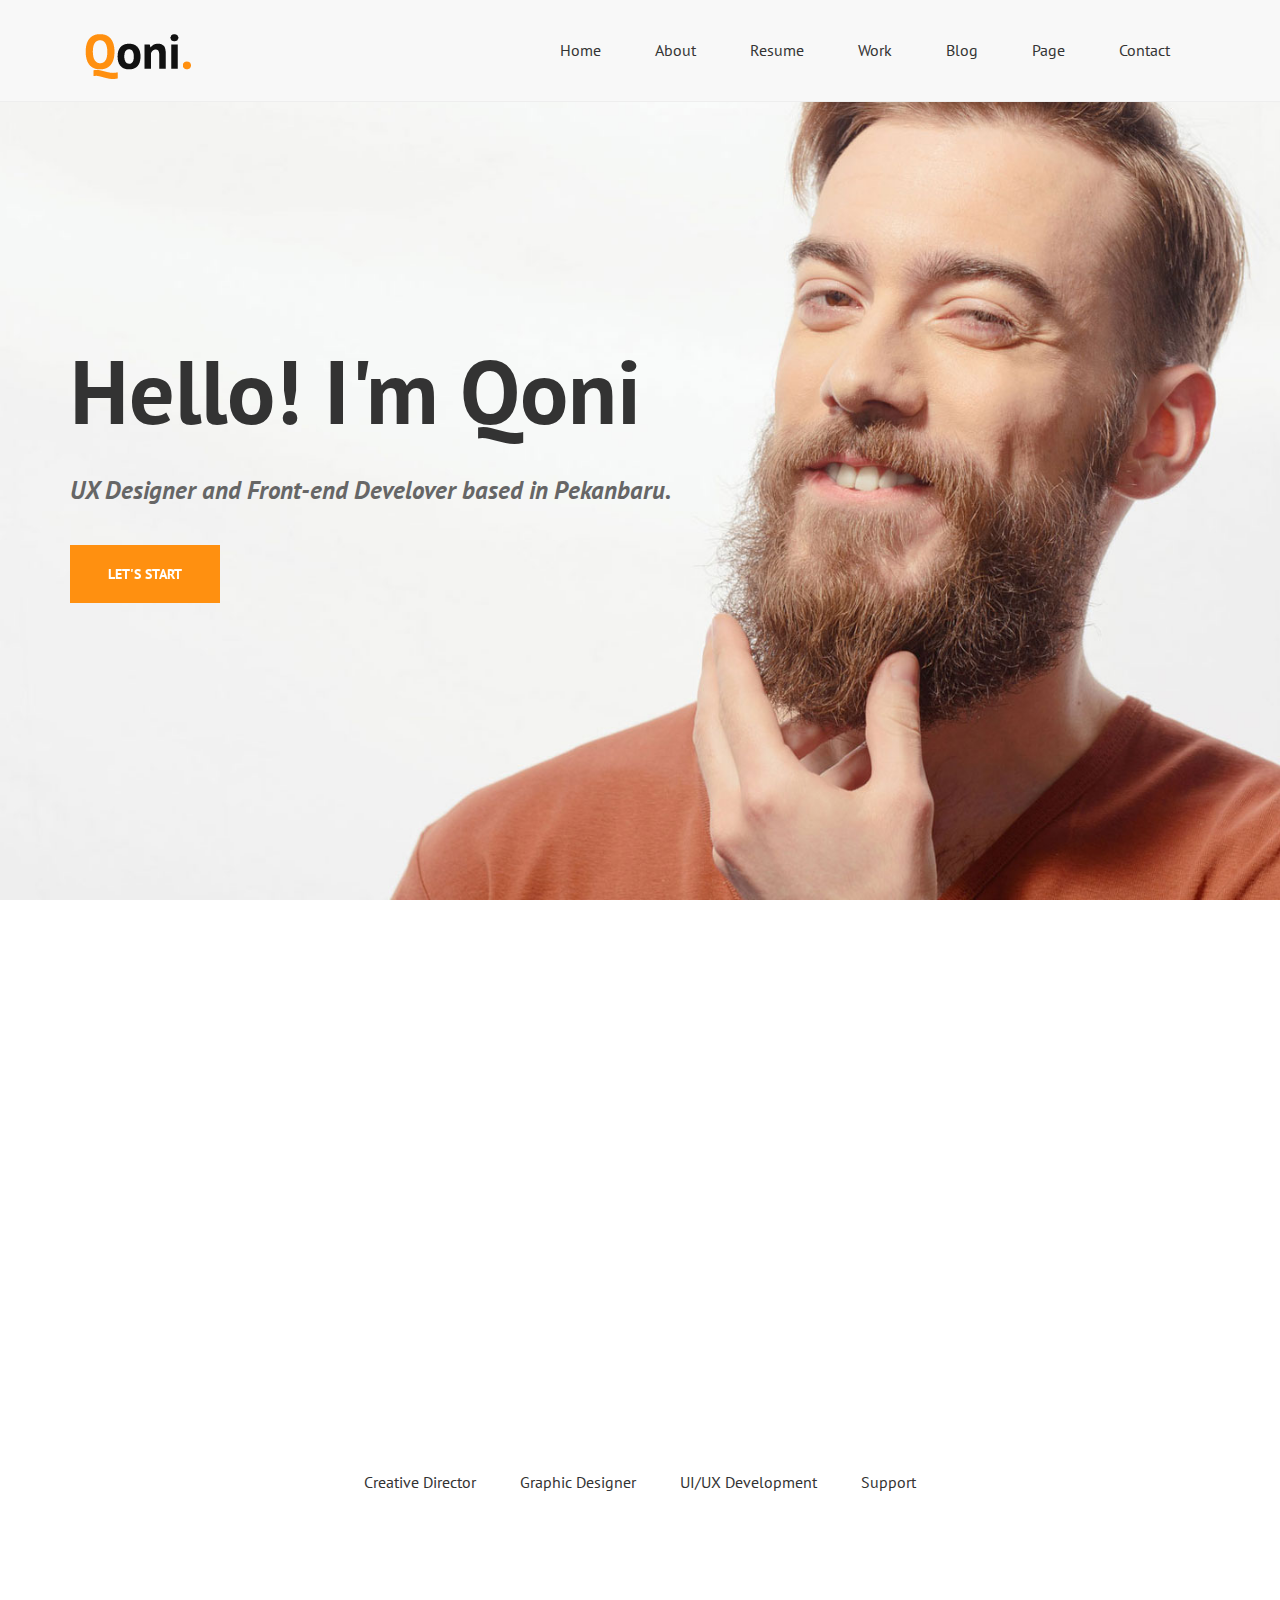
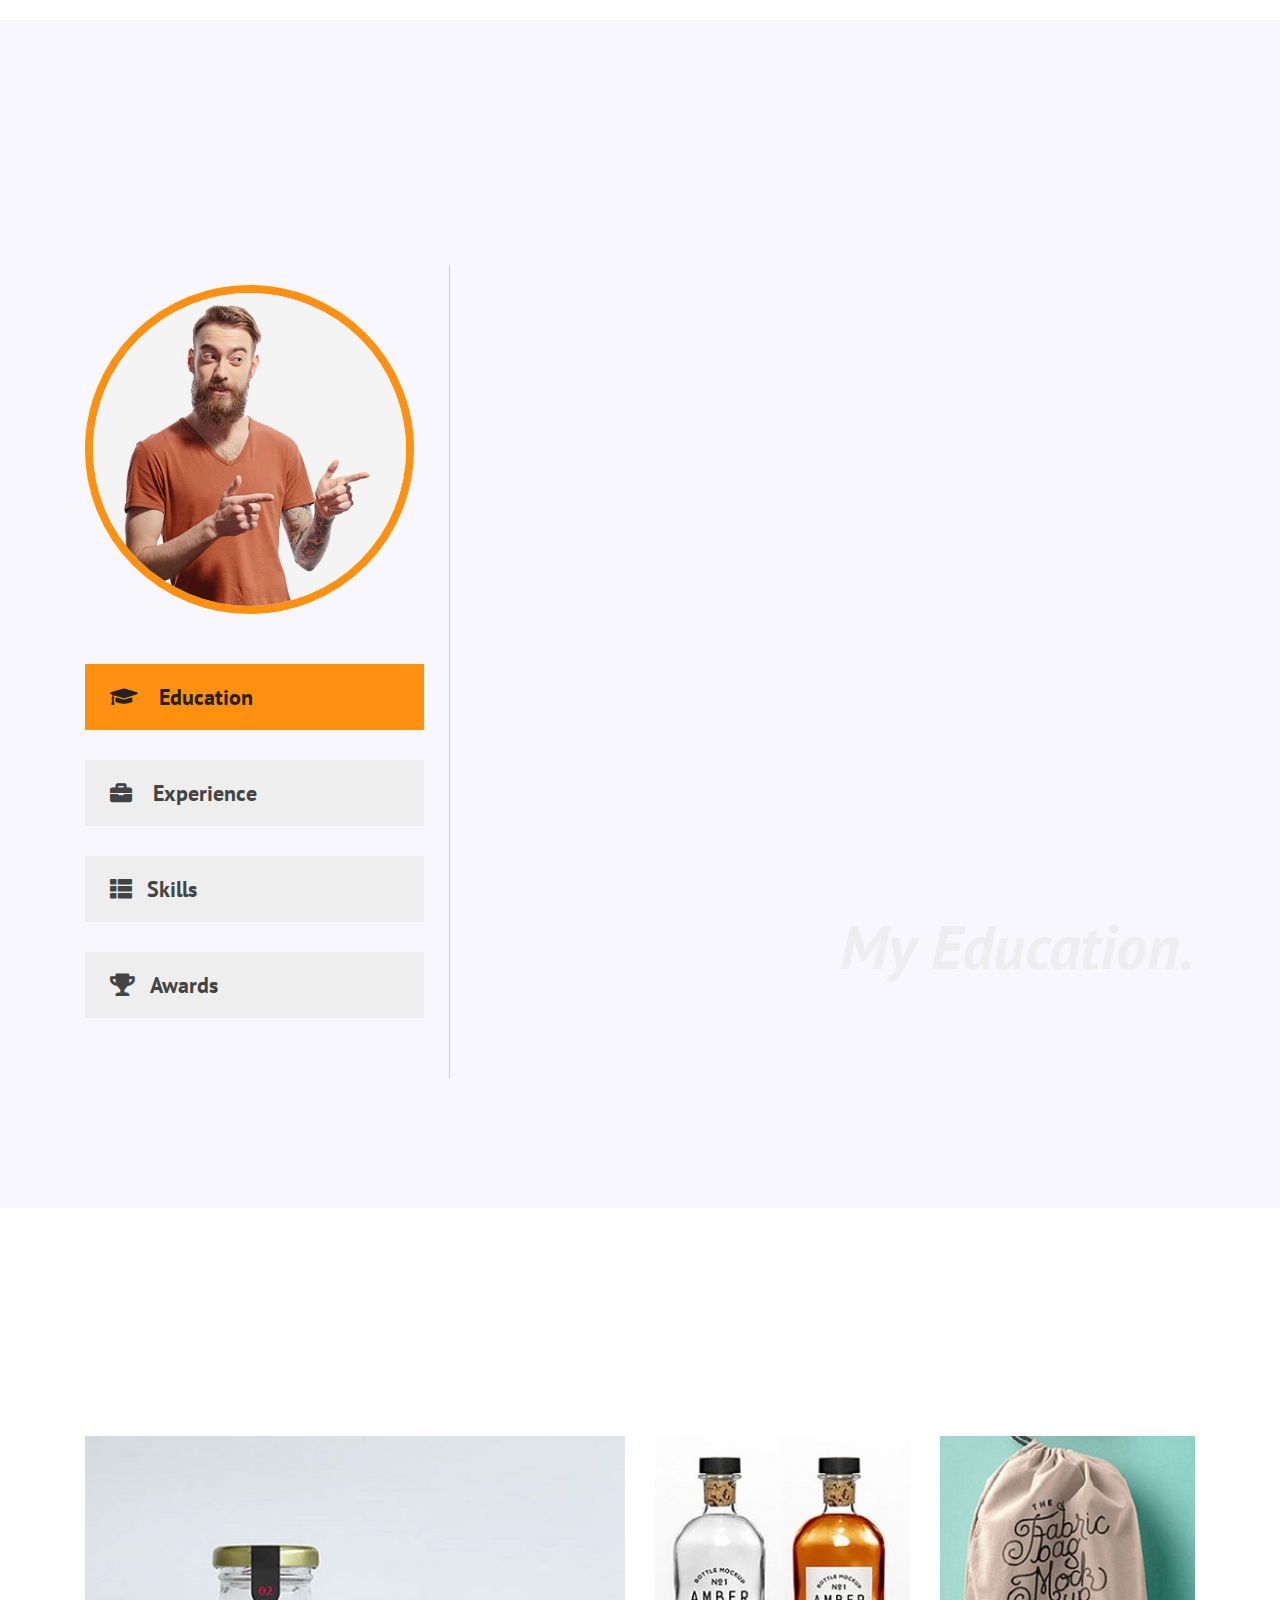
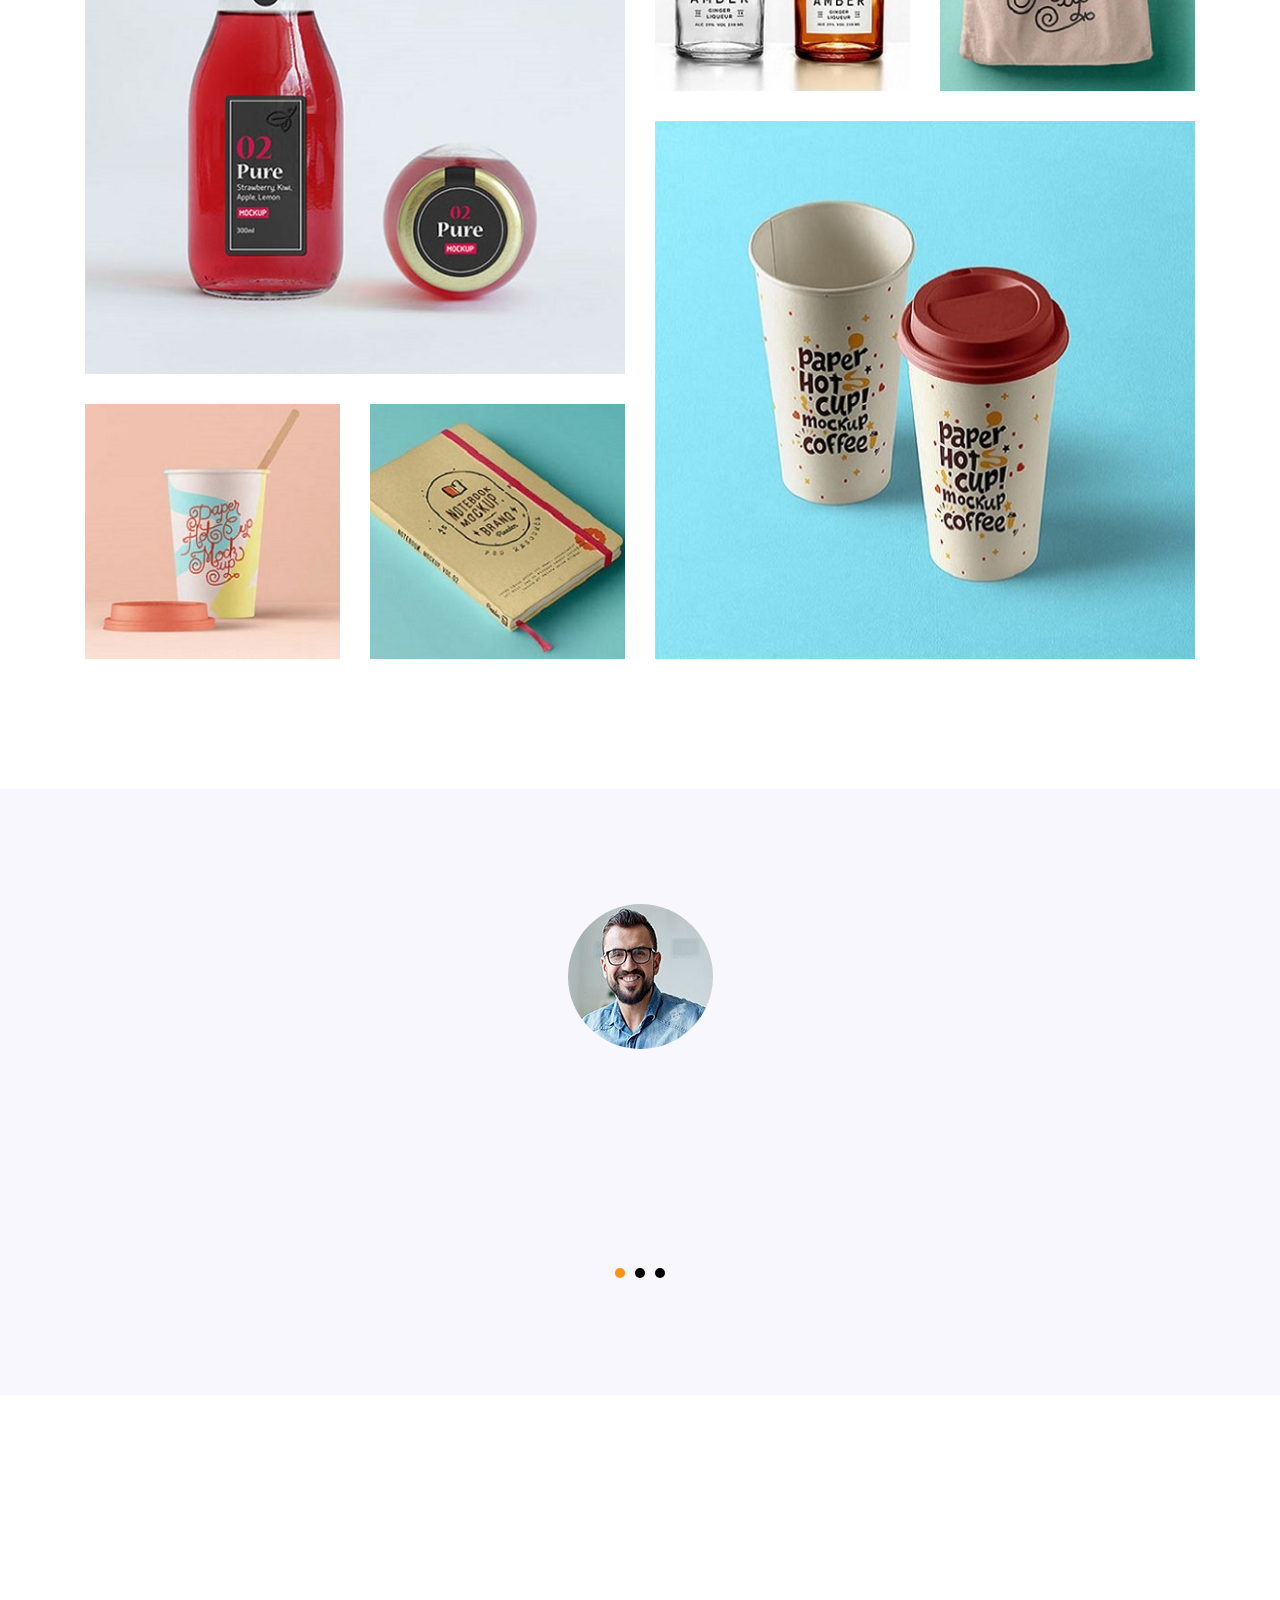
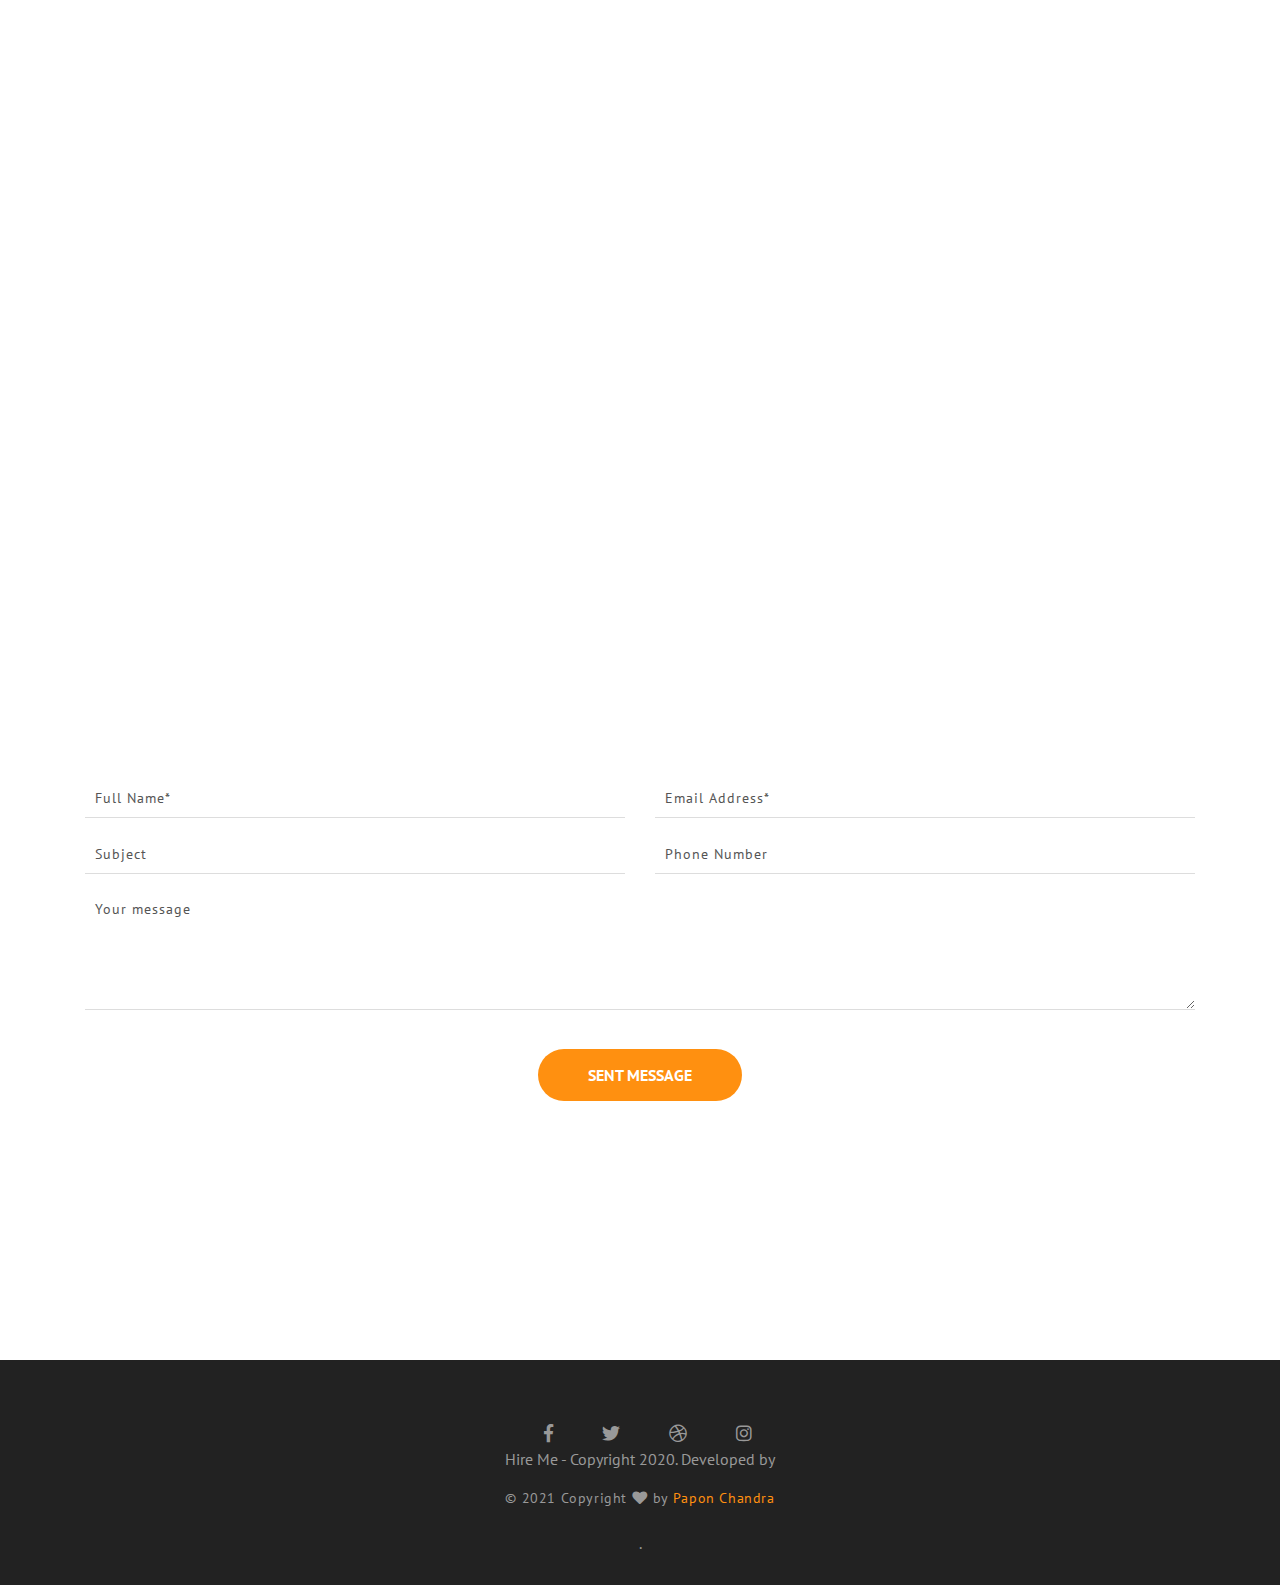
<file: qoni-html/index.html>
<!doctype html>
<html class="no-js" lang="">

<head>
	<meta charset="utf-8">
	<meta http-equiv="x-ua-compatible" content="ie=edge">
	<title>Qoni - Personal html 5 templat</title>
	<meta name="description" content="">
	<meta name="viewport" content="width=device-width, initial-scale=1">


	<link rel="shortcut icon" type="image/x-icon" href="favicon.ico">
	<!-- Place favicon.ico in the root directory -->

	<!-- CSS here -->
	<link rel="stylesheet" href="assets/css/bootstrap.min.css">
	<link rel="stylesheet" href="assets/css/owl.carousel.min.css">
	<link rel="stylesheet" href="assets/css/animate.min.css">
	<link rel="stylesheet" href="assets/css/fontawesome-all.min.css">
	<link rel="stylesheet" href="assets/css/meanmenu.css">
	<link rel="stylesheet" href="assets/css/slick.css">
	<link rel="stylesheet" href="assets/css/default.css">
	<link rel="stylesheet" href="style.css">
	<link rel="stylesheet" href="assets/css/responsive.css">
</head>

<body>
	<!--[if lte IE 9]>
            <p class="browserupgrade">You are using an <strong>outdated</strong> browser. Please <a href="https://browsehappy.com/">upgrade your browser</a> to improve your experience and security.</p>
        <![endif]-->

	<header class="header-menu">
		<!-- header-to-area-start -->
		<div id="header-sticky" class="main-menu-area">
			<div class="container">
				<div class="row">
					<div class="col-xl-4 col-lg-3 col-md-2 col-sm-2">
						<div class="logo">
							<a href="index.html"><img src="assets/img/logo.png" alt="" /></a>
						</div>
					</div>
					<div class="col-xl-8 col-lg-9 col-md-10 col-sm-10">

						<div class="main-menu text-right">
							<nav>
								<ul class="navbar-collapse">
									<li class="active"><a href="#homes">Home</a></li>
									<li><a href="#about">About</a></li>
									<li><a href="#resume">Resume</a></li>
									<li><a href="#work">Work</a></li>
									<li><a href="#blog">Blog</a></li>
									<li><a href="#">Page</a>
										<ul class="submenu">
                                                <li>
                                                    <a href="blog-details.html">Single Blog</a>
                                                </li>
                                                <li>
                                                    <a href="portfolio.html">Single Portfolio</a>
                                                </li>
                                         </ul>
									</li>
									<li><a href="#contact_us">Contact</a></li>
								</ul>
							</nav>
						</div>
					</div>
				</div>
				<div class="col-12">
					<div class="mobile-menu"></div>
				</div>
			</div>
		</div>
		<!-- header-to-area-end -->
	</header>
	<div class="slider-area fix" id="homes">
		<div class="slider">
			<div class="slider-wrapper ">
				<div class="container">
					<div class="row">
						<div class="slider-content">
							<h1 class="wow fadeInUp" data-wow-duration="1s" data-wow-delay="0.25s">Hello! I'm Qoni</h1>
							<p class="wow fadeInUp" data-wow-duration="1s" data-wow-delay="0.75s">UX Designer and Front-end Develover based
								in Pekanbaru.</p>
							<a class="wow fadeInUp" data-wow-duration="1s" data-wow-delay="0.75s" href="#">LET'S START</a>
						</div>
					</div>
				</div>
			</div>

		</div>
	</div>
	<!-- slider-area-end -->

	<!-- about me-area-start -->
	<div class="about-me-area fix pt-100 pb-100" id="about">
		<div class="container">
			<div class="about-me">
				<div class="row ">
					<div class="col-xl-12 col-lg-12 col-md-12 col-12">
						<div class="about-me-wrapper text-center ">
							<div class="about-me-content">

								<h1 class="wow fadeInUp" data-wow-duration="1s" data-wow-delay="0.25s">About <span> Me.</span></h1>
								<h4 class="wow fadeInUp" data-wow-duration="1s" data-wow-delay="0.75s">My name Qoni Balqonie and and I'm the
									fastest man alive from Pekanbaru.</h4>
								<p class="wow fadeInUp" data-wow-duration="1s" data-wow-delay="0.75s">Lorem ipsum dolor sit amet, consectetur
									adipiscing elit. Pellentesque massa dui, convallis sit amet lacus eu, iaculis volutpat mauris. Cras sit amet
									turpis eu dui mollis luctus vitae laoreet nunc. Nulla mi massa, vulputate a blandit a, mollis vel leo. Nam ex,
									auctor non faucibus sed, euismod quis dolor. Praesent pellentesque mi rutrum, mattis urna in, gravida arcu.
									Donec sed auctor justo, quis viverra est. Etiam quis mattis erat. Quisque euismod, tellus eu rutrum cursus,
									nunc arcu aliquam augue, a cursus quam urna nec magna. Cras sit amet turpis eu dui mollis luctus vitae laoreet
									nunc. Nulla mi massa, vulputate a blandit a, convallis sit amet lacus eu, iaculis volutpat mauris gravida
									arcu. Phasellus at risus in turpis gravida cursus eget ac lorem.</p>

								<p class="wow fadeInUp" data-wow-duration="1s" data-wow-delay="1.5s">Want to know more about me? You can find
									my full resume on <span>Linkedin </span> or <span>Dribbble</span>,</p>



							</div>
						</div>

						<div class="col-xl-8 col-lg-8 offset-lg-2 offset-xl-2">
							<div class="proces-area text-center">
								<div class="proces">
									<img class="wow fadeInLeft" data-wow-duration="1s" data-wow-delay="0.5s" src="assets/img/bulb_icon.png" alt="">
									<h6>Creative Director</h6>
								</div>
								<div class="proces">
									<img class="wow fadeInRight" data-wow-duration="0.6s" data-wow-delay="1.5s" src="assets/img/daimond.png" alt="">
									<h6>Graphic Designer</h6>
								</div>
								<div class="proces">
									<img class="wow fadeInLeft" data-wow-duration="1s" data-wow-delay="0.5s" src="assets/img/monitor.png" alt="">
									<h6>UI/UX Development</h6>
								</div>
								<div class="proces">
									<img class="wow fadeInRight" data-wow-duration="0.6s" data-wow-delay="1.5s" src="assets/img/support_icon.png" alt="">
									<h6>Support</h6>
								</div>
							</div>
						</div>

					</div>
				</div>
			</div>
		</div>
	</div>
	<!--  about me-area-end -->

	<!-- my resume-start -->
	<div class="my-resume-area fix gray-bg pt-100 pb-100" id="resume">
		<div class="container">
			<div class="my-resume">
				<div class="row ">
					<div class="col-xl-12 col-lg-12 col-md-12 col-12 pb-40">
						<div class="my-resume-wrapper text-left">
							<div class="my-resume-content">

								<h1 class="wow fadeInUp" data-wow-duration="1s" data-wow-delay="0.25s">My <span> Resume.</span></h1>

							</div>
						</div>
					</div>

					<div class="col-xl-4 col-lg-4 mb-30 sidebar">
						<div class="autor">
							<img src="assets/img/autor.jpg" alt="">
						</div>
						<div class="my-resume-sidebar">
							<ul class="nav my-resume-tabs flex-column mt-50 mb-30" id="myTab" role="tablist">
								<li class="nav-item">
									<a class="nav-link active show" id="home-tab" data-toggle="tab" href="#home" role="tab" aria-controls="home"
									 aria-selected="true"><i class="fas fa-graduation-cap"></i> Education</a>
								</li>
								<li class="nav-item">
									<a class="nav-link" id="profile-tab" data-toggle="tab" href="#profile" role="tab" aria-controls="profile"
									 aria-selected="false"><i class="fas fa-briefcase"></i> Experience</a>
								</li>
								<li class="nav-item">
									<a class="nav-link" id="contact-tab" data-toggle="tab" href="#contact" role="tab" aria-controls="contact"
									 aria-selected="false"><i class="fas fa-th-list"></i>Skills</a>
								</li>
								<li class="nav-item">
									<a class="nav-link" id="contact-tab1" data-toggle="tab" href="#contact1" role="tab" aria-controls="contact"
									 aria-selected="false"><i class="fas fa-trophy"></i>Awards</a>
								</li>
							</ul>
						</div>

					</div>
					<div class="col-xl-8 col-lg-8 mb-30">
						<div class="my-resume-content mb-30 ">
							<div class="tab-content" id="myTabContent">
								<div class="tab-pane fade show active" id="home" role="tabpanel" aria-labelledby="home-tab">
									<div class="row ">
										<div class="col-xl-12">
											<div class="content wow fadeInUp" data-wow-duration="1s" data-wow-delay="0.25s"">
	                                                	<h3>- MASTER OF DESIGN</h3>
	                                                	<h5>Univercity of Design - 2016 </h5>
	                                                    <p>Sit amet, consectetur adipiscing elit. Aenean consectetur suscipit viverra. Morbi non arcu blandit justo pellentesque condimentum. Integer dignissim risus quis felis accumsan quis pulvinar tellus fermentum. Aenean consectetur suscipit viverra. Morbi non arcu blandit justo pellentesque condimentum.</p>
	                                                   
	                                                </div> 
	                                                <div class="
											 content wow fadeInUp" data-wow-duration="1s" data-wow-delay="0.25s">
												<h3>- BACHELOR OF DESIGN</h3>
												<h5>University of Design - 2014</h5>
												<p>Sit amet, consectetur adipiscing elit. Aenean consectetur suscipit viverra. Morbi non arcu blandit justo
													pellentesque condimentum. Integer dignissim risus quis felis accumsan quis pulvinar tellus fermentum.
													Aenean consectetur suscipit viverra. Morbi non arcu blandit justo pellentesque condimentum.</p>

											</div>
											<div class="content wow fadeInUp" data-wow-duration="1s" data-wow-delay="0.25s">
												<h3>- BACHELOR OF IT</h3>
												<h5>University of Design -2010</h5>
												<p>Sit amet, consectetur adipiscing elit. Aenean consectetur suscipit viverra. Morbi non arcu blandit justo
													pellentesque condimentum. Integer dignissim risus quis felis accumsan quis pulvinar tellus fermentum.
													Aenean consectetur suscipit viverra. Morbi non arcu blandit justo pellentesque condimentum.</p>

											</div>
											<div class=" trad-mark text-right">
												<p>My Education.</p>
											</div>
										</div>

									</div>
								</div>
								<div class="tab-pane fade" id="profile" role="tabpanel" aria-labelledby="profile-tab">
									<div class="row">
										<div class="col-xl-12">

											<div class="content wow fadeInUp" data-wow-duration="1s" data-wow-delay="1.5s">
												<h3>- THEMEFOREST</h3>
												<h5>WordPress Developer (2012-2016)</h5>
												<p>Sit amet, consectetur adipiscing elit. Aenean consectetur suscipit viverra. Morbi non arcu blandit justo
													pellentesque condimentum. Integer dignissim risus quis felis accumsan quis pulvinar tellus fermentum.
													Aenean consectetur suscipit viverra. Morbi non arcu blandit justo pellentesque condimentum.</p>

											</div>
											<div class="content">
												<h3>- GRAPHICRIVER</h3>
												<h5>Web Design (2008-2012)</h5>
												<p>Sit amet, consectetur adipiscing elit. Aenean consectetur suscipit viverra. Morbi non arcu blandit justo
													pellentesque condimentum. Integer dignissim risus quis felis accumsan quis pulvinar tellus fermentum.
													Aenean consectetur suscipit viverra. Morbi non arcu blandit justo pellentesque condimentum.</p>

											</div>
											<div class="content">
												<h3>- VIDEOHIVE</h3>
												<h5>After Effect (2007-2008)</h5>
												<p>Sit amet, consectetur adipiscing elit. Aenean consectetur suscipit viverra. Morbi non arcu blandit justo
													pellentesque condimentum. Integer dignissim risus quis felis accumsan quis pulvinar tellus fermentum.
													Aenean consectetur suscipit viverra. Morbi non arcu blandit justo pellentesque condimentum.</p>

											</div>
											<div class=" trad-mark text-right">
												<p>My Experience.</p>
											</div>
										</div>

									</div>

								</div>

								<div class="tab-pane fade" id="contact" role="tabpanel" aria-labelledby="contact-tab">
									<div class="row">
										<div class="col-xl-12">
											<div class="skill-part pt-20 pl-15 ">
												<h3>DESIGN <span>- Expert 4 Years</span></h3>

												<div class="skill pt-10">
													<h4 class="progress-title">Photoshop</h4>
													<div class="progress">
														<div class="progress-bar" role="progressbar" style="width: 85%;" aria-valuenow="25" aria-valuemin="0"
														 aria-valuemax="100">
															<span>85%</span>
														</div>
													</div>

													<h4 class="progress-title">Ilustrator</h4>
													<div class="progress">
														<div class="progress-bar" role="progressbar" style="width: 90%;" aria-valuenow="25" aria-valuemin="0"
														 aria-valuemax="100">
															<span>90%</span>
														</div>
													</div>

													<h4 class="progress-title">Cinema 4D</h4>
													<div class="progress">
														<div class="progress-bar" role="progressbar" style="width: 75%;" aria-valuenow="25" aria-valuemin="0"
														 aria-valuemax="100">
															<span>75%</span>
														</div>
													</div>

													<h4 class="progress-title">Premier</h4>
													<div class="progress">
														<div class="progress-bar" role="progressbar" style="width: 95%;" aria-valuenow="25" aria-valuemin="0"
														 aria-valuemax="100">
															<span>95%</span>
														</div>
													</div>

												</div>
											</div>

											<div class="skill-part pt-20 pl-15  ">
												<h3>DEVELOPER<span>- Expert 8 Years</span></h3>

												<div class="skill pt-10 ">
													<h4 class="progress-title">Javascript</h4>
													<div class="progress">
														<div class="progress-bar" role="progressbar" style="width: 75%;" aria-valuenow="25" aria-valuemin="0"
														 aria-valuemax="100">
															<span>75%</span>
														</div>
													</div>

													<h4 class="progress-title">Html5</h4>
													<div class="progress">
														<div class="progress-bar" role="progressbar" style="width: 90%;" aria-valuenow="25" aria-valuemin="0"
														 aria-valuemax="100">
															<span>90%</span>
														</div>
													</div>

													<h4 class="progress-title">Adobe Muse</h4>
													<div class="progress">
														<div class="progress-bar" role="progressbar" style="width: 75%;" aria-valuenow="25" aria-valuemin="0"
														 aria-valuemax="100">
															<span>75%</span>
														</div>
													</div>

													<h4 class="progress-title">WordPress</h4>
													<div class="progress">
														<div class="progress-bar" role="progressbar" style="width: 95%;" aria-valuenow="25" aria-valuemin="0"
														 aria-valuemax="100">
															<span>95%</span>
														</div>
													</div>

												</div>

												<div class=" trad-mark text-right">
													<p>My Skills.</p>
												</div>

											</div>
										</div>

									</div>
								</div>
								<div class="tab-pane fade" id="contact1" role="tabpanel" aria-labelledby="contact-tab1">
									<div class="row">
										<div class="col-xl-12">
											<div class="content">
												<h3>- FEATURE AUTHOR</h3>
												<h5>Rometheme - 2018 </h5>
												<p>Sit amet, consectetur adipiscing elit. Aenean consectetur suscipit viverra. Morbi non arcu blandit justo
													pellentesque condimentum. Integer dignissim risus quis felis accumsan quis pulvinar tellus fermentum.
													Aenean consectetur suscipit viverra. Morbi non arcu blandit justo pellentesque condimentum.</p>

											</div>
											<div class="content">
												<h3>- ITEM FEATURED THEMEFOREST</h3>
												<h5>JONK - Personal Muse Template - 2016</h5>
												<p>Sit amet, consectetur adipiscing elit. Aenean consectetur suscipit viverra. Morbi non arcu blandit justo
													pellentesque condimentum. Integer dignissim risus quis felis accumsan quis pulvinar tellus fermentum.
													Aenean consectetur suscipit viverra. Morbi non arcu blandit justo pellentesque condimentum.</p>

											</div>
											<div class="content">
												<h3>- WINNER</h3>
												<h5>Game assets Competition Envato -2015</h5>
												<p>Sit amet, consectetur adipiscing elit. Aenean consectetur suscipit viverra. Morbi non arcu blandit justo
													pellentesque condimentum. Integer dignissim risus quis felis accumsan quis pulvinar tellus fermentum.
													Aenean consectetur suscipit viverra. Morbi non arcu blandit justo pellentesque condimentum.</p>

											</div>
											<div class=" trad-mark text-right">
												<p>My Awards.</p>
											</div>
										</div>

									</div>
								</div>
							</div>
						</div>
					</div>
				</div>
			</div>
		</div>
	</div>
	<!--  my resume-end -->

	<!-- latest work-area-start -->
	<div class="latest-work-area fix pt-100 pb-100" id="work">
		<div class="container">
			<div class="latest-work">
				<div class="row">
					<div class="col-xl-12 col-lg-12 col-md-12 col-12">
						<div class="latest-work-wrapper text-center">
							<div class="latest-work-content">

								<h1 class="wow fadeInUp" data-wow-duration="1s" data-wow-delay="0.25s">Latest<span> Work. </span></h1>

							</div>

						</div>
					</div>
				</div>

				<!-- start masonry -->
				<div class="row">
					<div class="col-xl-6 col-lg-6 col-md-12">
						<div class="row">
							<!-- start big masonry -->
							<div class="col-xl-12 col-lg-12 col-md-12">
								<div class="portfolio-wrapper ">
									<div class="portfolio-img">
										<a href="portfolio.html"><img src="assets/img/latestwork/1.jpg" alt=""></a>
										<div class="portfolio-text portfolio-info">
											<h2>02 Plure #</h2>
											<span>Design</span>
										</div>

									</div>
								</div>
							</div>
							<!-- end big masonry -->

							<!-- start little masonry -->
							<div class="col-xl-6 col-lg-6 col-md-6">
								<div class="portfolio-wrapper ">
									<div class="portfolio-img">
										<a href="portfolio.html"><img src="assets/img/latestwork/4.jpg" alt=""></a>
										<div class="portfolio-text portfolio-info">
											<h2>Paper Hot Cup #</h2>
											<span>Mockup</span>
										</div>

									</div>
								</div>
							</div>
							<!-- end little masonry -->
							<!-- start little masonry -->
							<div class="col-xl-6 col-lg-6 col-md-6">
								<div class="portfolio-wrapper ">
									<div class="portfolio-img">
										<a href="portfolio.html"><img src="assets/img/latestwork/5.jpg" alt=""></a>
										<div class="portfolio-text portfolio-info">
											<h2>Notebook #</h2>
											<span>Design</span>
										</div>

									</div>
								</div>
							</div>
							<!-- end little masonry -->
						</div>
					</div>

					<div class="col-xl-6 col-lg-6 col-md-12">
						<div class="row">
							<!-- start little masonry -->
							<div class="col-xl-6 col-lg-6 col-md-6">
								<div class="portfolio-wrapper ">
									<div class="portfolio-img">
										<a href="portfolio.html"><img src="assets/img/latestwork/2.jpg" alt=""></a>
										<div class="portfolio-text portfolio-info">
											<h2>Amber #</h2>
											<span>Branding</span>
										</div>

									</div>
								</div>
							</div>
							<!-- end little masonry -->
							<!-- start little masonry -->
							<div class="col-xl-6 col-lg-6 col-md-6">
								<div class="portfolio-wrapper  ">
									<div class="portfolio-img">
										<a href="portfolio.html"><img src="assets/img/latestwork/3.jpg" alt=""></a>
										<div class="portfolio-text portfolio-info">
											<h2>The Fabric Bag #</h2>
											<span>Mockup</span>
										</div>

									</div>
								</div>
							</div>
							<!-- end little masonry -->
							<!-- start big masonry -->
							<div class="col-xl-12 col-lg-12 col-md-12">
								<div class="portfolio-wrapper ">
									<div class="portfolio-img">
										<a href="portfolio.html"><img src="assets/img/latestwork/6.jpg" alt=""></a>
										<div class="portfolio-text portfolio-info">
											<h2>Paper Hot Cup #</h2>
											<span>Mockup</span>
										</div>

									</div>
								</div>
							</div>
							<!-- end big masonry -->
						</div>
					</div>
				</div>
				<!-- end masonry -->
			</div> <!-- end latest-work -->
		</div>
	</div>
	<!--  latest work-area-end -->

	<!-- testimonial-area-start -->
	<div class="testimonial-area fix gray-bg pt-115 pb-125">
		<div class="container">
			<div class="row">
				<div class="col-xl-12 col-lg-12 col-md-12 col-12">
					<div class="testimonial-active owl-carousel">
						<div class="testimonial-wrapper text-center">
							<div class="testimonial-img">
								<img src="assets/img/testimonial/autor1.jpg" alt="" />
							</div>
							<div class="testimonial-text">
								<p class="wow fadeInUp" data-wow-duration="1s" data-wow-delay="0.25s">"Voluptatem accusantium dolore mque
									laudantium, totam rem aperiam. Teritatis et quasi architecto. Sed ut perspiciatis unde omnis iste natus error
									sit".</p>
								<h4 class="wow fadeInUp" data-wow-duration="1s" data-wow-delay="0.25s">Brad Stark</h4>
								<span class="wow fadeInUp" data-wow-duration="1s" data-wow-delay="0.25s">Themeforest</span>
							</div>
						</div>
						<div class="testimonial-wrapper text-center">
							<div class="testimonial-img">
								<img src="assets/img/testimonial/autor3.jpg" alt="" />
							</div>
							<div class="testimonial-text">
								<p class="wow fadeInUp" data-wow-duration="1s" data-wow-delay="0.25s">"Sed ut perspiciatis unde omnis iste
									natus error sit, Voluptatem accusantium dolore mque laudantium, totam rem aperiam. Teritatis et quasi
									architecto. ".</p>
								<h4 class="wow fadeInUp" data-wow-duration="1s" data-wow-delay="0.25s">Sari Doel</h4>
								<span class="wow fadeInUp" data-wow-duration="1s" data-wow-delay="0.25s">Graphicriver</span>
							</div>
						</div>
						<div class="testimonial-wrapper text-center">
							<div class="testimonial-img">
								<img src="assets/img/testimonial/autor2.jpg" alt="" />
							</div>
							<div class="testimonial-text">
								<p class="wow fadeInUp" data-wow-duration="1s" data-wow-delay="0.25s">"Totam rem aperiam. Teritatis et quasi
									architecto voluptatem accusantium dolore mque laudantium. Sed ut perspiciatis unde omnis iste natus error
									sit".</p>
								<h4 class="wow fadeInUp" data-wow-duration="1s" data-wow-delay="0.25s">Michael J. Hicks</h4>
								<span class="wow fadeInUp" data-wow-duration="1s" data-wow-delay="0.25s">Videohave</span>
							</div>
						</div>
					</div>
				</div>
			</div>
		</div>
	</div>
	<!-- testimonial-area-end -->

	<!-- latest news-area -->
	<div class="latest-news-area fix pt-115 pb-100"  id="blog">
		<div class="container">
			<div class="row">
				<div class="col-xl-12 col-lg-12 col-md-12 col-12">
					<div class="latest-news text-center">
						<div class="latest-news-content">
							<h1 class="wow fadeInUp" data-wow-duration="1s" data-wow-delay="0.25s">Latest <span> News.</span></h1>
						</div>
					</div>
				</div>
			</div>

			<div class="row">
                 <!-- start single latest news -->
	            <div class="col-xl-4 col-lg-4 col-md-4">	       
	                <div class="single-latest-news feature-white wow fadeInUp" data-wow-duration="1s" data-wow-delay="0.3s"">
	                    <div class="news-img">
							<a href="blog-details.html">
								<img src="assets/img/latestnews/1.jpg" alt="">
							</a>
						</div>
	                    <div class="text-content">
		                    <h4><a href="blog-details.html">Chair With Long Black Hair</a></h4>
		                    <span> Feb 20, 2019</span>
		                    <p>The increase in mobile phone traffic to online stores is partly being fuelled by another trend: the rise of social-fuelled product discovery and effective social ad targeting. </p>
	                    </div>
	                </div>
	            </div>
	            <!-- end single lates news -->

	            <!-- start single latest news -->
	            <div class="col-xl-4 col-lg-4 col-md-4">	       
	                <div class="single-latest-news feature-white wow fadeInUp" data-wow-duration="1s" data-wow-delay="0.4s">
	                     <div class="news-img">
							<a href="blog-details.html">
								<img src="assets/img/latestnews/2.jpg" alt="">
							</a>
						</div>
	                    <div class="text-content">
		                    <h4><a href="blog-details.html">My Workspace Need</a></h4>
		                    <span> Jan 04, 2019</span>
		                    <p>Social-fuelled product discovery and effective social ad targeting. We know that social media marketing, email marketing, search engine optimization, and more are incredibly effective foundational ways.</p>
		                </div>
	                </div>
	            </div>
	            <!-- end single lates news -->
	            <div class="col-xl-4 col-lg-4 col-md-4">	       
	                <div class="single-latest-news feature-white wow fadeInUp" data-wow-duration="1s" data-wow-delay="0.6s">
	                     <div class="news-img">
							<a href="blog-details.html">
								<img src="assets/img/latestnews/3.jpg" alt="">
							</a>
						</div>
	                    <div class="text-content">
		                    <h4><a href="blog-details.html">My Best List Coffee </a></h4>
		                    <span>Apr 15, 2019</span>
		                    <p>Another trend: the rise of social-fuelled product discovery and effective social ad targeting. We know that social media marketing, email marketing, search engine optimization, and more are incredibly.</p>
		                </div>
	                </div>
	            </div>
	            <!-- end single lates news -->


	        </div>
		</div>
	</div>
	<!-- testimonial-area-end -->

	<!-- contact-area-start -->
	<div class="contact-area fix pb-100" id="contact_us">
		<div class="container">
			<div class="contact">
				<div class="row ">
					<div class="col-xl-12 col-lg-12 col-md-12 col-12">
						<div class="contact-wrapper text-center">
							<div class="contact-content">
								<h1 class="wow fadeInUp" data-wow-duration="1s" data-wow-delay="0.25s">Let's <span> Talk.</span></h1>
							</div>
						</div>
						<div class="contact-forms">
							<form id="contact-form" action="mail.php" method="PHOST">
								<div class="row">
									<div class="col-md-6">
										<input type="text" name="name" placeholder="Full Name*">
									</div>

									<div class="col-md-6">
										<input type="email" name="email" placeholder="Email Address*">
									</div>
								</div>
								<div class="row">
									<div class="col-md-6">
										<input type="text" name="subject" placeholder="Subject">
									</div>

									<div class="col-md-6">
										<input type="tel" name="phone" placeholder="Phone Number">
									</div>
								</div>

								<p>
									<textarea name="message" id="message" cols="15" rows="5" placeholder="Your message"></textarea>
								</p>
								<div class="button text-center">
									<button type="submit" class="newsletter-form__submit">Sent Message</button>
								</div>

							</form>
							<p class="form-message"></p>
						</div> <!-- end contact form -->

						<div class="support text-center">
							<h2 class="wow fadeInUp" data-wow-duration="1s" data-wow-delay="0.25s">Hello@qonibalqonie.com</h2>
							<p class="wow fadeInUp" data-wow-duration="1s" data-wow-delay="0.25s">+62 800 9000 123</p>
						</div>
					</div>
				</div>

			</div>

		</div>
	</div>
	<!--  contact-area-end -->


	<!-- start footer -->
	<footer>
		<div class="footer-top fix pt-60">
			<div class="container">
				<div class="row">
					<div class="col-xl-12 col-lg-12 col-md-12 col-12">
						<div class="social-icon text-center">
							<a href="#"><i class="fab fa-facebook-f"></i></a>
							<a href="#"><i class="fab fa-twitter"></i></a>
							<a href="#"><i class="fab fa-dribbble"></i></a>
							<a href="#"><i class="fab fa-instagram"></i></a>
						</div>
					</div>
				</div>
			</div>
		</div>
		<div class="footer_bottom fix pb-30">
			<div class="contaner">
				<div class="row">
					<div class="col-xl-12 col-lg-12 col-md-12 col-12">
						<div class="copyright text-center">
							Hire Me - Copyright 2020. Developed by <p class="pull-left">&copy; 2021 Copyright <i class="fa fa-heart" aria-hidden="true"></i> by <a href="#">Papon Chandra</a></p>. </div>							</div>
						</div>
					</div>
				</div>
			</div>
		</div>
	</footer>
	<!-- end footer -->

	<!-- JS here -->
	<script src="assets/js/vendor/jquery-1.12.4.min.js"></script>
	<script src="assets/js/vendor/modernizr-3.5.0.min.js"></script>
	<script src="assets/js/popper.min.js"></script>
	<script src="assets/js/bootstrap.min.js"></script>
	<script src="assets/js/owl.carousel.min.js"></script>
	<script src="assets/js/slick.min.js"></script>
	<script src="assets/js/jquery.meanmenu.min.js"></script>
	<script src="assets/js/ajax-form.js"></script>
	<script src="assets/js/wow.min.js"></script>
	<script src="assets/js/jquery.scrollUp.min.js"></script>
	<script src="assets/js/plugins.js"></script>
	<script src="assets/js/main.js"></script>
</body>

</html>
</file>
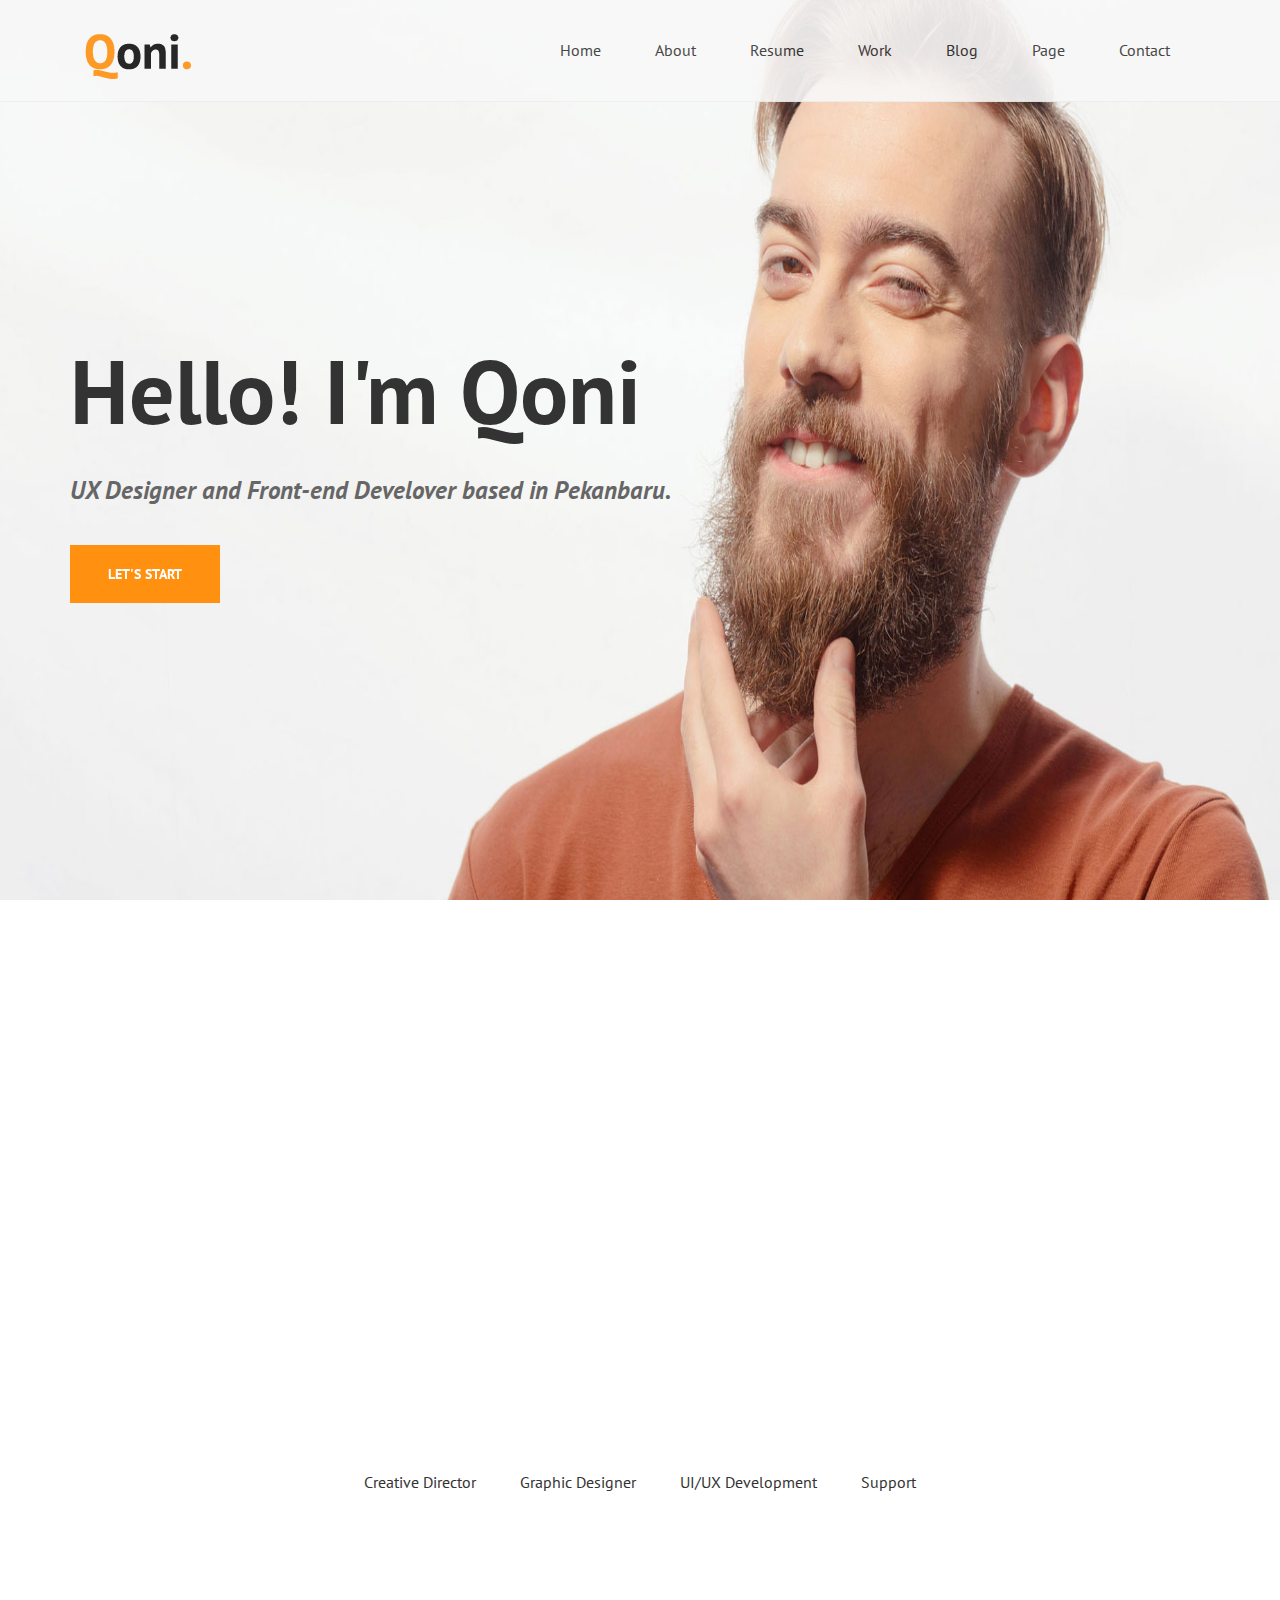
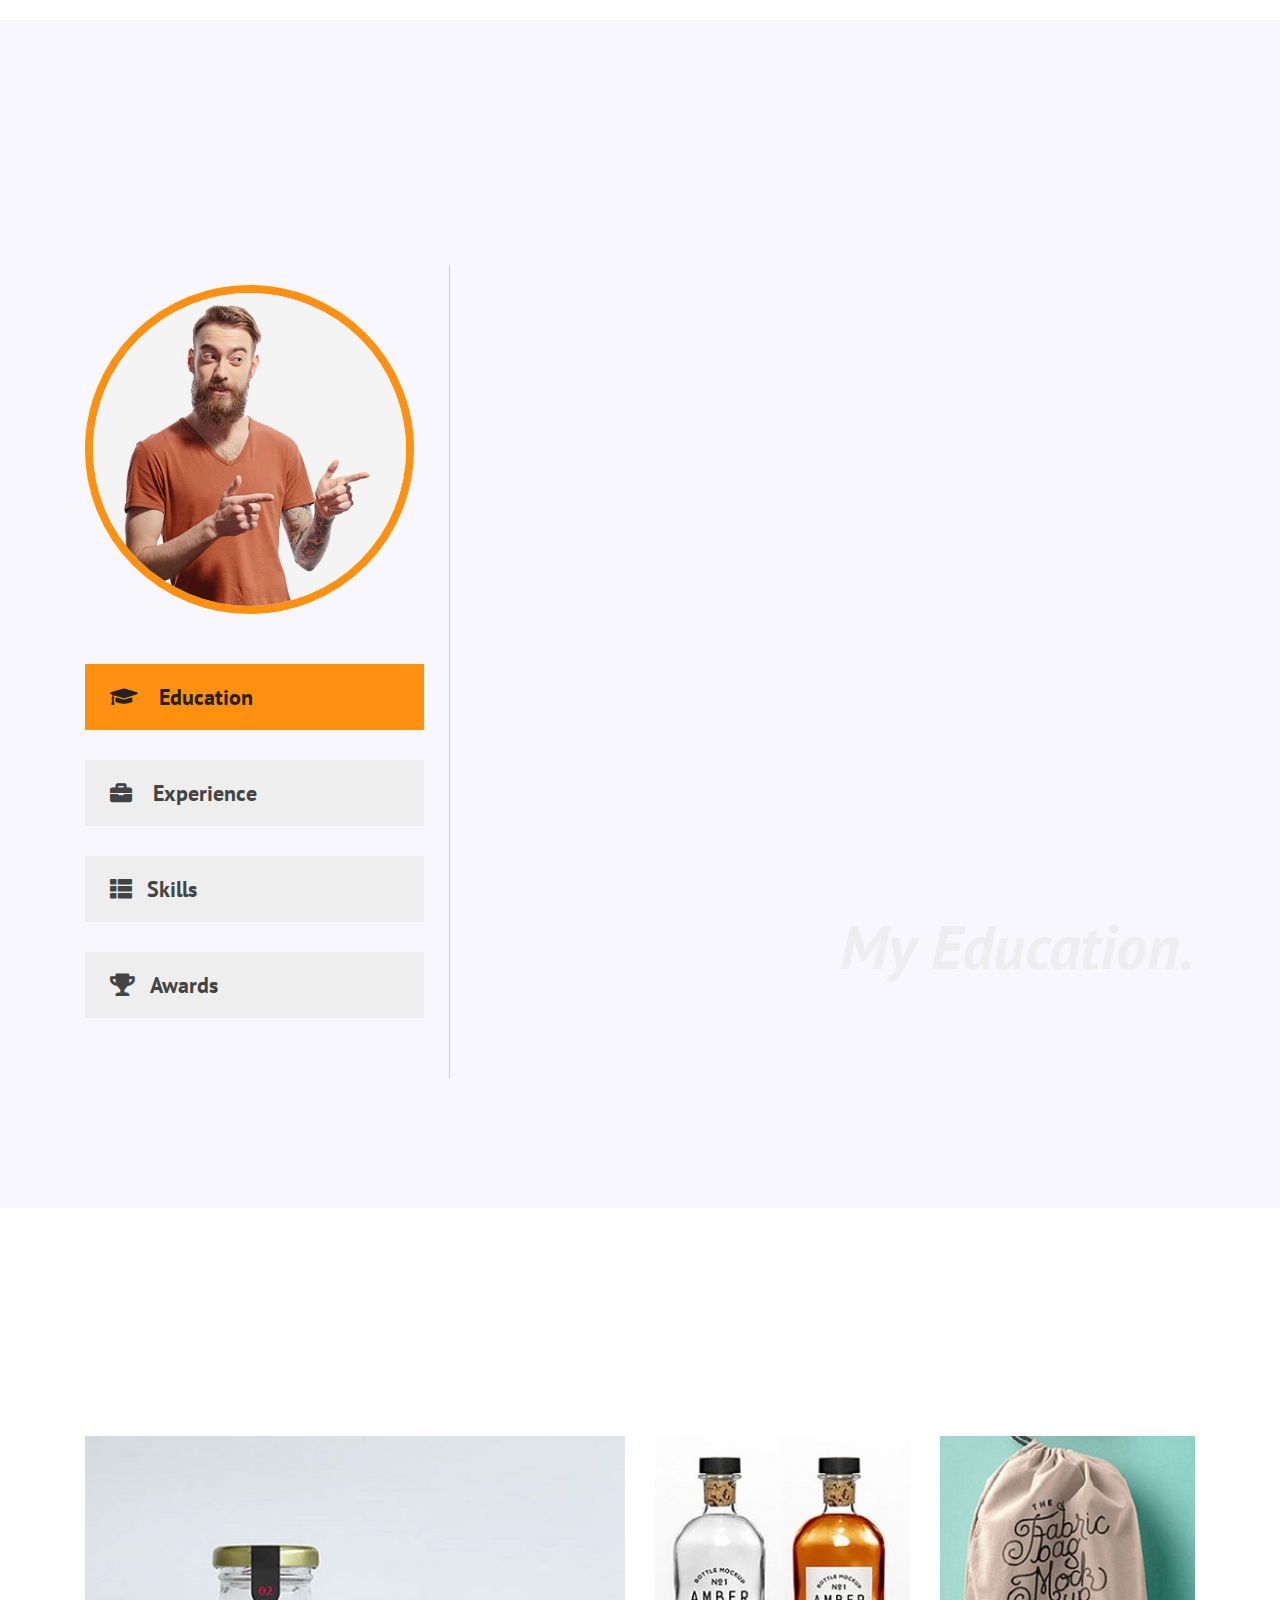
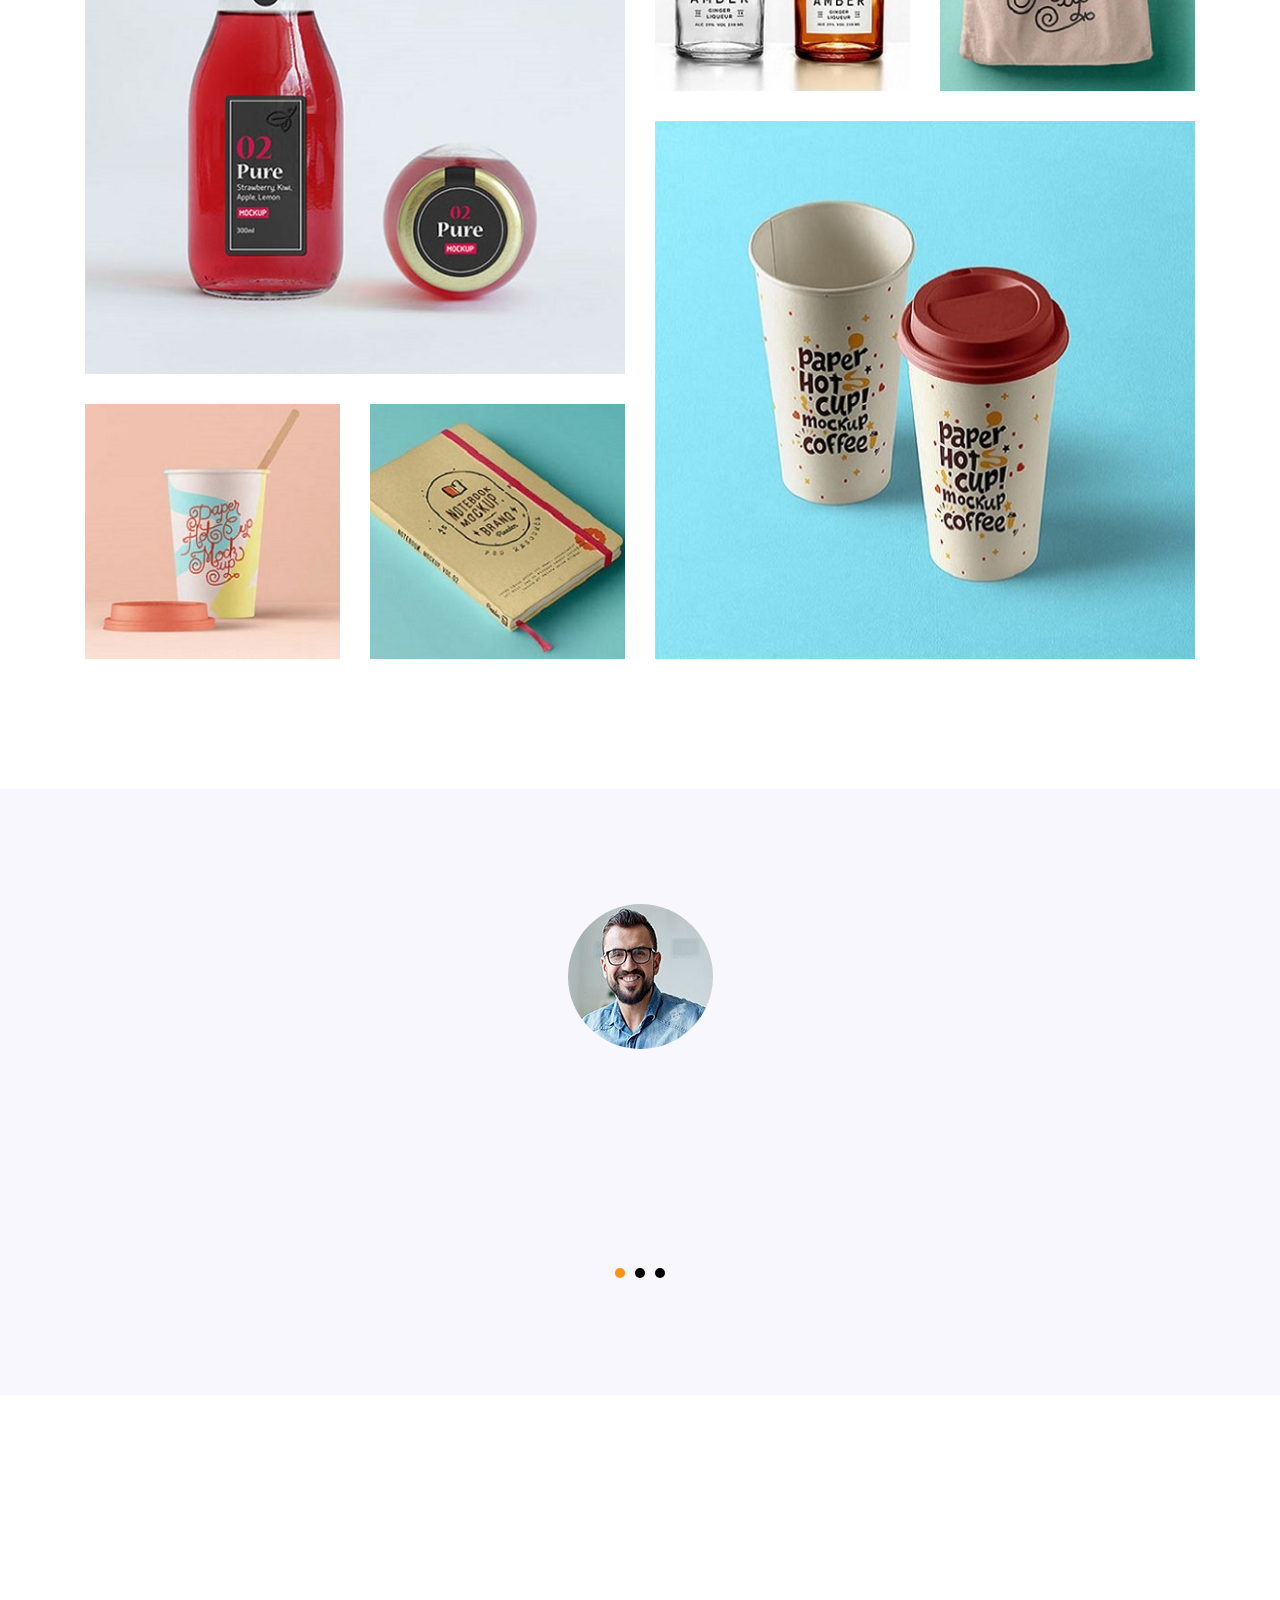
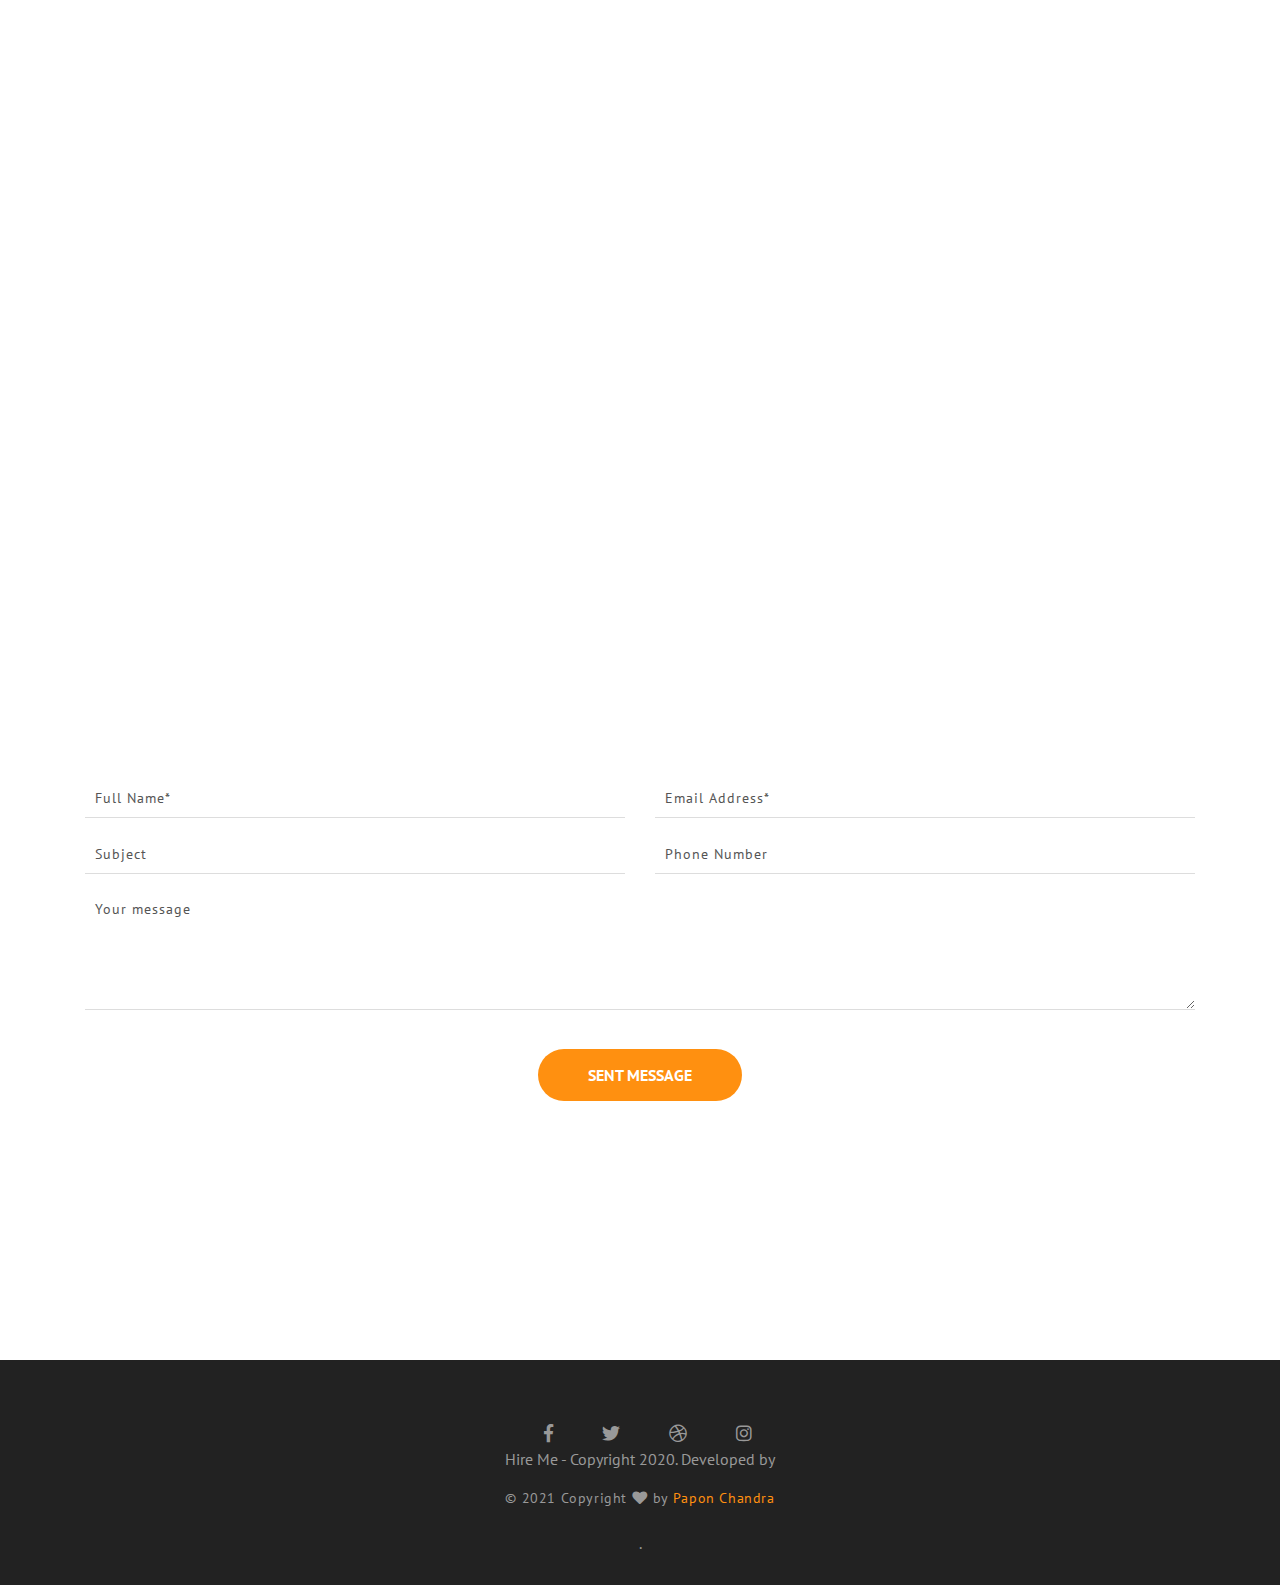
<file: qoni-move-background/index.html>
<!doctype html>
<html class="no-js" lang="">

<head>
	<meta charset="utf-8">
	<meta http-equiv="x-ua-compatible" content="ie=edge">
	<title>Qoni - Personal html 5 templat</title>
	<meta name="description" content="">
	<meta name="viewport" content="width=device-width, initial-scale=1">


	<link rel="shortcut icon" type="image/x-icon" href="favicon.ico">
	<!-- Place favicon.ico in the root directory -->

	<!-- CSS here -->
	<link rel="stylesheet" href="assets/css/bootstrap.min.css">
	<link rel="stylesheet" href="assets/css/owl.carousel.min.css">
	<link rel="stylesheet" href="assets/css/animate.min.css">
	<link rel="stylesheet" href="assets/css/fontawesome-all.min.css">
	<link rel="stylesheet" href="assets/css/meanmenu.css">
	<link rel="stylesheet" href="assets/css/slick.css">
	<link rel="stylesheet" href="assets/css/default.css">
	<link rel="stylesheet" href="style.css">
	<link rel="stylesheet" href="assets/css/responsive.css">
</head>

<body>
	<!--[if lte IE 9]>
            <p class="browserupgrade">You are using an <strong>outdated</strong> browser. Please <a href="https://browsehappy.com/">upgrade your browser</a> to improve your experience and security.</p>
        <![endif]-->

        
    <!-- header-to-area-start -->
	<header class="header-menu">
		
		<div id="header-sticky" class="main-menu-area">
			<div class="container">
				<div class="row">
					<div class="col-xl-4 col-lg-3 col-md-2 col-sm-2">
						<div class="logo">
							<a href="index.html"><img src="assets/img/logo.png" alt="" /></a>
						</div>
					</div>
					<div class="col-xl-8 col-lg-9 col-md-10 col-sm-10">

						<div class="main-menu text-right">
							<nav>
								<ul class="navbar-collapse">
									<li class="active"><a href="#homes">Home</a></li>
									<li><a href="#about">About</a></li>
									<li><a href="#resume">Resume</a></li>
									<li><a href="#work">Work</a></li>
									<li><a href="#blog">Blog</a></li>
									<li><a href="#">Page</a>
										<ul class="submenu">
                                                <li>
                                                    <a href="blog-details.html">Single Blog</a>
                                                </li>
                                                <li>
                                                    <a href="portfolio.html">Single Portfolio</a>
                                                </li>
                                         </ul>
									</li>
									<li><a href="#contact_us">Contact</a></li>
								</ul>
							</nav>
						</div>
					</div>
				</div>
				<div class="col-12">
					<div class="mobile-menu"></div>
				</div>
			</div>
		</div>
		<!-- header-to-area-end -->
	</header>
	<!-- slider-area-start -->
	<div class="slider-area fix" id="homes">
		<div class="slider-active">
			 <div class="single-slider slider-height d-flex align-items-center" style="background-image: url(assets/img/slider-1.jpg)">
                <div class="container">
                    <div class="row">
                        <div class="slider-content">
							<h1 data-animation="fadeInUp" data-delay=".2s">Hello! I'm Qoni</h1>
							<p data-animation="fadeInUp" data-delay=".4s">UX Designer and Front-end Develover based
								in Pekanbaru.</p>
							<a data-animation="fadeInUp" data-delay=".6s"href="#">LET'S START</a>
						</div>
	                </div>
	            </div>
	        </div> 

	        <div class="single-slider slider-height d-flex align-items-center" style="background-image: url(assets/img/slider-2.jpg)">
                <div class="container">
                    <div class="row">
                        <div class="slider-content2">
							<h1 data-animation="fadeInUp" data-delay=".2s">Hello! I'm Qoni</h1>
							<p data-animation="fadeInUp" data-delay=".4s">UX Designer and Front-end Develover based
								in Pekanbaru.</p>
							<a data-animation="fadeInUp" data-delay=".6s" href="#">LET'S START</a>
						</div>
	                </div>
	            </div>
	        </div>
	        <div class="single-slider slider-height d-flex align-items-center" style="background-image: url(assets/img/slider-3.jpg)">
                <div class="container">
                    <div class="row">
                        <div class="slider-content">
							<h1 data-animation="fadeInUp" data-delay=".2s">Hello! I'm Qoni</h1>
							<p data-animation="fadeInUp" data-delay=".4s">UX Designer and Front-end Develover based
								in Pekanbaru.</p>
							<a data-animation="fadeInUp" data-delay=".6s" href="#">LET'S START</a>
						</div>
	                </div>
	            </div>
	        </div>
			
		</div>
	</div>
	<!-- slider-area-end -->

	<!-- about me-area-start -->
	<div class="about-me-area fix pt-100 pb-100" id="about">
		<div class="container">
			<div class="about-me">
				<div class="row ">
					<div class="col-xl-12 col-lg-12 col-md-12 col-12">
						<div class="about-me-wrapper text-center ">
							<div class="about-me-content">

								<h1 class="wow fadeInUp" data-wow-duration="1s" data-wow-delay="0.25s">About <span> Me.</span></h1>
								<h4 class="wow fadeInUp" data-wow-duration="1s" data-wow-delay="0.75s">My name Qoni Balqonie and and I'm the
									fastest man alive from Pekanbaru.</h4>
								<p class="wow fadeInUp" data-wow-duration="1s" data-wow-delay="0.75s">Lorem ipsum dolor sit amet, consectetur
									adipiscing elit. Pellentesque massa dui, convallis sit amet lacus eu, iaculis volutpat mauris. Cras sit amet
									turpis eu dui mollis luctus vitae laoreet nunc. Nulla mi massa, vulputate a blandit a, mollis vel leo. Nam ex,
									auctor non faucibus sed, euismod quis dolor. Praesent pellentesque mi rutrum, mattis urna in, gravida arcu.
									Donec sed auctor justo, quis viverra est. Etiam quis mattis erat. Quisque euismod, tellus eu rutrum cursus,
									nunc arcu aliquam augue, a cursus quam urna nec magna. Cras sit amet turpis eu dui mollis luctus vitae laoreet
									nunc. Nulla mi massa, vulputate a blandit a, convallis sit amet lacus eu, iaculis volutpat mauris gravida
									arcu. Phasellus at risus in turpis gravida cursus eget ac lorem.</p>

								<p class="wow fadeInUp" data-wow-duration="1s" data-wow-delay="1.5s">Want to know more about me? You can find
									my full resume on <span>Linkedin </span> or <span>Dribbble</span>,</p>



							</div>
						</div>

						<div class="col-xl-8 col-lg-8 offset-lg-2 offset-xl-2">
							<div class="proces-area text-center">
								<div class="proces">
									<img class="wow fadeInLeft" data-wow-duration="1s" data-wow-delay="0.5s" src="assets/img/bulb_icon.png" alt="">
									<h6>Creative Director</h6>
								</div>
								<div class="proces">
									<img class="wow fadeInRight" data-wow-duration="0.6s" data-wow-delay="1.5s" src="assets/img/daimond.png" alt="">
									<h6>Graphic Designer</h6>
								</div>
								<div class="proces">
									<img class="wow fadeInLeft" data-wow-duration="1s" data-wow-delay="0.5s" src="assets/img/monitor.png" alt="">
									<h6>UI/UX Development</h6>
								</div>
								<div class="proces">
									<img class="wow fadeInRight" data-wow-duration="0.6s" data-wow-delay="1.5s" src="assets/img/support_icon.png" alt="">
									<h6>Support</h6>
								</div>
							</div>
						</div>

					</div>
				</div>
			</div>
		</div>
	</div>
	<!--  about me-area-end -->

	<!-- my resume-start -->
	<div class="my-resume-area fix gray-bg pt-100 pb-100" id="resume">
		<div class="container">
			<div class="my-resume">
				<div class="row ">
					<div class="col-xl-12 col-lg-12 col-md-12 col-12 pb-40">
						<div class="my-resume-wrapper text-left">
							<div class="my-resume-content">

								<h1 class="wow fadeInUp" data-wow-duration="1s" data-wow-delay="0.25s">My <span> Resume.</span></h1>

							</div>
						</div>
					</div>

					<div class="col-xl-4 col-lg-4 mb-30 sidebar">
						<div class="autor">
							<img src="assets/img/autor.jpg" alt="">
						</div>
						<div class="my-resume-sidebar">
							<ul class="nav my-resume-tabs flex-column mt-50 mb-30" id="myTab" role="tablist">
								<li class="nav-item">
									<a class="nav-link active show" id="home-tab" data-toggle="tab" href="#home" role="tab" aria-controls="home"
									 aria-selected="true"><i class="fas fa-graduation-cap"></i> Education</a>
								</li>
								<li class="nav-item">
									<a class="nav-link" id="profile-tab" data-toggle="tab" href="#profile" role="tab" aria-controls="profile"
									 aria-selected="false"><i class="fas fa-briefcase"></i> Experience</a>
								</li>
								<li class="nav-item">
									<a class="nav-link" id="contact-tab" data-toggle="tab" href="#contact" role="tab" aria-controls="contact"
									 aria-selected="false"><i class="fas fa-th-list"></i>Skills</a>
								</li>
								<li class="nav-item">
									<a class="nav-link" id="contact-tab1" data-toggle="tab" href="#contact1" role="tab" aria-controls="contact"
									 aria-selected="false"><i class="fas fa-trophy"></i>Awards</a>
								</li>
							</ul>
						</div>

					</div>
					<div class="col-xl-8 col-lg-8 mb-30">
						<div class="my-resume-content mb-30 ">
							<div class="tab-content" id="myTabContent">
								<div class="tab-pane fade show active" id="home" role="tabpanel" aria-labelledby="home-tab">
									<div class="row ">
										<div class="col-xl-12">
											<div class="content wow fadeInUp" data-wow-duration="1s" data-wow-delay="0.25s"">
	                                                	<h3>- MASTER OF DESIGN</h3>
	                                                	<h5>Univercity of Design - 2016 </h5>
	                                                    <p>Sit amet, consectetur adipiscing elit. Aenean consectetur suscipit viverra. Morbi non arcu blandit justo pellentesque condimentum. Integer dignissim risus quis felis accumsan quis pulvinar tellus fermentum. Aenean consectetur suscipit viverra. Morbi non arcu blandit justo pellentesque condimentum.</p>
	                                                   
	                                                </div> 
	                                                <div class="
											 content wow fadeInUp" data-wow-duration="1s" data-wow-delay="0.25s">
												<h3>- BACHELOR OF DESIGN</h3>
												<h5>University of Design - 2014</h5>
												<p>Sit amet, consectetur adipiscing elit. Aenean consectetur suscipit viverra. Morbi non arcu blandit justo
													pellentesque condimentum. Integer dignissim risus quis felis accumsan quis pulvinar tellus fermentum.
													Aenean consectetur suscipit viverra. Morbi non arcu blandit justo pellentesque condimentum.</p>

											</div>
											<div class="content wow fadeInUp" data-wow-duration="1s" data-wow-delay="0.25s">
												<h3>- BACHELOR OF IT</h3>
												<h5>University of Design -2010</h5>
												<p>Sit amet, consectetur adipiscing elit. Aenean consectetur suscipit viverra. Morbi non arcu blandit justo
													pellentesque condimentum. Integer dignissim risus quis felis accumsan quis pulvinar tellus fermentum.
													Aenean consectetur suscipit viverra. Morbi non arcu blandit justo pellentesque condimentum.</p>

											</div>
											<div class=" trad-mark text-right">
												<p>My Education.</p>
											</div>
										</div>

									</div>
								</div>
								<div class="tab-pane fade" id="profile" role="tabpanel" aria-labelledby="profile-tab">
									<div class="row">
										<div class="col-xl-12">

											<div class="content wow fadeInUp" data-wow-duration="1s" data-wow-delay="1.5s">
												<h3>- THEMEFOREST</h3>
												<h5>WordPress Developer (2012-2016)</h5>
												<p>Sit amet, consectetur adipiscing elit. Aenean consectetur suscipit viverra. Morbi non arcu blandit justo
													pellentesque condimentum. Integer dignissim risus quis felis accumsan quis pulvinar tellus fermentum.
													Aenean consectetur suscipit viverra. Morbi non arcu blandit justo pellentesque condimentum.</p>

											</div>
											<div class="content">
												<h3>- GRAPHICRIVER</h3>
												<h5>Web Design (2008-2012)</h5>
												<p>Sit amet, consectetur adipiscing elit. Aenean consectetur suscipit viverra. Morbi non arcu blandit justo
													pellentesque condimentum. Integer dignissim risus quis felis accumsan quis pulvinar tellus fermentum.
													Aenean consectetur suscipit viverra. Morbi non arcu blandit justo pellentesque condimentum.</p>

											</div>
											<div class="content">
												<h3>- VIDEOHIVE</h3>
												<h5>After Effect (2007-2008)</h5>
												<p>Sit amet, consectetur adipiscing elit. Aenean consectetur suscipit viverra. Morbi non arcu blandit justo
													pellentesque condimentum. Integer dignissim risus quis felis accumsan quis pulvinar tellus fermentum.
													Aenean consectetur suscipit viverra. Morbi non arcu blandit justo pellentesque condimentum.</p>

											</div>
											<div class=" trad-mark text-right">
												<p>My Experience.</p>
											</div>
										</div>

									</div>

								</div>

								<div class="tab-pane fade" id="contact" role="tabpanel" aria-labelledby="contact-tab">
									<div class="row">
										<div class="col-xl-12">
											<div class="skill-part pt-20 pl-15 ">
												<h3>DESIGN <span>- Expert 4 Years</span></h3>

												<div class="skill pt-10">
													<h4 class="progress-title">Photoshop</h4>
													<div class="progress">
														<div class="progress-bar" role="progressbar" style="width: 85%;" aria-valuenow="25" aria-valuemin="0"
														 aria-valuemax="100">
															<span>85%</span>
														</div>
													</div>

													<h4 class="progress-title">Ilustrator</h4>
													<div class="progress">
														<div class="progress-bar" role="progressbar" style="width: 90%;" aria-valuenow="25" aria-valuemin="0"
														 aria-valuemax="100">
															<span>90%</span>
														</div>
													</div>

													<h4 class="progress-title">Cinema 4D</h4>
													<div class="progress">
														<div class="progress-bar" role="progressbar" style="width: 75%;" aria-valuenow="25" aria-valuemin="0"
														 aria-valuemax="100">
															<span>75%</span>
														</div>
													</div>

													<h4 class="progress-title">Premier</h4>
													<div class="progress">
														<div class="progress-bar" role="progressbar" style="width: 95%;" aria-valuenow="25" aria-valuemin="0"
														 aria-valuemax="100">
															<span>95%</span>
														</div>
													</div>

												</div>
											</div>

											<div class="skill-part pt-20 pl-15  ">
												<h3>DEVELOPER<span>- Expert 8 Years</span></h3>

												<div class="skill pt-10 ">
													<h4 class="progress-title">Javascript</h4>
													<div class="progress">
														<div class="progress-bar" role="progressbar" style="width: 75%;" aria-valuenow="25" aria-valuemin="0"
														 aria-valuemax="100">
															<span>75%</span>
														</div>
													</div>

													<h4 class="progress-title">Html5</h4>
													<div class="progress">
														<div class="progress-bar" role="progressbar" style="width: 90%;" aria-valuenow="25" aria-valuemin="0"
														 aria-valuemax="100">
															<span>90%</span>
														</div>
													</div>

													<h4 class="progress-title">Adobe Muse</h4>
													<div class="progress">
														<div class="progress-bar" role="progressbar" style="width: 75%;" aria-valuenow="25" aria-valuemin="0"
														 aria-valuemax="100">
															<span>75%</span>
														</div>
													</div>

													<h4 class="progress-title">WordPress</h4>
													<div class="progress">
														<div class="progress-bar" role="progressbar" style="width: 95%;" aria-valuenow="25" aria-valuemin="0"
														 aria-valuemax="100">
															<span>95%</span>
														</div>
													</div>

												</div>

												<div class=" trad-mark text-right">
													<p>My Skills.</p>
												</div>

											</div>
										</div>

									</div>
								</div>
								<div class="tab-pane fade" id="contact1" role="tabpanel" aria-labelledby="contact-tab1">
									<div class="row">
										<div class="col-xl-12">
											<div class="content">
												<h3>- FEATURE AUTHOR</h3>
												<h5>Rometheme - 2018 </h5>
												<p>Sit amet, consectetur adipiscing elit. Aenean consectetur suscipit viverra. Morbi non arcu blandit justo
													pellentesque condimentum. Integer dignissim risus quis felis accumsan quis pulvinar tellus fermentum.
													Aenean consectetur suscipit viverra. Morbi non arcu blandit justo pellentesque condimentum.</p>

											</div>
											<div class="content">
												<h3>- ITEM FEATURED THEMEFOREST</h3>
												<h5>JONK - Personal Muse Template - 2016</h5>
												<p>Sit amet, consectetur adipiscing elit. Aenean consectetur suscipit viverra. Morbi non arcu blandit justo
													pellentesque condimentum. Integer dignissim risus quis felis accumsan quis pulvinar tellus fermentum.
													Aenean consectetur suscipit viverra. Morbi non arcu blandit justo pellentesque condimentum.</p>

											</div>
											<div class="content">
												<h3>- WINNER</h3>
												<h5>Game assets Competition Envato -2015</h5>
												<p>Sit amet, consectetur adipiscing elit. Aenean consectetur suscipit viverra. Morbi non arcu blandit justo
													pellentesque condimentum. Integer dignissim risus quis felis accumsan quis pulvinar tellus fermentum.
													Aenean consectetur suscipit viverra. Morbi non arcu blandit justo pellentesque condimentum.</p>

											</div>
											<div class=" trad-mark text-right">
												<p>My Awards.</p>
											</div>
										</div>

									</div>
								</div>
							</div>
						</div>
					</div>
				</div>
			</div>
		</div>
	</div>
	<!--  my resume-end -->

	<!-- latest work-area-start -->
	<div class="latest-work-area fix pt-100 pb-100" id="work">
		<div class="container">
			<div class="latest-work">
				<div class="row">
					<div class="col-xl-12 col-lg-12 col-md-12 col-12">
						<div class="latest-work-wrapper text-center">
							<div class="latest-work-content">

								<h1 class="wow fadeInUp" data-wow-duration="1s" data-wow-delay="0.25s">Latest<span> Work. </span></h1>

							</div>

						</div>
					</div>
				</div>

				<!-- start masonry -->
				<div class="row">
					<div class="col-xl-6 col-lg-6 col-md-12">
						<div class="row">
							<!-- start big masonry -->
							<div class="col-xl-12 col-lg-12 col-md-12">
								<div class="portfolio-wrapper ">
									<div class="portfolio-img">
										<a href="portfolio.html"><img src="assets/img/latestwork/1.jpg" alt=""></a>
										<div class="portfolio-text portfolio-info">
											<h2>02 Plure #</h2>
											<span>Design</span>
										</div>

									</div>
								</div>
							</div>
							<!-- end big masonry -->

							<!-- start little masonry -->
							<div class="col-xl-6 col-lg-6 col-md-6">
								<div class="portfolio-wrapper ">
									<div class="portfolio-img">
										<a href="portfolio.html"><img src="assets/img/latestwork/4.jpg" alt=""></a>
										<div class="portfolio-text portfolio-info">
											<h2>Paper Hot Cup #</h2>
											<span>Mockup</span>
										</div>

									</div>
								</div>
							</div>
							<!-- end little masonry -->
							<!-- start little masonry -->
							<div class="col-xl-6 col-lg-6 col-md-6">
								<div class="portfolio-wrapper ">
									<div class="portfolio-img">
										<a href="portfolio.html"><img src="assets/img/latestwork/5.jpg" alt=""></a>
										<div class="portfolio-text portfolio-info">
											<h2>Notebook #</h2>
											<span>Design</span>
										</div>

									</div>
								</div>
							</div>
							<!-- end little masonry -->
						</div>
					</div>

					<div class="col-xl-6 col-lg-6 col-md-12">
						<div class="row">
							<!-- start little masonry -->
							<div class="col-xl-6 col-lg-6 col-md-6">
								<div class="portfolio-wrapper ">
									<div class="portfolio-img">
										<a href="portfolio.html"><img src="assets/img/latestwork/2.jpg" alt=""></a>
										<div class="portfolio-text portfolio-info">
											<h2>Amber #</h2>
											<span>Branding</span>
										</div>

									</div>
								</div>
							</div>
							<!-- end little masonry -->
							<!-- start little masonry -->
							<div class="col-xl-6 col-lg-6 col-md-6">
								<div class="portfolio-wrapper  ">
									<div class="portfolio-img">
										<a href="portfolio.html"><img src="assets/img/latestwork/3.jpg" alt=""></a>
										<div class="portfolio-text portfolio-info">
											<h2>The Fabric Bag #</h2>
											<span>Mockup</span>
										</div>

									</div>
								</div>
							</div>
							<!-- end little masonry -->
							<!-- start big masonry -->
							<div class="col-xl-12 col-lg-12 col-md-12">
								<div class="portfolio-wrapper ">
									<div class="portfolio-img">
										<a href="portfolio.html"><img src="assets/img/latestwork/6.jpg" alt=""></a>
										<div class="portfolio-text portfolio-info">
											<h2>Paper Hot Cup #</h2>
											<span>Mockup</span>
										</div>

									</div>
								</div>
							</div>
							<!-- end big masonry -->
						</div>
					</div>
				</div>
				<!-- end masonry -->
			</div> <!-- end latest-work -->
		</div>
	</div>
	<!--  latest work-area-end -->

	<!-- testimonial-area-start -->
	<div class="testimonial-area fix gray-bg pt-115 pb-125">
		<div class="container">
			<div class="row">
				<div class="col-xl-12 col-lg-12 col-md-12 col-12">
					<div class="testimonial-active owl-carousel">
						<div class="testimonial-wrapper text-center">
							<div class="testimonial-img">
								<img src="assets/img/testimonial/autor1.jpg" alt="" />
							</div>
							<div class="testimonial-text">
								<p class="wow fadeInUp" data-wow-duration="1s" data-wow-delay="0.25s">"Voluptatem accusantium dolore mque
									laudantium, totam rem aperiam. Teritatis et quasi architecto. Sed ut perspiciatis unde omnis iste natus error
									sit".</p>
								<h4 class="wow fadeInUp" data-wow-duration="1s" data-wow-delay="0.25s">Brad Stark</h4>
								<span class="wow fadeInUp" data-wow-duration="1s" data-wow-delay="0.25s">Themeforest</span>
							</div>
						</div>
						<div class="testimonial-wrapper text-center">
							<div class="testimonial-img">
								<img src="assets/img/testimonial/autor3.jpg" alt="" />
							</div>
							<div class="testimonial-text">
								<p class="wow fadeInUp" data-wow-duration="1s" data-wow-delay="0.25s">"Sed ut perspiciatis unde omnis iste
									natus error sit, Voluptatem accusantium dolore mque laudantium, totam rem aperiam. Teritatis et quasi
									architecto. ".</p>
								<h4 class="wow fadeInUp" data-wow-duration="1s" data-wow-delay="0.25s">Sari Doel</h4>
								<span class="wow fadeInUp" data-wow-duration="1s" data-wow-delay="0.25s">Graphicriver</span>
							</div>
						</div>
						<div class="testimonial-wrapper text-center">
							<div class="testimonial-img">
								<img src="assets/img/testimonial/autor2.jpg" alt="" />
							</div>
							<div class="testimonial-text">
								<p class="wow fadeInUp" data-wow-duration="1s" data-wow-delay="0.25s">"Totam rem aperiam. Teritatis et quasi
									architecto voluptatem accusantium dolore mque laudantium. Sed ut perspiciatis unde omnis iste natus error
									sit".</p>
								<h4 class="wow fadeInUp" data-wow-duration="1s" data-wow-delay="0.25s">Michael J. Hicks</h4>
								<span class="wow fadeInUp" data-wow-duration="1s" data-wow-delay="0.25s">Videohave</span>
							</div>
						</div>
					</div>
				</div>
			</div>
		</div>
	</div>
	<!-- testimonial-area-end -->

	<!-- latest news-area -->
	<div class="latest-news-area fix pt-115 pb-100"  id="blog">
		<div class="container">
			<div class="row">
				<div class="col-xl-12 col-lg-12 col-md-12 col-12">
					<div class="latest-news text-center">
						<div class="latest-news-content">
							<h1 class="wow fadeInUp" data-wow-duration="1s" data-wow-delay="0.25s">Latest <span> News.</span></h1>
						</div>
					</div>
				</div>
			</div>

			<div class="row">
                 <!-- start single latest news -->
	            <div class="col-xl-4 col-lg-4 col-md-4">	       
	                <div class="single-latest-news feature-white wow fadeInUp" data-wow-duration="1s" data-wow-delay="0.3s"">
	                    <div class="news-img">
							<a href="blog-details.html">
								<img src="assets/img/latestnews/1.jpg" alt="">
							</a>
						</div>
	                    <div class="text-content">
		                    <h4><a href="blog-details.html">Chair With Long Black Hair</a></h4>
		                    <span> Feb 20, 2019</span>
		                    <p>The increase in mobile phone traffic to online stores is partly being fuelled by another trend: the rise of social-fuelled product discovery and effective social ad targeting. </p>
	                    </div>
	                </div>
	            </div>
	            <!-- end single lates news -->

	            <!-- start single latest news -->
	            <div class="col-xl-4 col-lg-4 col-md-4">	       
	                <div class="single-latest-news feature-white wow fadeInUp" data-wow-duration="1s" data-wow-delay="0.4s">
	                     <div class="news-img">
							<a href="blog-details.html">
								<img src="assets/img/latestnews/2.jpg" alt="">
							</a>
						</div>
	                    <div class="text-content">
		                    <h4><a href="blog-details.html">My Workspace Need</a></h4>
		                    <span> Jan 04, 2019</span>
		                    <p>Social-fuelled product discovery and effective social ad targeting. We know that social media marketing, email marketing, search engine optimization, and more are incredibly effective foundational ways.</p>
		                </div>
	                </div>
	            </div>
	            <!-- end single lates news -->
	            <div class="col-xl-4 col-lg-4 col-md-4">	       
	                <div class="single-latest-news feature-white wow fadeInUp" data-wow-duration="1s" data-wow-delay="0.6s">
	                     <div class="news-img">
							<a href="blog-details.html">
								<img src="assets/img/latestnews/3.jpg" alt="">
							</a>
						</div>
	                    <div class="text-content">
		                    <h4><a href="blog-details.html">My Best List Coffee </a></h4>
		                    <span>Apr 15, 2019</span>
		                    <p>Another trend: the rise of social-fuelled product discovery and effective social ad targeting. We know that social media marketing, email marketing, search engine optimization, and more are incredibly.</p>
		                </div>
	                </div>
	            </div>
	            <!-- end single lates news -->


	        </div>
		</div>
	</div>
	<!-- testimonial-area-end -->

	<!-- contact-area-start -->
	<div class="contact-area fix pb-100" id="contact_us">
		<div class="container">
			<div class="contact">
				<div class="row ">
					<div class="col-xl-12 col-lg-12 col-md-12 col-12">
						<div class="contact-wrapper text-center">
							<div class="contact-content">
								<h1 class="wow fadeInUp" data-wow-duration="1s" data-wow-delay="0.25s">Let's <span> Talk.</span></h1>
							</div>
						</div>
						<div class="contact-forms">
							<form id="contact-form" action="mail.php" method="PHOST">
								<div class="row">
									<div class="col-md-6">
										<input type="text" name="name" placeholder="Full Name*">
									</div>

									<div class="col-md-6">
										<input type="email" name="email" placeholder="Email Address*">
									</div>
								</div>
								<div class="row">
									<div class="col-md-6">
										<input type="text" name="subject" placeholder="Subject">
									</div>

									<div class="col-md-6">
										<input type="tel" name="phone" placeholder="Phone Number">
									</div>
								</div>

								<p>
									<textarea name="message" id="message" cols="15" rows="5" placeholder="Your message"></textarea>
								</p>
								<div class="button text-center">
									<button type="submit" class="newsletter-form__submit">Sent Message</button>
								</div>

							</form>
							<p class="form-message"></p>
						</div> <!-- end contact form -->

						<div class="support text-center">
							<h2 class="wow fadeInUp" data-wow-duration="1s" data-wow-delay="0.25s">Hello@qonibalqonie.com</h2>
							<p class="wow fadeInUp" data-wow-duration="1s" data-wow-delay="0.25s">+62 800 9000 123</p>
						</div>
					</div>
				</div>

			</div>

		</div>
	</div>
	<!--  contact-area-end -->


	<!-- start footer -->
	<footer>
		<div class="footer-top fix pt-60">
			<div class="container">
				<div class="row">
					<div class="col-xl-12 col-lg-12 col-md-12 col-12">
						<div class="social-icon text-center">
							<a href="#"><i class="fab fa-facebook-f"></i></a>
							<a href="#"><i class="fab fa-twitter"></i></a>
							<a href="#"><i class="fab fa-dribbble"></i></a>
							<a href="#"><i class="fab fa-instagram"></i></a>
						</div>
					</div>
				</div>
			</div>
		</div>
		<div class="footer_bottom fix pb-30">
			<div class="contaner">
				<div class="row">
					<div class="col-xl-12 col-lg-12 col-md-12 col-12">
						<div class="copyright text-center">
							Hire Me - Copyright 2020. Developed by <p class="pull-left">&copy; 2021 Copyright <i class="fa fa-heart" aria-hidden="true"></i> by <a href="#">Papon Chandra</a></p>. </div>							</div>
						</div>
					</div>
				</div>
			</div>
		</div>
	</footer>
	<!-- end footer -->

	<!-- JS here -->
	<script src="assets/js/vendor/jquery-1.12.4.min.js"></script>
	<script src="assets/js/vendor/modernizr-3.5.0.min.js"></script>
	<script src="assets/js/popper.min.js"></script>
	<script src="assets/js/bootstrap.min.js"></script>
	<script src="assets/js/owl.carousel.min.js"></script>
	<script src="assets/js/slick.min.js"></script>
	<script src="assets/js/jquery.meanmenu.min.js"></script>
	<script src="assets/js/ajax-form.js"></script>
	<script src="assets/js/wow.min.js"></script>
	<script src="assets/js/jquery.scrollUp.min.js"></script>
	<script src="assets/js/plugins.js"></script>
	<script src="assets/js/main.js"></script>
	<script src="assets/js/jquery.backgroundMove.js"></script>
</body>

</html>
</file>
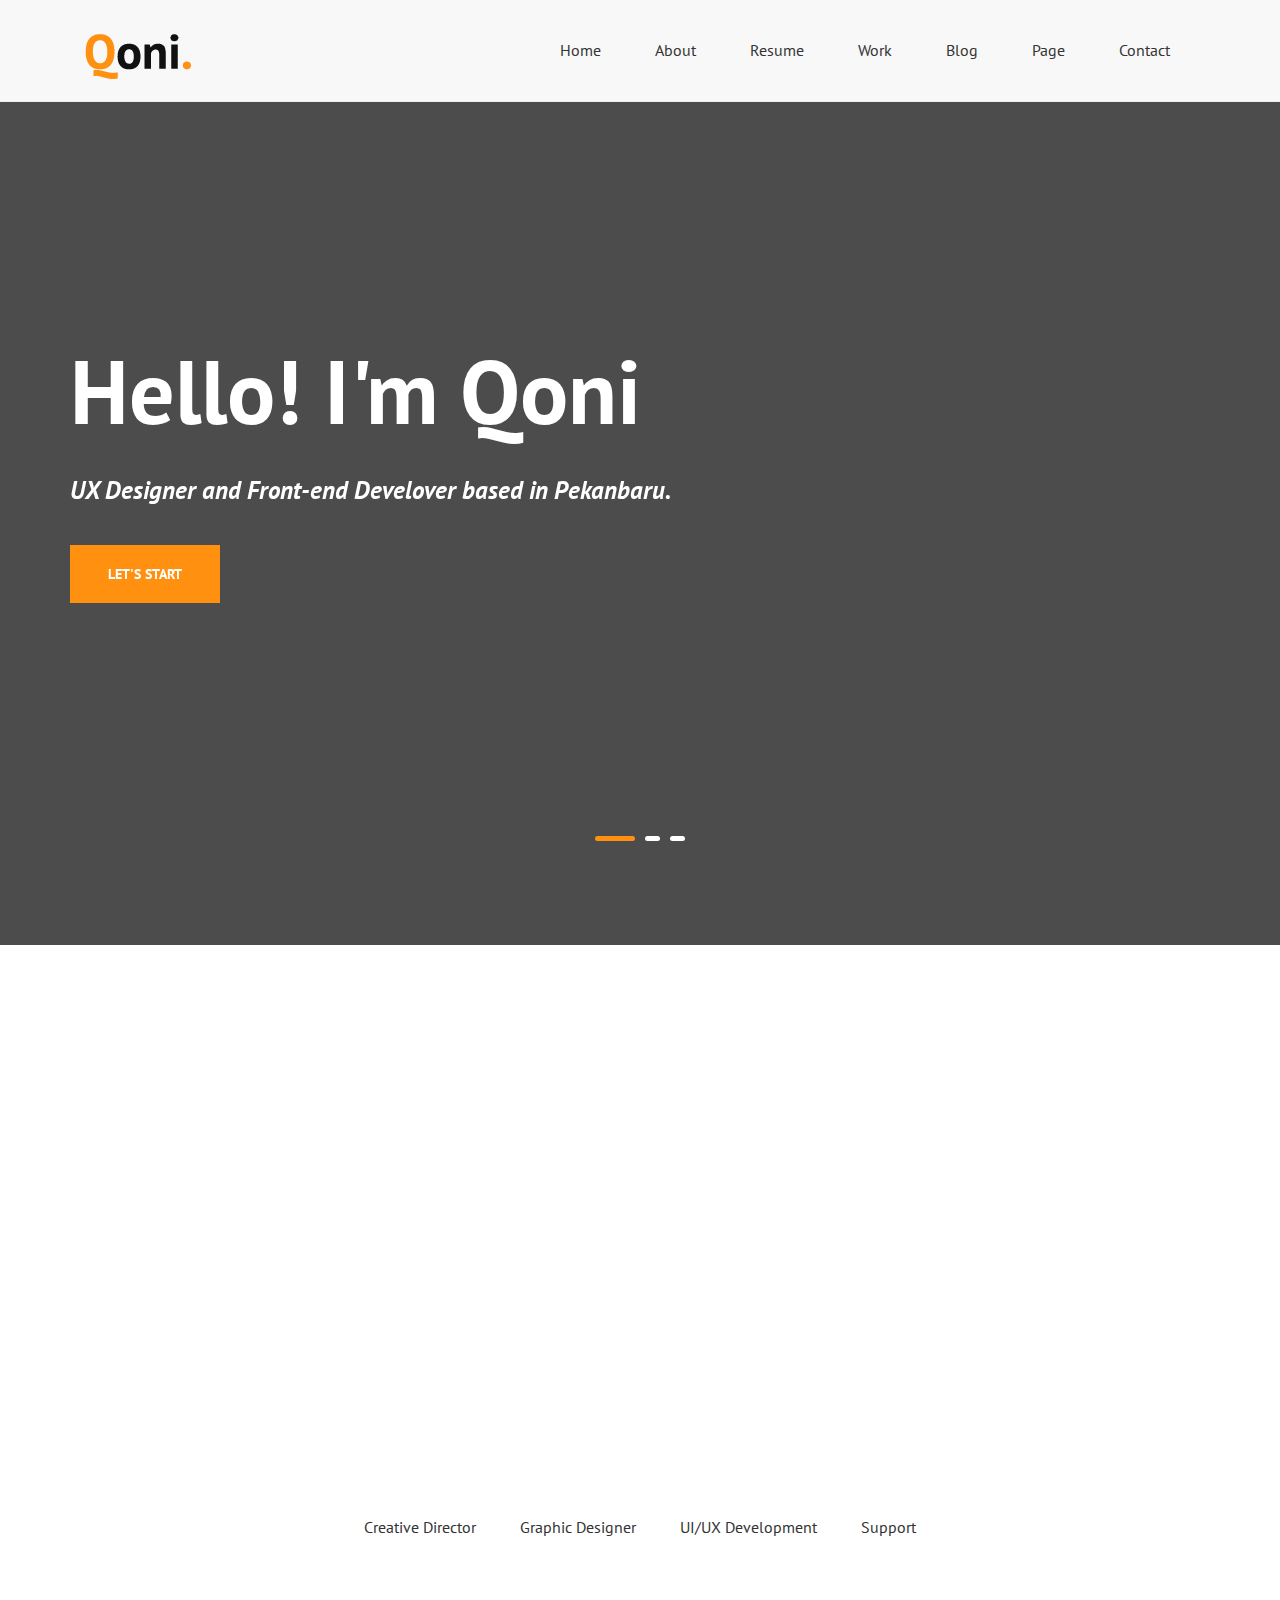
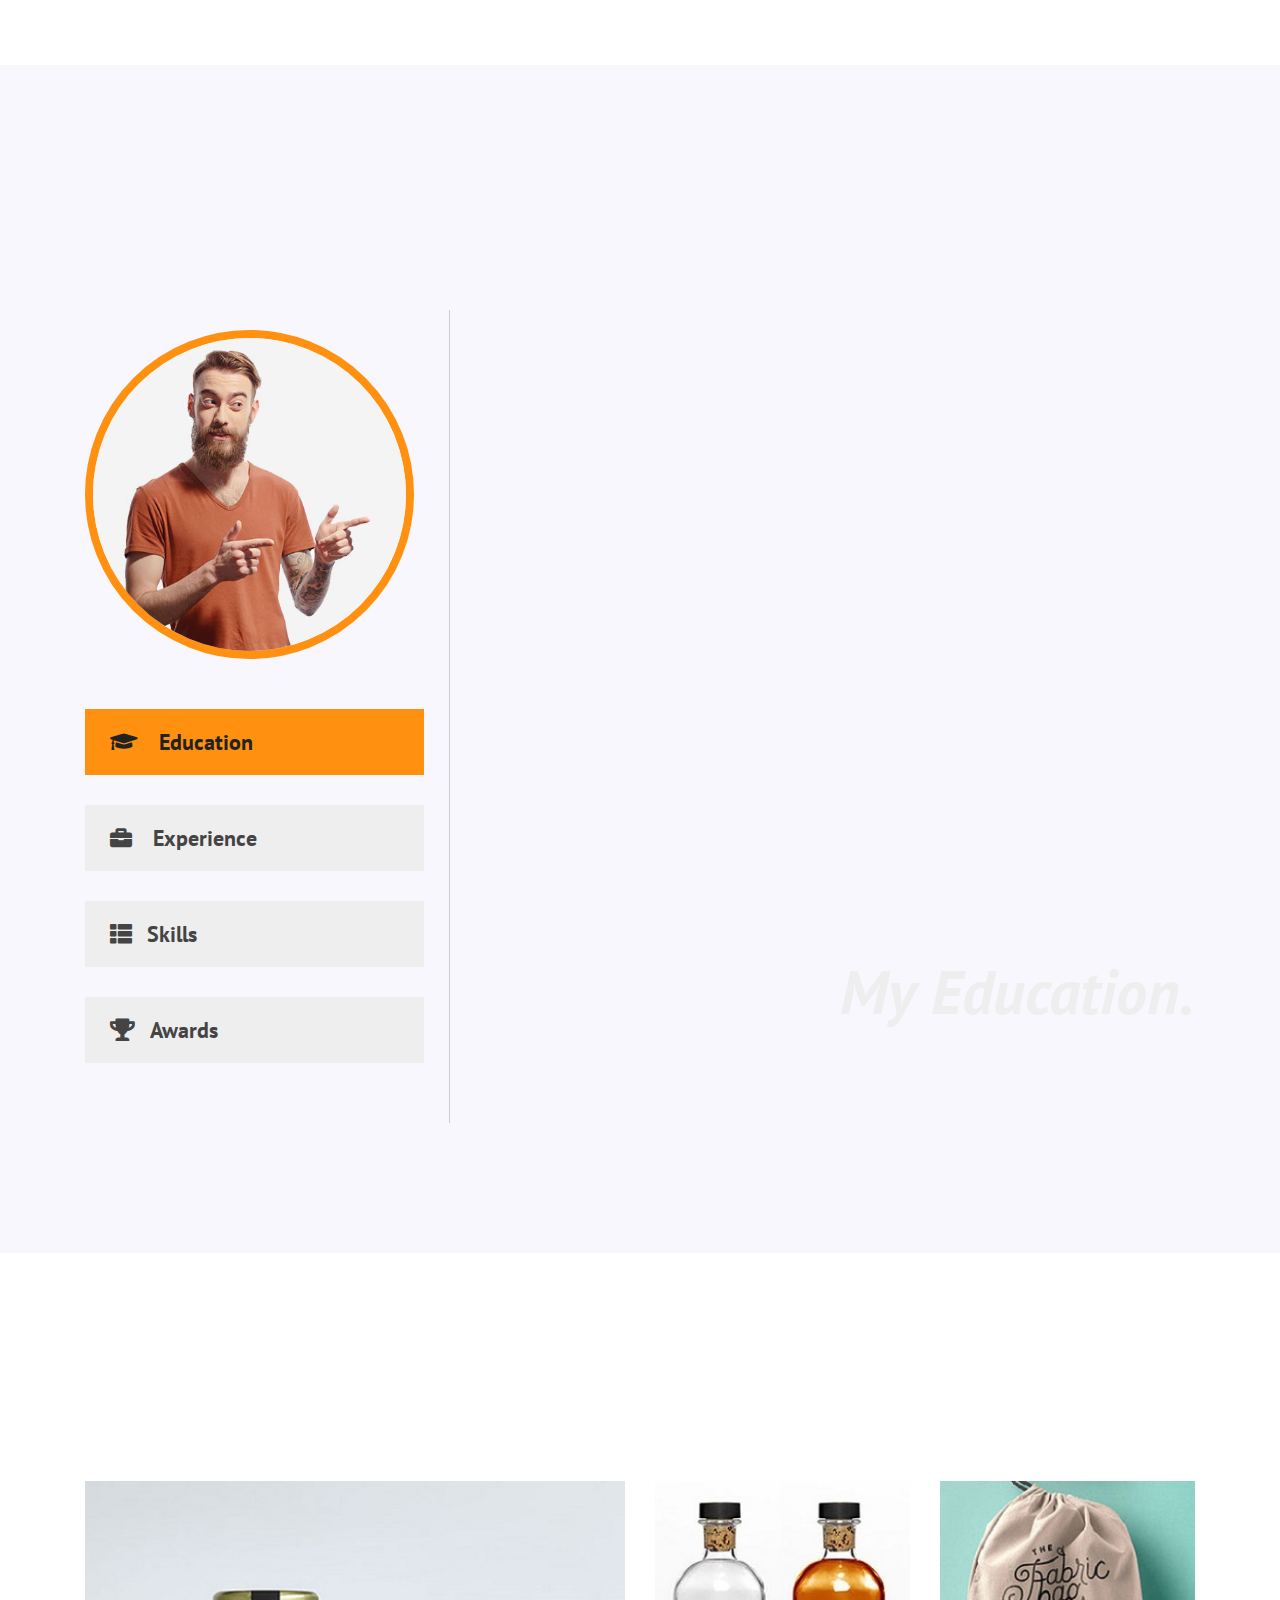
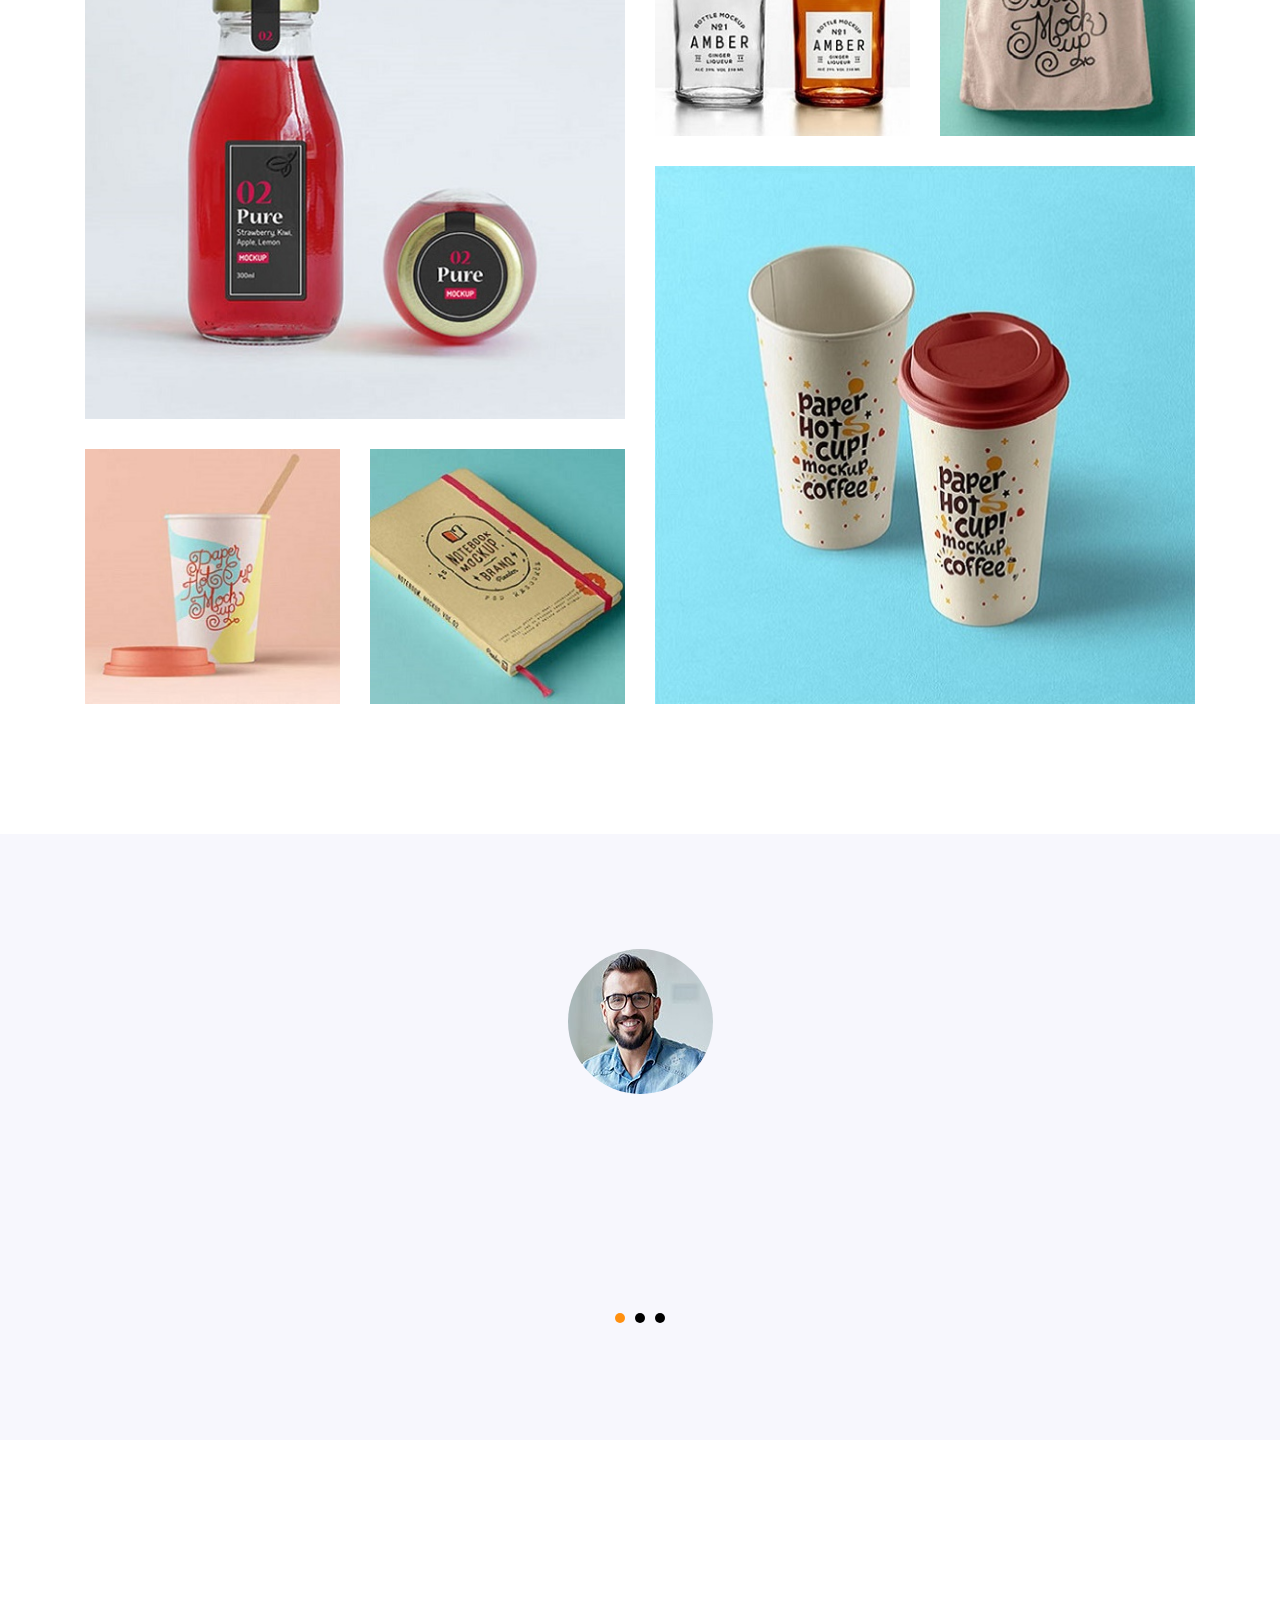
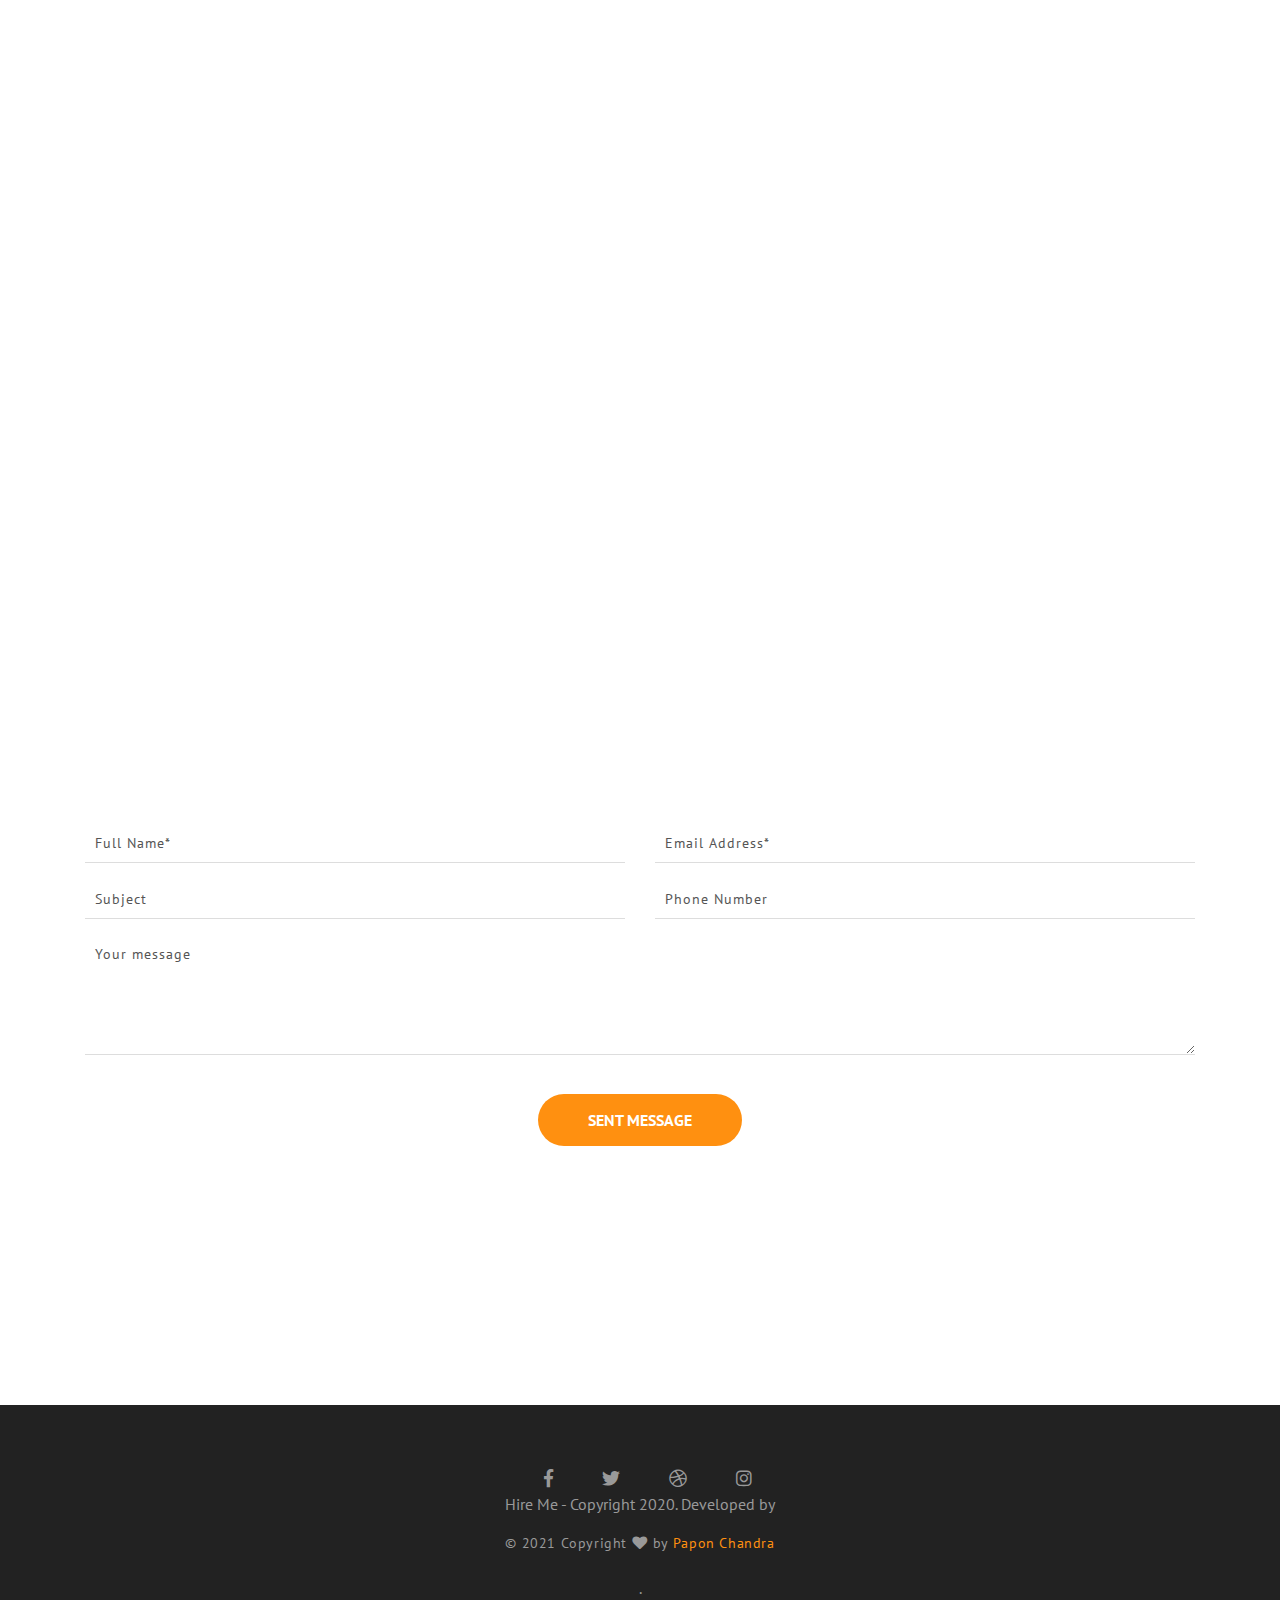
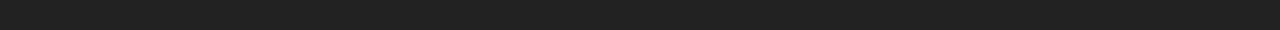
<file: qoni-video-background/index.html>
<!doctype html>
<html class="no-js" lang="">

<head>
	<meta charset="utf-8">
	<meta http-equiv="x-ua-compatible" content="ie=edge">
	<title>Qoni - Personal html 5 templat</title>
	<meta name="description" content="">
	<meta name="viewport" content="width=device-width, initial-scale=1">


	<link rel="shortcut icon" type="image/x-icon" href="favicon.ico">
	<!-- Place favicon.ico in the root directory -->

	<!-- CSS here -->
	<link rel="stylesheet" href="assets/css/bootstrap.min.css">
	<link rel="stylesheet" href="assets/css/owl.carousel.min.css">
	<link rel="stylesheet" href="assets/css/animate.min.css">
	<link rel="stylesheet" href="assets/css/fontawesome-all.min.css">
	<link rel="stylesheet" href="assets/css/meanmenu.css">
	<link rel="stylesheet" href="assets/css/slick.css">
	<link rel="stylesheet" href="assets/css/default.css">
	<link rel="stylesheet" href="style.css">
	<link rel="stylesheet" href="assets/css/responsive.css">
</head>

<body>
	<!--[if lte IE 9]>
            <p class="browserupgrade">You are using an <strong>outdated</strong> browser. Please <a href="https://browsehappy.com/">upgrade your browser</a> to improve your experience and security.</p>
        <![endif]-->

	<header class="header-menu">
		<!-- header-to-area-start -->
		<div id="header-sticky" class="main-menu-area">
			<div class="container">
				<div class="row">
					<div class="col-xl-4 col-lg-3 col-md-2 col-sm-2">
						<div class="logo">
							<a href="index.html"><img src="assets/img/logo.png" alt="" /></a>
						</div>
					</div>
					<div class="col-xl-8 col-lg-9 col-md-10 col-sm-10">

						<div class="main-menu text-right">
							<nav>
								<ul class="navbar-collapse">
									<li class="active"><a href="#homes">Home</a></li>
									<li><a href="#about">About</a></li>
									<li><a href="#resume">Resume</a></li>
									<li><a href="#work">Work</a></li>
									<li><a href="#blog">Blog</a></li>
									<li><a href="#">Page</a>
										<ul class="submenu">
                                                <li>
                                                    <a href="blog-details.html">Single Blog</a>
                                                </li>
                                                <li>
                                                    <a href="portfolio.html">Single Portfolio</a>
                                                </li>
                                         </ul>
									</li>
									<li><a href="#contact_us">Contact</a></li>
								</ul>
							</nav>
						</div>
					</div>
				</div>
				<div class="col-12">
					<div class="mobile-menu"></div>
				</div>
			</div>
		</div>
		<!-- header-to-area-end -->
	</header>
	<!-- slider-area-start -->
	<div id="homes" class= "home-video-banner jarallax" 
	data-jarallax-video="https://www.youtube.com/watch?v=64HS1jRK_Sc" data-vide-options="containment:'#welcome-video', showControls:false, autoPlay:true, mute:true, loop:false, startAt:0, quality:'default', opacity:1" >
		<div class="slider-active" >
			 <div class="single-slider slider-height d-flex align-items-center">
                <div class="container">
                    <div class="row">
                        <div class="slider-content2">
							<h1 data-animation="fadeInUp" data-delay=".2s">Hello! I'm Qoni</h1>
							<p data-animation="fadeInUp" data-delay=".4s">UX Designer and Front-end Develover based
								in Pekanbaru.</p>
							<a data-animation="fadeInUp" data-delay=".6s"href="#">LET'S START</a>
						</div>
	                </div>
	            </div>
	        </div> 

	        <div class="single-slider slider-height d-flex align-items-center">
                <div class="container">
                    <div class="row">
                        <div class="slider-content2">
							<h1 data-animation="fadeInUp" data-delay=".2s">Hello! I'm Qoni</h1>
							<p data-animation="fadeInUp" data-delay=".4s">UX Designer and Front-end Develover based
								in Pekanbaru.</p>
							<a data-animation="fadeInUp" data-delay=".6s" href="#">LET'S START</a>
						</div>
	                </div>
	            </div>
	        </div>
	        <div class="single-slider slider-height d-flex align-items-center" ">
                <div class="container">
                    <div class="row">
                        <div class="slider-content2">
							<h1 data-animation="fadeInUp" data-delay=".2s">Hello! I'm Qoni</h1>
							<p data-animation="fadeInUp" data-delay=".4s">UX Designer and Front-end Develover based
								in Pekanbaru.</p>
							<a data-animation="fadeInUp" data-delay=".6s" href="#">LET'S START</a>
						</div>
	                </div>
	            </div>
	        </div>
			
		</div>
	</div>
	<!-- slider-area-end -->

	<!-- about me-area-start -->
	<div class="about-me-area fix pt-100 pb-100" id="about">
		<div class="container">
			<div class="about-me">
				<div class="row ">
					<div class="col-xl-12 col-lg-12 col-md-12 col-12">
						<div class="about-me-wrapper text-center ">
							<div class="about-me-content">

								<h1 class="wow fadeInUp" data-wow-duration="1s" data-wow-delay="0.25s">About <span> Me.</span></h1>
								<h4 class="wow fadeInUp" data-wow-duration="1s" data-wow-delay="0.75s">My name Qoni Balqonie and and I'm the
									fastest man alive from Pekanbaru.</h4>
								<p class="wow fadeInUp" data-wow-duration="1s" data-wow-delay="0.75s">Lorem ipsum dolor sit amet, consectetur
									adipiscing elit. Pellentesque massa dui, convallis sit amet lacus eu, iaculis volutpat mauris. Cras sit amet
									turpis eu dui mollis luctus vitae laoreet nunc. Nulla mi massa, vulputate a blandit a, mollis vel leo. Nam ex,
									auctor non faucibus sed, euismod quis dolor. Praesent pellentesque mi rutrum, mattis urna in, gravida arcu.
									Donec sed auctor justo, quis viverra est. Etiam quis mattis erat. Quisque euismod, tellus eu rutrum cursus,
									nunc arcu aliquam augue, a cursus quam urna nec magna. Cras sit amet turpis eu dui mollis luctus vitae laoreet
									nunc. Nulla mi massa, vulputate a blandit a, convallis sit amet lacus eu, iaculis volutpat mauris gravida
									arcu. Phasellus at risus in turpis gravida cursus eget ac lorem.</p>

								<p class="wow fadeInUp" data-wow-duration="1s" data-wow-delay="1.5s">Want to know more about me? You can find
									my full resume on <span>Linkedin </span> or <span>Dribbble</span>,</p>



							</div>
						</div>

						<div class="col-xl-8 col-lg-8 offset-lg-2 offset-xl-2">
							<div class="proces-area text-center">
								<div class="proces">
									<img class="wow fadeInLeft" data-wow-duration="1s" data-wow-delay="0.5s" src="assets/img/bulb_icon.png" alt="">
									<h6>Creative Director</h6>
								</div>
								<div class="proces">
									<img class="wow fadeInRight" data-wow-duration="0.6s" data-wow-delay="1.5s" src="assets/img/daimond.png" alt="">
									<h6>Graphic Designer</h6>
								</div>
								<div class="proces">
									<img class="wow fadeInLeft" data-wow-duration="1s" data-wow-delay="0.5s" src="assets/img/monitor.png" alt="">
									<h6>UI/UX Development</h6>
								</div>
								<div class="proces">
									<img class="wow fadeInRight" data-wow-duration="0.6s" data-wow-delay="1.5s" src="assets/img/support_icon.png" alt="">
									<h6>Support</h6>
								</div>
							</div>
						</div>

					</div>
				</div>
			</div>
		</div>
	</div>
	<!--  about me-area-end -->

	<!-- my resume-start -->
	<div class="my-resume-area fix gray-bg pt-100 pb-100" id="resume">
		<div class="container">
			<div class="my-resume">
				<div class="row ">
					<div class="col-xl-12 col-lg-12 col-md-12 col-12 pb-40">
						<div class="my-resume-wrapper text-left">
							<div class="my-resume-content">

								<h1 class="wow fadeInUp" data-wow-duration="1s" data-wow-delay="0.25s">My <span> Resume.</span></h1>

							</div>
						</div>
					</div>

					<div class="col-xl-4 col-lg-4 mb-30 sidebar">
						<div class="autor">
							<img src="assets/img/autor.jpg" alt="">
						</div>
						<div class="my-resume-sidebar">
							<ul class="nav my-resume-tabs flex-column mt-50 mb-30" id="myTab" role="tablist">
								<li class="nav-item">
									<a class="nav-link active show" id="home-tab" data-toggle="tab" href="#home" role="tab" aria-controls="home"
									 aria-selected="true"><i class="fas fa-graduation-cap"></i> Education</a>
								</li>
								<li class="nav-item">
									<a class="nav-link" id="profile-tab" data-toggle="tab" href="#profile" role="tab" aria-controls="profile"
									 aria-selected="false"><i class="fas fa-briefcase"></i> Experience</a>
								</li>
								<li class="nav-item">
									<a class="nav-link" id="contact-tab" data-toggle="tab" href="#contact" role="tab" aria-controls="contact"
									 aria-selected="false"><i class="fas fa-th-list"></i>Skills</a>
								</li>
								<li class="nav-item">
									<a class="nav-link" id="contact-tab1" data-toggle="tab" href="#contact1" role="tab" aria-controls="contact"
									 aria-selected="false"><i class="fas fa-trophy"></i>Awards</a>
								</li>
							</ul>
						</div>

					</div>
					<div class="col-xl-8 col-lg-8 mb-30">
						<div class="my-resume-content mb-30 ">
							<div class="tab-content" id="myTabContent">
								<div class="tab-pane fade show active" id="home" role="tabpanel" aria-labelledby="home-tab">
									<div class="row ">
										<div class="col-xl-12">
											<div class="content wow fadeInUp" data-wow-duration="1s" data-wow-delay="0.25s"">
	                                                	<h3>- MASTER OF DESIGN</h3>
	                                                	<h5>Univercity of Design - 2016 </h5>
	                                                    <p>Sit amet, consectetur adipiscing elit. Aenean consectetur suscipit viverra. Morbi non arcu blandit justo pellentesque condimentum. Integer dignissim risus quis felis accumsan quis pulvinar tellus fermentum. Aenean consectetur suscipit viverra. Morbi non arcu blandit justo pellentesque condimentum.</p>
	                                                   
	                                                </div> 
	                                                <div class="
											 content wow fadeInUp" data-wow-duration="1s" data-wow-delay="0.25s">
												<h3>- BACHELOR OF DESIGN</h3>
												<h5>University of Design - 2014</h5>
												<p>Sit amet, consectetur adipiscing elit. Aenean consectetur suscipit viverra. Morbi non arcu blandit justo
													pellentesque condimentum. Integer dignissim risus quis felis accumsan quis pulvinar tellus fermentum.
													Aenean consectetur suscipit viverra. Morbi non arcu blandit justo pellentesque condimentum.</p>

											</div>
											<div class="content wow fadeInUp" data-wow-duration="1s" data-wow-delay="0.25s">
												<h3>- BACHELOR OF IT</h3>
												<h5>University of Design -2010</h5>
												<p>Sit amet, consectetur adipiscing elit. Aenean consectetur suscipit viverra. Morbi non arcu blandit justo
													pellentesque condimentum. Integer dignissim risus quis felis accumsan quis pulvinar tellus fermentum.
													Aenean consectetur suscipit viverra. Morbi non arcu blandit justo pellentesque condimentum.</p>

											</div>
											<div class=" trad-mark text-right">
												<p>My Education.</p>
											</div>
										</div>

									</div>
								</div>
								<div class="tab-pane fade" id="profile" role="tabpanel" aria-labelledby="profile-tab">
									<div class="row">
										<div class="col-xl-12">

											<div class="content wow fadeInUp" data-wow-duration="1s" data-wow-delay="1.5s">
												<h3>- THEMEFOREST</h3>
												<h5>WordPress Developer (2012-2016)</h5>
												<p>Sit amet, consectetur adipiscing elit. Aenean consectetur suscipit viverra. Morbi non arcu blandit justo
													pellentesque condimentum. Integer dignissim risus quis felis accumsan quis pulvinar tellus fermentum.
													Aenean consectetur suscipit viverra. Morbi non arcu blandit justo pellentesque condimentum.</p>

											</div>
											<div class="content">
												<h3>- GRAPHICRIVER</h3>
												<h5>Web Design (2008-2012)</h5>
												<p>Sit amet, consectetur adipiscing elit. Aenean consectetur suscipit viverra. Morbi non arcu blandit justo
													pellentesque condimentum. Integer dignissim risus quis felis accumsan quis pulvinar tellus fermentum.
													Aenean consectetur suscipit viverra. Morbi non arcu blandit justo pellentesque condimentum.</p>

											</div>
											<div class="content">
												<h3>- VIDEOHIVE</h3>
												<h5>After Effect (2007-2008)</h5>
												<p>Sit amet, consectetur adipiscing elit. Aenean consectetur suscipit viverra. Morbi non arcu blandit justo
													pellentesque condimentum. Integer dignissim risus quis felis accumsan quis pulvinar tellus fermentum.
													Aenean consectetur suscipit viverra. Morbi non arcu blandit justo pellentesque condimentum.</p>

											</div>
											<div class=" trad-mark text-right">
												<p>My Experience.</p>
											</div>
										</div>

									</div>

								</div>

								<div class="tab-pane fade" id="contact" role="tabpanel" aria-labelledby="contact-tab">
									<div class="row">
										<div class="col-xl-12">
											<div class="skill-part pt-20 pl-15 ">
												<h3>DESIGN <span>- Expert 4 Years</span></h3>

												<div class="skill pt-10">
													<h4 class="progress-title">Photoshop</h4>
													<div class="progress">
														<div class="progress-bar" role="progressbar" style="width: 85%;" aria-valuenow="25" aria-valuemin="0"
														 aria-valuemax="100">
															<span>85%</span>
														</div>
													</div>

													<h4 class="progress-title">Ilustrator</h4>
													<div class="progress">
														<div class="progress-bar" role="progressbar" style="width: 90%;" aria-valuenow="25" aria-valuemin="0"
														 aria-valuemax="100">
															<span>90%</span>
														</div>
													</div>

													<h4 class="progress-title">Cinema 4D</h4>
													<div class="progress">
														<div class="progress-bar" role="progressbar" style="width: 75%;" aria-valuenow="25" aria-valuemin="0"
														 aria-valuemax="100">
															<span>75%</span>
														</div>
													</div>

													<h4 class="progress-title">Premier</h4>
													<div class="progress">
														<div class="progress-bar" role="progressbar" style="width: 95%;" aria-valuenow="25" aria-valuemin="0"
														 aria-valuemax="100">
															<span>95%</span>
														</div>
													</div>

												</div>
											</div>

											<div class="skill-part pt-20 pl-15  ">
												<h3>DEVELOPER<span>- Expert 8 Years</span></h3>

												<div class="skill pt-10 ">
													<h4 class="progress-title">Javascript</h4>
													<div class="progress">
														<div class="progress-bar" role="progressbar" style="width: 75%;" aria-valuenow="25" aria-valuemin="0"
														 aria-valuemax="100">
															<span>75%</span>
														</div>
													</div>

													<h4 class="progress-title">Html5</h4>
													<div class="progress">
														<div class="progress-bar" role="progressbar" style="width: 90%;" aria-valuenow="25" aria-valuemin="0"
														 aria-valuemax="100">
															<span>90%</span>
														</div>
													</div>

													<h4 class="progress-title">Adobe Muse</h4>
													<div class="progress">
														<div class="progress-bar" role="progressbar" style="width: 75%;" aria-valuenow="25" aria-valuemin="0"
														 aria-valuemax="100">
															<span>75%</span>
														</div>
													</div>

													<h4 class="progress-title">WordPress</h4>
													<div class="progress">
														<div class="progress-bar" role="progressbar" style="width: 95%;" aria-valuenow="25" aria-valuemin="0"
														 aria-valuemax="100">
															<span>95%</span>
														</div>
													</div>

												</div>

												<div class=" trad-mark text-right">
													<p>My Skills.</p>
												</div>

											</div>
										</div>

									</div>
								</div>
								<div class="tab-pane fade" id="contact1" role="tabpanel" aria-labelledby="contact-tab1">
									<div class="row">
										<div class="col-xl-12">
											<div class="content">
												<h3>- FEATURE AUTHOR</h3>
												<h5>Rometheme - 2018 </h5>
												<p>Sit amet, consectetur adipiscing elit. Aenean consectetur suscipit viverra. Morbi non arcu blandit justo
													pellentesque condimentum. Integer dignissim risus quis felis accumsan quis pulvinar tellus fermentum.
													Aenean consectetur suscipit viverra. Morbi non arcu blandit justo pellentesque condimentum.</p>

											</div>
											<div class="content">
												<h3>- ITEM FEATURED THEMEFOREST</h3>
												<h5>JONK - Personal Muse Template - 2016</h5>
												<p>Sit amet, consectetur adipiscing elit. Aenean consectetur suscipit viverra. Morbi non arcu blandit justo
													pellentesque condimentum. Integer dignissim risus quis felis accumsan quis pulvinar tellus fermentum.
													Aenean consectetur suscipit viverra. Morbi non arcu blandit justo pellentesque condimentum.</p>

											</div>
											<div class="content">
												<h3>- WINNER</h3>
												<h5>Game assets Competition Envato -2015</h5>
												<p>Sit amet, consectetur adipiscing elit. Aenean consectetur suscipit viverra. Morbi non arcu blandit justo
													pellentesque condimentum. Integer dignissim risus quis felis accumsan quis pulvinar tellus fermentum.
													Aenean consectetur suscipit viverra. Morbi non arcu blandit justo pellentesque condimentum.</p>

											</div>
											<div class=" trad-mark text-right">
												<p>My Awards.</p>
											</div>
										</div>

									</div>
								</div>
							</div>
						</div>
					</div>
				</div>
			</div>
		</div>
	</div>
	<!--  my resume-end -->

	<!-- latest work-area-start -->
	<div class="latest-work-area fix pt-100 pb-100" id="work">
		<div class="container">
			<div class="latest-work">
				<div class="row">
					<div class="col-xl-12 col-lg-12 col-md-12 col-12">
						<div class="latest-work-wrapper text-center">
							<div class="latest-work-content">

								<h1 class="wow fadeInUp" data-wow-duration="1s" data-wow-delay="0.25s">Latest<span> Work. </span></h1>

							</div>

						</div>
					</div>
				</div>

				<!-- start masonry -->
				<div class="row">
					<div class="col-xl-6 col-lg-6 col-md-12">
						<div class="row">
							<!-- start big masonry -->
							<div class="col-xl-12 col-lg-12 col-md-12">
								<div class="portfolio-wrapper ">
									<div class="portfolio-img">
										<a href="portfolio.html"><img src="assets/img/latestwork/1.jpg" alt=""></a>
										<div class="portfolio-text portfolio-info">
											<h2>02 Plure #</h2>
											<span>Design</span>
										</div>

									</div>
								</div>
							</div>
							<!-- end big masonry -->

							<!-- start little masonry -->
							<div class="col-xl-6 col-lg-6 col-md-6">
								<div class="portfolio-wrapper ">
									<div class="portfolio-img">
										<a href="portfolio.html"><img src="assets/img/latestwork/4.jpg" alt=""></a>
										<div class="portfolio-text portfolio-info">
											<h2>Paper Hot Cup #</h2>
											<span>Mockup</span>
										</div>

									</div>
								</div>
							</div>
							<!-- end little masonry -->
							<!-- start little masonry -->
							<div class="col-xl-6 col-lg-6 col-md-6">
								<div class="portfolio-wrapper ">
									<div class="portfolio-img">
										<a href="portfolio.html"><img src="assets/img/latestwork/5.jpg" alt=""></a>
										<div class="portfolio-text portfolio-info">
											<h2>Notebook #</h2>
											<span>Design</span>
										</div>

									</div>
								</div>
							</div>
							<!-- end little masonry -->
						</div>
					</div>

					<div class="col-xl-6 col-lg-6 col-md-12">
						<div class="row">
							<!-- start little masonry -->
							<div class="col-xl-6 col-lg-6 col-md-6">
								<div class="portfolio-wrapper ">
									<div class="portfolio-img">
										<a href="portfolio.html"><img src="assets/img/latestwork/2.jpg" alt=""></a>
										<div class="portfolio-text portfolio-info">
											<h2>Amber #</h2>
											<span>Branding</span>
										</div>

									</div>
								</div>
							</div>
							<!-- end little masonry -->
							<!-- start little masonry -->
							<div class="col-xl-6 col-lg-6 col-md-6">
								<div class="portfolio-wrapper  ">
									<div class="portfolio-img">
										<a href="portfolio.html"><img src="assets/img/latestwork/3.jpg" alt=""></a>
										<div class="portfolio-text portfolio-info">
											<h2>The Fabric Bag #</h2>
											<span>Mockup</span>
										</div>

									</div>
								</div>
							</div>
							<!-- end little masonry -->
							<!-- start big masonry -->
							<div class="col-xl-12 col-lg-12 col-md-12">
								<div class="portfolio-wrapper ">
									<div class="portfolio-img">
										<a href="portfolio.html"><img src="assets/img/latestwork/6.jpg" alt=""></a>
										<div class="portfolio-text portfolio-info">
											<h2>Paper Hot Cup #</h2>
											<span>Mockup</span>
										</div>

									</div>
								</div>
							</div>
							<!-- end big masonry -->
						</div>
					</div>
				</div>
				<!-- end masonry -->
			</div> <!-- end latest-work -->
		</div>
	</div>
	<!--  latest work-area-end -->

	<!-- testimonial-area-start -->
	<div class="testimonial-area fix gray-bg pt-115 pb-125">
		<div class="container">
			<div class="row">
				<div class="col-xl-12 col-lg-12 col-md-12 col-12">
					<div class="testimonial-active owl-carousel">
						<div class="testimonial-wrapper text-center">
							<div class="testimonial-img">
								<img src="assets/img/testimonial/autor1.jpg" alt="" />
							</div>
							<div class="testimonial-text">
								<p class="wow fadeInUp" data-wow-duration="1s" data-wow-delay="0.25s">"Voluptatem accusantium dolore mque
									laudantium, totam rem aperiam. Teritatis et quasi architecto. Sed ut perspiciatis unde omnis iste natus error
									sit".</p>
								<h4 class="wow fadeInUp" data-wow-duration="1s" data-wow-delay="0.25s">Brad Stark</h4>
								<span class="wow fadeInUp" data-wow-duration="1s" data-wow-delay="0.25s">Themeforest</span>
							</div>
						</div>
						<div class="testimonial-wrapper text-center">
							<div class="testimonial-img">
								<img src="assets/img/testimonial/autor3.jpg" alt="" />
							</div>
							<div class="testimonial-text">
								<p class="wow fadeInUp" data-wow-duration="1s" data-wow-delay="0.25s">"Sed ut perspiciatis unde omnis iste
									natus error sit, Voluptatem accusantium dolore mque laudantium, totam rem aperiam. Teritatis et quasi
									architecto. ".</p>
								<h4 class="wow fadeInUp" data-wow-duration="1s" data-wow-delay="0.25s">Sari Doel</h4>
								<span class="wow fadeInUp" data-wow-duration="1s" data-wow-delay="0.25s">Graphicriver</span>
							</div>
						</div>
						<div class="testimonial-wrapper text-center">
							<div class="testimonial-img">
								<img src="assets/img/testimonial/autor2.jpg" alt="" />
							</div>
							<div class="testimonial-text">
								<p class="wow fadeInUp" data-wow-duration="1s" data-wow-delay="0.25s">"Totam rem aperiam. Teritatis et quasi
									architecto voluptatem accusantium dolore mque laudantium. Sed ut perspiciatis unde omnis iste natus error
									sit".</p>
								<h4 class="wow fadeInUp" data-wow-duration="1s" data-wow-delay="0.25s">Michael J. Hicks</h4>
								<span class="wow fadeInUp" data-wow-duration="1s" data-wow-delay="0.25s">Videohave</span>
							</div>
						</div>
					</div>
				</div>
			</div>
		</div>
	</div>
	<!-- testimonial-area-end -->

	<!-- latest news-area -->
	<div class="latest-news-area fix pt-115 pb-100"  id="blog">
		<div class="container">
			<div class="row">
				<div class="col-xl-12 col-lg-12 col-md-12 col-12">
					<div class="latest-news text-center">
						<div class="latest-news-content">
							<h1 class="wow fadeInUp" data-wow-duration="1s" data-wow-delay="0.25s">Latest <span> News.</span></h1>
						</div>
					</div>
				</div>
			</div>

			<div class="row">
                 <!-- start single latest news -->
	            <div class="col-xl-4 col-lg-4 col-md-4">	       
	                <div class="single-latest-news feature-white wow fadeInUp" data-wow-duration="1s" data-wow-delay="0.3s"">
	                    <div class="news-img">
							<a href="blog-details.html">
								<img src="assets/img/latestnews/1.jpg" alt="">
							</a>
						</div>
	                    <div class="text-content">
		                    <h4><a href="blog-details.html">Chair With Long Black Hair</a></h4>
		                    <span> Feb 20, 2019</span>
		                    <p>The increase in mobile phone traffic to online stores is partly being fuelled by another trend: the rise of social-fuelled product discovery and effective social ad targeting. </p>
	                    </div>
	                </div>
	            </div>
	            <!-- end single lates news -->

	            <!-- start single latest news -->
	            <div class="col-xl-4 col-lg-4 col-md-4">	       
	                <div class="single-latest-news feature-white wow fadeInUp" data-wow-duration="1s" data-wow-delay="0.4s">
	                     <div class="news-img">
							<a href="blog-details.html">
								<img src="assets/img/latestnews/2.jpg" alt="">
							</a>
						</div>
	                    <div class="text-content">
		                    <h4><a href="blog-details.html">My Workspace Need</a></h4>
		                    <span> Jan 04, 2019</span>
		                    <p>Social-fuelled product discovery and effective social ad targeting. We know that social media marketing, email marketing, search engine optimization, and more are incredibly effective foundational ways.</p>
		                </div>
	                </div>
	            </div>
	            <!-- end single lates news -->
	            <div class="col-xl-4 col-lg-4 col-md-4">	       
	                <div class="single-latest-news feature-white wow fadeInUp" data-wow-duration="1s" data-wow-delay="0.6s">
	                     <div class="news-img">
							<a href="blog-details.html">
								<img src="assets/img/latestnews/3.jpg" alt="">
							</a>
						</div>
	                    <div class="text-content">
		                    <h4><a href="blog-details.html">My Best List Coffee </a></h4>
		                    <span>Apr 15, 2019</span>
		                    <p>Another trend: the rise of social-fuelled product discovery and effective social ad targeting. We know that social media marketing, email marketing, search engine optimization, and more are incredibly.</p>
		                </div>
	                </div>
	            </div>
	            <!-- end single lates news -->


	        </div>
		</div>
	</div>
	<!-- testimonial-area-end -->

	<!-- contact-area-start -->
	<div class="contact-area fix pb-100" id="contact_us">
		<div class="container">
			<div class="contact">
				<div class="row ">
					<div class="col-xl-12 col-lg-12 col-md-12 col-12">
						<div class="contact-wrapper text-center">
							<div class="contact-content">
								<h1 class="wow fadeInUp" data-wow-duration="1s" data-wow-delay="0.25s">Let's <span> Talk.</span></h1>
							</div>
						</div>
						<div class="contact-forms">
							<form id="contact-form" action="mail.php" method="PHOST">
								<div class="row">
									<div class="col-md-6">
										<input type="text" name="name" placeholder="Full Name*">
									</div>

									<div class="col-md-6">
										<input type="email" name="email" placeholder="Email Address*">
									</div>
								</div>
								<div class="row">
									<div class="col-md-6">
										<input type="text" name="subject" placeholder="Subject">
									</div>

									<div class="col-md-6">
										<input type="tel" name="phone" placeholder="Phone Number">
									</div>
								</div>

								<p>
									<textarea name="message" id="message" cols="15" rows="5" placeholder="Your message"></textarea>
								</p>
								<div class="button text-center">
									<button type="submit" class="newsletter-form__submit">Sent Message</button>
								</div>

							</form>
							<p class="form-message"></p>
						</div> <!-- end contact form -->

						<div class="support text-center">
							<h2 class="wow fadeInUp" data-wow-duration="1s" data-wow-delay="0.25s">Hello@qonibalqonie.com</h2>
							<p class="wow fadeInUp" data-wow-duration="1s" data-wow-delay="0.25s">+62 800 9000 123</p>
						</div>
					</div>
				</div>

			</div>

		</div>
	</div>
	<!--  contact-area-end -->


	<!-- start footer -->
	<footer>
		<div class="footer-top fix pt-60">
			<div class="container">
				<div class="row">
					<div class="col-xl-12 col-lg-12 col-md-12 col-12">
						<div class="social-icon text-center">
							<a href="#"><i class="fab fa-facebook-f"></i></a>
							<a href="#"><i class="fab fa-twitter"></i></a>
							<a href="#"><i class="fab fa-dribbble"></i></a>
							<a href="#"><i class="fab fa-instagram"></i></a>
						</div>
					</div>
				</div>
			</div>
		</div>
		<div class="footer_bottom fix pb-30">
			<div class="contaner">
				<div class="row">
					<div class="col-xl-12 col-lg-12 col-md-12 col-12">
						<div class="copyright text-center">
							Hire Me - Copyright 2020. Developed by <p class="pull-left">&copy; 2021 Copyright <i class="fa fa-heart" aria-hidden="true"></i> by <a href="#">Papon Chandra</a></p>. </div>							</div>
						</div>
					</div>
				</div>
			</div>
		</div>
	</footer>
	<!-- end footer -->

	<!-- JS here -->
	<script src="assets/js/vendor/jquery-1.12.4.min.js"></script>
	<script src="assets/js/vendor/modernizr-3.5.0.min.js"></script>
	<script src="assets/js/popper.min.js"></script>
	<script src="assets/js/bootstrap.min.js"></script>
	<script src="assets/js/owl.carousel.min.js"></script>
	<script src="assets/js/slick.min.js"></script>
	<script src="assets/js/jquery.meanmenu.min.js"></script>
	<script src="assets/js/ajax-form.js"></script>
	<script src="assets/js/wow.min.js"></script>
	<script src="assets/js/jquery.scrollUp.min.js"></script>
	<script src="assets/js/plugins.js"></script>
	<script src="assets/js/main.js"></script>
	<script src="assets/js/jarallax.min.js"></script>
    <script src="assets/js/jarallax-video.min.js"></script>
</body>

</html>
</file>
<file: qoni-html/assets/css/default.css>
/* Deafult Margin & Padding */
/*-- Margin Top --*/
.mt-5 {
	margin-top: 5px;
}
.mt-10 {
	margin-top: 10px;
}
.mt-15 {
	margin-top: 15px;
}
.mt-20 {
	margin-top: 20px;
}
.mt-25 {
	margin-top: 25px;
}
.mt-30 {
	margin-top: 30px;
}
.mt-35 {
	margin-top: 35px;
}
.mt-40 {
	margin-top: 40px;
}
.mt-45 {
	margin-top: 45px;
}
.mt-50 {
	margin-top: 50px;
}
.mt-55 {
	margin-top: 55px;
}
.mt-60 {
	margin-top: 60px;
}
.mt-65 {
	margin-top: 65px;
}
.mt-70 {
	margin-top: 70px;
}
.mt-75 {
	margin-top: 75px;
}
.mt-80 {
	margin-top: 80px;
}
.mt-85 {
	margin-top: 85px;
}
.mt-90 {
	margin-top: 90px;
}
.mt-95 {
	margin-top: 95px;
}
.mt-100 {
	margin-top: 100px;
}
.mt-105 {
	margin-top: 105px;
}
.mt-110 {
	margin-top: 110px;
}
.mt-115 {
	margin-top: 115px;
}
.mt-120 {
	margin-top: 120px;
}
.mt-125 {
	margin-top: 125px;
}
.mt-130 {
	margin-top: 130px;
}
.mt-135 {
	margin-top: 135px;
}
.mt-140 {
	margin-top: 140px;
}
.mt-145 {
	margin-top: 145px;
}
.mt-150 {
	margin-top: 150px;
}
.mt-155 {
	margin-top: 155px;
}
.mt-160 {
	margin-top: 160px;
}
.mt-165 {
	margin-top: 165px;
}
.mt-170 {
	margin-top: 170px;
}
.mt-175 {
	margin-top: 175px;
}
.mt-180 {
	margin-top: 180px;
}
.mt-185 {
	margin-top: 185px;
}
.mt-190 {
	margin-top: 190px;
}
.mt-195 {
	margin-top: 195px;
}
.mt-200 {
	margin-top: 200px;
}
/*-- Margin Bottom --*/

.mb-5 {
	margin-bottom: 5px;
}
.mb-10 {
	margin-bottom: 10px;
}
.mb-15 {
	margin-bottom: 15px;
}
.mb-20 {
	margin-bottom: 20px;
}
.mb-25 {
	margin-bottom: 25px;
}
.mb-30 {
	margin-bottom: 30px;
}
.mb-35 {
	margin-bottom: 35px;
}
.mb-40 {
	margin-bottom: 40px;
}
.mb-45 {
	margin-bottom: 45px;
}
.mb-50 {
	margin-bottom: 50px;
}
.mb-55 {
	margin-bottom: 55px;
}
.mb-60 {
	margin-bottom: 60px;
}
.mb-65 {
	margin-bottom: 65px;
}
.mb-70 {
	margin-bottom: 70px;
}
.mb-75 {
	margin-bottom: 75px;
}
.mb-80 {
	margin-bottom: 80px;
}
.mb-85 {
	margin-bottom: 85px;
}
.mb-90 {
	margin-bottom: 90px;
}
.mb-95 {
	margin-bottom: 95px;
}
.mb-100 {
	margin-bottom: 100px;
}
.mb-105 {
	margin-bottom: 105px;
}
.mb-110 {
	margin-bottom: 110px;
}
.mb-115 {
	margin-bottom: 115px;
}
.mb-120 {
	margin-bottom: 120px;
}
.mb-125 {
	margin-bottom: 125px;
}
.mb-130 {
	margin-bottom: 130px;
}
.mb-135 {
	margin-bottom: 135px;
}
.mb-140 {
	margin-bottom: 140px;
}
.mb-145 {
	margin-bottom: 145px;
}
.mb-150 {
	margin-bottom: 150px;
}
.mb-155 {
	margin-bottom: 155px;
}
.mb-160 {
	margin-bottom: 160px;
}
.mb-165 {
	margin-bottom: 165px;
}
.mb-170 {
	margin-bottom: 170px;
}
.mb-175 {
	margin-bottom: 175px;
}
.mb-180 {
	margin-bottom: 180px;
}
.mb-185 {
	margin-bottom: 185px;
}
.mb-190 {
	margin-bottom: 190px;
}
.mb-195 {
	margin-bottom: 195px;
}
.mb-200 {
	margin-bottom: 200px;
}
/*-- Padding Top --*/

.pt-5 {
	padding-top: 5px;
}
.pt-10 {
	padding-top: 10px;
}
.pt-15 {
	padding-top: 15px;
}
.pt-20 {
	padding-top: 20px;
}
.pt-25 {
	padding-top: 25px;
}
.pt-30 {
	padding-top: 30px;
}
.pt-35 {
	padding-top: 35px;
}
.pt-40 {
	padding-top: 40px;
}
.pt-45 {
	padding-top: 45px;
}
.pt-50 {
	padding-top: 50px;
}
.pt-55 {
	padding-top: 55px;
}
.pt-60 {
	padding-top: 60px;
}
.pt-65 {
	padding-top: 65px;
}
.pt-70 {
	padding-top: 70px;
}
.pt-75 {
	padding-top: 75px;
}
.pt-80 {
	padding-top: 80px;
}
.pt-85 {
	padding-top: 85px;
}
.pt-90 {
	padding-top: 90px;
}
.pt-95 {
	padding-top: 95px;
}
.pt-100 {
	padding-top: 100px;
}
.pt-105 {
	padding-top: 105px;
}
.pt-110 {
	padding-top: 110px;
}
.pt-115 {
	padding-top: 115px;
}
.pt-120 {
	padding-top: 120px;
}
.pt-125 {
	padding-top: 125px;
}
.pt-130 {
	padding-top: 130px;
}
.pt-135 {
	padding-top: 135px;
}
.pt-140 {
	padding-top: 140px;
}
.pt-145 {
	padding-top: 145px;
}
.pt-150 {
	padding-top: 150px;
}
.pt-155 {
	padding-top: 155px;
}
.pt-160 {
	padding-top: 160px;
}
.pt-165 {
	padding-top: 165px;
}
.pt-170 {
	padding-top: 170px;
}
.pt-175 {
	padding-top: 175px;
}
.pt-180 {
	padding-top: 180px;
}
.pt-185 {
	padding-top: 185px;
}
.pt-190 {
	padding-top: 190px;
}
.pt-195 {
	padding-top: 195px;
}
.pt-200 {
	padding-top: 200px;
}
/*-- Padding Bottom --*/

.pb-5 {
	padding-bottom: 5px;
}
.pb-10 {
	padding-bottom: 10px;
}
.pb-15 {
	padding-bottom: 15px;
}
.pb-20 {
	padding-bottom: 20px;
}
.pb-25 {
	padding-bottom: 25px;
}
.pb-30 {
	padding-bottom: 30px;
}
.pb-35 {
	padding-bottom: 35px;
}
.pb-40 {
	padding-bottom: 40px;
}
.pb-45 {
	padding-bottom: 45px;
}
.pb-50 {
	padding-bottom: 50px;
}
.pb-55 {
	padding-bottom: 55px;
}
.pb-60 {
	padding-bottom: 60px;
}
.pb-65 {
	padding-bottom: 65px;
}
.pb-70 {
	padding-bottom: 70px;
}
.pb-75 {
	padding-bottom: 75px;
}
.pb-80 {
	padding-bottom: 80px;
}
.pb-85 {
	padding-bottom: 85px;
}
.pb-90 {
	padding-bottom: 90px;
}
.pb-95 {
	padding-bottom: 95px;
}
.pb-100 {
	padding-bottom: 100px;
}
.pb-105 {
	padding-bottom: 105px;
}
.pb-110 {
	padding-bottom: 110px;
}
.pb-115 {
	padding-bottom: 115px;
}
.pb-120 {
	padding-bottom: 120px;
}
.pb-125 {
	padding-bottom: 125px;
}
.pb-130 {
	padding-bottom: 130px;
}
.pb-135 {
	padding-bottom: 135px;
}
.pb-140 {
	padding-bottom: 140px;
}
.pb-145 {
	padding-bottom: 145px;
}
.pb-150 {
	padding-bottom: 150px;
}
.pb-155 {
	padding-bottom: 155px;
}
.pb-160 {
	padding-bottom: 160px;
}
.pb-165 {
	padding-bottom: 165px;
}
.pb-170 {
	padding-bottom: 170px;
}
.pb-175 {
	padding-bottom: 175px;
}
.pb-180 {
	padding-bottom: 180px;
}
.pb-185 {
	padding-bottom: 185px;
}
.pb-190 {
	padding-bottom: 190px;
}
.pb-195 {
	padding-bottom: 195px;
}
.pb-200 {
	padding-bottom: 200px;
}



/*-- Padding Left --*/
.pl-0 {
	padding-left: 0px;
}
.pl-5 {
	padding-left: 5px;
}
.pl-10 {
	padding-left: 10px;
}
.pl-15 {
	padding-left: 15px;
}
.pl-20{
	padding-left: 20px;
}
.pl-25 {
	padding-left: 35px;
}
.pl-30 {
	padding-left: 30px;
}
.pl-35 {
	padding-left: 35px;
}

.pl-35 {
	padding-left: 35px;
}

.pl-40 {
	padding-left: 40px;
}

.pl-45 {
	padding-left: 45px;
}

.pl-50 {
	padding-left: 50px;
}

.pl-55 {
	padding-left: 55px;
}

.pl-60 {
	padding-left: 60px;
}
.pl-65 {
	padding-left: 65px;
}
.pl-70 {
	padding-left: 70px;
}
.pl-75 {
	padding-left: 75px;
}
.pl-80 {
	padding-left: 80px;
}
.pl-85 {
	padding-left: 80px;
}
.pl-90 {
	padding-left: 90px;
}
.pl-95 {
	padding-left: 95px;
}
.pl-100 {
	padding-left: 100px;
}


/*-- Padding Right --*/
.pr-0 {
	padding-right: 0px;
}
.pr-5 {
	padding-right: 5px;
}
.pr-10 {
	padding-right: 10px;
}
.pr-15 {
	padding-right: 15px;
}
.pr-20{
	padding-right: 20px;
}
.pr-25 {
	padding-right: 35px;
}
.pr-30 {
	padding-right: 30px;
}
.pr-35 {
	padding-right: 35px;
}

.pr-35 {
	padding-right: 35px;
}

.pr-40 {
	padding-right: 40px;
}

.pr-45 {
	padding-right: 45px;
}

.pr-50 {
	padding-right: 50px;
}

.pr-55 {
	padding-right: 55px;
}

.pr-60 {
	padding-right: 60px;
}
.pr-65 {
	padding-right: 65px;
}
.pr-70 {
	padding-right: 70px;
}
.pr-75 {
	padding-right: 75px;
}
.pr-80 {
	padding-right: 80px;
}
.pr-85 {
	padding-right: 80px;
}
.pr-90 {
	padding-right: 90px;
}
.pr-95 {
	padding-right: 95px;
}
.pr-100 {
	padding-right: 100px;
}

/* font weight */
.f-700{font-weight: 700;}
.f-600{font-weight: 600;}
.f-500{font-weight: 500;}
.f-400{font-weight: 400;}
.f-300{font-weight: 300;}

/* Background Color */

.gray-bg {
	background: #f7f7fd;
}
.white-bg {
	background: #fff;
}
.black-bg {
	background: #222;
}
.theme-bg {
	background: #222;
}
.primary-bg {
	background: #222;
}
/* Color */

.white-color {
	color: #fff;
}
.black-color {
	color: #222;
}
.theme-color {
	color: #222;
}
.primary-color {
	color: #222;
}
/* black overlay */

[data-overlay] {
	position: relative;
}
[data-overlay]::before {
	background: #000 none repeat scroll 0 0;
	content: "";
	height: 100%;
	left: 0;
	position: absolute;
	top: 0;
	width: 100%;
	z-index: 1;
}
[data-overlay="3"]::before {
	opacity: 0.3;
}
[data-overlay="4"]::before {
	opacity: 0.4;
}
[data-overlay="5"]::before {
	opacity: 0.5;
}
[data-overlay="6"]::before {
	opacity: 0.6;
}
[data-overlay="7"]::before {
	opacity: 0.7;
}
[data-overlay="8"]::before {
	opacity: 0.8;
}
[data-overlay="9"]::before {
	opacity: 0.9;
}
</file>
<file: qoni-html/style.css>
/*
  Theme Name: Qoni  HTML Template
  Author: tjahyoahmad@yahoo.co.id
  Support: admin@gmail.com
  Description: Resume  HTML5 template.
  Version: 1.0
*/

/* CSS Index
-----------------------------------
1. Theme default css
2. header
3. slider
4. about-area  
   4.1 proces
5. my resume
   5.1 progress
6. latest work
7. testimonial
8. latest news
9. contact
10. footer
11. portfolio detail
12. single blog
*/



/* 1. Theme default css */
@import url('https://fonts.googleapis.com/css?family=PT+Sans:400,400i,700,700i');
 body {
  font-family: 'PT Sans', sans-serif;
  
}
.img {
  max-width: 100%;
  transition: all 0.3s ease-out 0s;
}
.f-left {
  float: left
}
.f-right {
  float: right
}
.fix {
  overflow: hidden
}
a,
.button,button {
  -webkit-transition: all 0.3s ease-out 0s;
  -moz-transition: all 0.3s ease-out 0s;
  -ms-transition: all 0.3s ease-out 0s;
  -o-transition: all 0.3s ease-out 0s;
  transition: all 0.3s ease-out 0s;
}
a:focus,
.button:focus {
  text-decoration: none;
  outline: none;
}
button{cursor: pointer}
a:focus,
a:hover,

.portfolio-cat a:hover,
.footer -menu li a:hover {
  color: #FF9010;
  text-decoration: none;
}
a,
button {
  color: #FF9010;
  outline: medium none;
}
input:focus,textarea:focus,:focus{outline: 0}
button:focus {
  outline: 0 none;
}
.uppercase {
  text-transform: uppercase;
}
.capitalize {
  text-transform: capitalize;
}
h1,
h2,
h3,
h4,
h5,
h6 {
  font-family: 'PT Sans', sans-serif;
  font-weight: normal;
  color: #333333;
  margin-top: 0px;
  font-style: normal;
  font-weight: 400;
  text-transform: capitalize;
}
h1 a,
h2 a,
h3 a,
h4 a,
h5 a,
h6 a {
  color: inherit;
}
h1 {
  font-size: 40px;
  font-weight: 500;
}
h2 {
  font-size: 35px;
}
h3 {
  font-size: 28px;
}
h4 {
  font-size: 22px;
}
h5 {
  font-size: 18px;
}
h6 {
  font-size: 16px;
}
ul {
  margin: 0px;
  padding: 0px;
}
li {
  list-style: none
}
p {
  font-family: 'PT Sans', sans-serif;
  font-size: 17px;
  font-weight: normal;
  line-height: 30px;
  color: #777777;
  margin-bottom: 15px;
}
hr {
  border-bottom: 1px solid #eceff8;
  border-top: 0 none;
  margin: 30px 0;
  padding: 0;
}
label {
  color: #7e7e7e;
  cursor: pointer;
  font-size: 14px;
  font-weight: 400;
}
*::-moz-selection {
  background: #d6b161;
  color: #fff;
  text-shadow: none;
}
::-moz-selection {
  background: #444;
  color: #fff;
  text-shadow: none;
}
::selection {
  background: #444;
  color: #fff;
  text-shadow: none;
}
*::-moz-placeholder {
  color: #555555;
  font-size: 14px;
  opacity: 1;
}
*::placeholder {
  color: #555555;
  font-size: 14px;
  opacity: 1;
}
.btn {
  -moz-user-select: none;
  background: #2f3440 none repeat scroll 0 0;
  border: 1px solid transparent;
  border-radius: 0;
  color: #fff;
  display: inline-block;
  font-family: pt sans;
  font-size: 12px;
  font-weight: 600;
  line-height: 1.1;
  padding: 20px 45px;
  text-align: center;
  text-transform: uppercase;
  transition: all 0.3s ease 0s;
  vertical-align: middle;
  white-space: nowrap;
  position: relative;
  border: 0;
}
.btn:hover{color: #fbba42}
.btn:hover:before{width:100%;color: #444}
.btn.brand-btn{background: #fbba42;color: #222}
.btn.brand-btn:hover{background: #2f3440;color: #fbba42}
.btn.btn-2 {
  background: rgba(0, 0, 0, 0) none repeat scroll 0 0;
  border: 1px solid #fbba42;
  line-height: 1;
  padding: 17px 35px;
}
.btn.btn-2:hover{border-color: #2f3440}
.btn i {
  margin-right: 10px;
}

/* scrollUp */
#scrollUp {
  background: #ff9010;
  height: 35px;
  width: 35px;
  right: 50px;
  bottom: 77px;
  color: #fff;
  font-weight:600;
  text-align: center;
  /*border-radius: 50%;*/
  font-size: 16px;
  line-height: 34px;
}
#scrollUp:hover {
  background: #444;
}

/* 

  2. header 

*/

.scroll-header {
  animation: 300ms ease-in-out 0s normal none 1 running fadeInDown;
  background: #f8f8f8 none repeat scroll 0 0;
  opacity:.9;
  left: 0;
  position: fixed;
  top: 0;
  width: 100%;
  z-index: 99999;
}
 
.header-menu {
  left: 0;
  position: absolute;
  right: 0;
  z-index: 999;
}
.logo {
  margin-top: 34px;
  margin-left: 0;
}

.main-menu-area {
  border-bottom: 1px solid  #EEEEEE;
  background: #f8f8f8 none repeat scroll 0 0;
  padding: 0 59px;
 /* opacity:.2;*/
}
.main-menu ul{}
.main-menu ul li {
  display:  inline-block;
  position: relative;
}

.main-menu ul li:hover {
  opacity:1;
  top:100%;
  visibility:visible;
}

.main-menu ul li > a {
  color: #343434;
  display: block;
  font-family: 'PT Sans', sans-serif;
  font-size: 16px;
  font-weight: 400;
  padding: 38px 25px;
   
}

.main-menu ul li:hover > a {color:#FF9010; font-weight:700;}

.main-menu ul li ul.submenu {
    background: #000;
    left: 0;
    opacity: 0;
    position: absolute;
    top: 110%;
    transition: all 0.3s ease 0s;
    visibility: hidden;
    width: 250px;
    z-index: 9;
}

.main-menu ul li:hover > ul.submenu {
    opacity: 1;
    visibility: visible;
    top: 102%;
}

.main-menu ul li ul.submenu li {
  border-bottom: 1px solid rgba(255,255,255,.1);
  display: block;
  margin: 0;
}

.main-menu ul li ul.submenu li:last-child {
    border: 0;
}

.main-menu ul li ul.submenu li a {
  color: #fff;
  display: block;
  padding: 15px 10px;
  text-align: left;
  font-size: 13px;
}

.main-menu ul li ul.submenu li:hover > a {
    color: #ff9010;
}

.main-menu ul li ul.submenu li ul.submenu {
    left: 100%;
    top: 0;
}

/* 


3. slider 


*/
 
/*================================================
17 - VIDEO HOME CSS
==================================================*/

.home-video-banner {
  height: 105vh;
  width: 100%;
  -webkit-background-size: cover;
  background-attachment: fixed;
  background-size: cover;
  background-repeat: no-repeat;
  position: relative;
  overflow: hidden;
  background-position: center center;

}

.home-video-banner:before {
  position: absolute;
  content: "";
  top: 0;
  left: 0;
  width: 100%;
  height: 100%;
  background: #000;
  opacity: 0.7;
  -ms-filter: "progid:DXImageTransform.Microsoft.Alpha(Opacity=40)";
}

.slider-wrapper {
  background-image: url(assets/img/slider.jpg);
  background-position: center center;
  background-size: cover;
  height: 100vh;
  align-items: center;
  display: flex;
 
}

.single-slider {
  
  background-position: center center;
  background-size: cover;
  height: 100vh;
  align-items: center;
  display: flex;
 
}

.slider-content h1 {
  color: #333333;
  font-size: 90px;
  font-weight: 700;
  margin-bottom: 30px;
  margin-top: 90px;
}
.slider-content2 h1 {
  color: #fff;
  font-size: 90px;
  font-weight: 700;
  margin-bottom: 30px;
  margin-top: 90px;
}
.slider-content2 p {
  color: #fff;
  font-weight: 700;
  font-size: 25px;
  margin-bottom: 30px;
  line-height: 30px;
  font-style: italic;
}
.slider-content p {
  color: #666666;
  font-weight: 700;
  font-size: 25px;
  margin-bottom: 30px;
  line-height: 30px;
  font-style: italic;
}
.slider-content > a, .slider-content2 > a {
  
 background-color: #FF9010;
color: #fff;
display: inline-block;
font-family: 'PT Sans', sans-serif;
font-size: 14px;
font-weight: 600;
line-height: 28px;
 margin-top: 10px; 
margin-bottom: 50px;
padding: 15px 38px;
position: relative;
text-transform: capitalize;
transform: perspective(1px) translateZ(0px);
transition: color 0.3s ease 0s;
vertical-align: middle;
}
.slider-content > a:hover, .slider-content2 > a:hover{color:#fff;}
.slider-content>a::before, .slider-content2>a::before {
    background:  #333333 none repeat scroll 0 0;
    bottom: 0;
    content: "";
    left: 0;
    position: absolute;
    right: 0;
    top: 0;
    transform: scaleX(0);
    transform-origin: 50% 0 0;
    transition-duration: 0.3s;
    transition-property: transform;
    transition-timing-function: ease-out;
    z-index: -1;
}
.slider-content>a:hover::before,.slider-content2>a:hover::before {
    transform: scaleY(1);
}


.slider-active .slick-arrow:hover {
    color: #FF9010;
}

.slider-active .slick-dots {
    position: absolute;
    bottom: 40px;
    left: 0;
    right: 0;
    text-align: center;

}

.slider-active .slick-dots li {
    display: inline-block;
    margin-right: 10px;
    color:#FF9010;
}

.slider-active .slick-dots li:last-child {
    margin-right: 0;
}

.slider-active .slick-dots li button {
    background: #fff;
    border: 0;
    text-indent: -99999999999px;
    padding: 0;
    width: 15px;
    height: 5px;
    border-radius: 10px;
}

.slider-active .slick-dots li.slick-active button {
    width: 40px;
    /*color:#FF9010;*/
    background-color: #FF9010;
}

.slider-active-2 .slick-dots li.slick-active button {
    border: 1px solid #FF9010;
}

.slider-active .slick-arrow {
    position: absolute;
    top: 50%;
    transform: translateY(-50%);
    background: 0;
    border: 0;
    text-transform: uppercase;
    padding: 0;
    font-size: 16px;
    font-weight: 700;
    color: #000;
    opacity: 0;
    visibility: hidden;
    transition: .4s;
}

.slider-area:hover .slider-active .slick-arrow {
    opacity: 1;
    visibility: visible;
}
.slider-active .slick-arrow:hover::before {
    width: 30px;
}

.slider-active .slick-next {
    right: 40px;
}

.slider-active .slick-prev {
    z-index: 1;
    left: 40px;
}

.slider-active .slick-next::before {
  position: absolute;
  content: "";
  width: 0;
  height: 2px;
  background: #FF9010;
  right: -40px;
  top: 13px;
  transition: .3s;
}

.slider-active .slick-next::before:hover {
    color: red;
}


.slider-active .slick-prev::before {
    position: absolute;
    content: "";
    width: 0;
    height: 2px;
    background: #FF9010;
    left: -40px;
    top: 13px;
    transition: .3s;
}

.slider-active-2 .slick-prev::before {
    display: none;
}

.slider-active-2 .slick-next::before {
    position: absolute;
    content: "";
    width: 50px;
    height: 2px;
    background: #fff;
    right: 0;
    top: 22px;
    left: -4px;
}

.slider-active-2 .slick-dots li button {
    background: 0;
    border: 1px solid #fff;
}



/*


 4. about-area 


*/
.about-me-area {
  position: relative;
  z-index: 1;
}
/*.about-me-wrapper {
 
  padding: 57px 38px 58px;
}*/
.about-me-content h1 {
  color: #222222;
  font-size: 72px;
  font-weight: 700;
  padding-bottom: 25px;
  line-height: 80px;
}
.about-me-content h1 span{
  color: #FF9010;

}
.about-me-content h4 {
  color: #222222;
  font-size: 24px;
  font-weight: 700;
  /* margin-bottom: 18px;
  margin : 25px 0 50px 0;*/
  line-height: 29px;
  }

.about-me-content p {
  color: #666666;
  font-size: 16px;
  line-height: 28px;
  margin-bottom: 0;
  margin-top:25px;
}

.about-me-content p span {
  margin:25px 0;
  color: #FF9010;
  font-weight:700;
}

/* 4.1 proces*/
.proces-area {
    padding: 40px 0 20px;
}
 
.proces{
  display:inline-block;
  text-align:center;
  margin:0 20px;
}
 
.proces h6{
   margin-top:25px;
}

/* 


5. my resume



*/

.my-resume-content h1 {
  color: #222222;
  font-size: 72px;
  font-weight: 700;
  margin-bottom: 18px;
  margin-top: 0;
  margin-bottom: 25px;
  line-height: 80px;
}
.my-resume-content h1 span{
  color: #FF9010;

}
.sidebar {
    border-right: 1px solid #cccccc;
}

.autor {
       padding: 20px 20px 0 0;
}
.autor img {
    border: 8px solid  #FF9010;
    max-width: 100%;
    border-radius: 50%;
   
}

.my-resume-tabs li {
  margin-bottom: 30px;
  margin-right:10px;
}
.my-resume-tabs li a {
 
  display: block;
  color: #444;
  background-color:  #eee;
  font-weight: 600;
  padding: 22px 25px;
  line-height: 1;
  position: relative;
  font-size:22px;
}
.nav-item i {
    margin-right: 15px;
}
 
.my-resume-tabs li a.active{
  background: #FF9010;
  color: #222;
  border-color: #FF9010;
}


.my-resume-tabs li a:hover{
  background: #FF9010;
   
}
.content {
    margin-left: 15px;
    padding-bottom: 30px;
    line-height:30px;
}

.content h3 {
    font-weight: 700;
    font-family: pt sans;
    color:#222222;

}
.content h5 {
  margin:15px 0;
  font-weight: 700;
  font-family: pt sans;
  font-style:italic;
  color: #FF9010;
}
.content p {
  margin: 25px 0 0 0;
  font-weight: 400;
  font-family: pt sans;
  font-size: 16px;
  line-height: 30px;
  color: #666666;
   
}

.trad-mark p {
    padding: 20px 0 0 0;
    font-size: 62px;
    font-weight: 700;
    font-style: italic;
    color:  #eee;
}

/* 5.1 progress */
.skill-part {
}
.skill-part h3 {
  font-size: 28px;
  font-weight: 700;
  margin-bottom: 20px;
}
.skill-part h3 span {
    font-size: 18px;
}
.progress {
  overflow: visible;
  height: 12px;
  margin-bottom: 30px;
  background: #efefef;
}
.progress-title {
  display: block;
  margin: 0 0 15px;
  font-size: 18px;
  font-weight:700;
  color:#333333;
}
.progress-bar {
  position: relative;
  background-color: #FF9010;
    position: relative;
    z-index: 176;
    border-radius: 10px;
    border-width: 0px;
    height: 12px;
 
}

.progress-bar > span {
  position: absolute;
  display: block;
  top: -35px;
  right: 0;
  font-size: 18px;
  color: #565656;
  font-weight:700;
}


/*

 6.latest work

*/

/*.latest-work-wrapper {
    padding: 57px 38px 58px;
}*/
.latest-work-content h1 {
    font-size: 72px;
    font-weight: 700;
    padding-bottom: 40px;
    line-height: 80px;
}
.latest-work-content h1 span{
  color: #FF9010;

}
.project-details-title {
  font-size: 28px;
  font-weight: 600;
}

.portfolio-wrapper{
  overflow: hidden;
  position: relative;
  margin-bottom: 30px;
}

.portfolio-img { transition: .3s;}

.portfolio-img img {  width:100%;}

.portfolio-img:hover{
   transform: scale(1.05);
   width:100%;
 }
.portfolio-img >a{position:relative;display:block;}

.portfolio-img >a:before{
  background: #000 none repeat scroll 0 0;
  content: "";
  height: 100%;
  left: 0;
  position: absolute;
  width: 100%;
  opacity:0;
  top:0;
 
}
.portfolio-wrapper:hover .portfolio-img >a:before{opacity:.85;}
.portfolio2-img >a:before{
  display:none;
}

.portfolio-text {
  padding:25px 0 0 25px;
  position: absolute;
  top: 0;
  left: 0;
  right: 0;
  text-align: left;
  opacity:0;
 
}
.portfolio-wrapper:hover .portfolio-text{opacity:1;}
.portfolio-text h2 {
  font-size: 16px;
  text-transform: uppercase;
  font-weight: 800;
  margin-bottom: 3px;
}


.portfolio-info h2 {
   font-size: 24px;
  text-transform: capitalize;
  line-height: 29px;
  color: #fff;
  font-weight:700;
  }

.portfolio-text span {
  color: #ff9010;
  font-size: 18px;
  font-weight: 400;
  font-family:pt sans;
}


/* 

7. testimonial-area


 */


.testimonial-area{}
.testimonial-wrapper{}
.testimonial-img {
  /*margin-bottom: 21px;*/
  padding-bottom:20px;
}

.testimonial-img img {
  border-radius:100% !important;
}
 

.testimonial-text{}
.testimonial-text p {
  font-size:  24px;
  color: #222222;
  font-weight: 600;
  padding-top:20px;
 /* margin-bottom: 20px;*/
  line-height:35px;
  font-style:italic;
  font-family: 'PT Sans', sans-serif;
}
.testimonial-text h4 {
  padding: 20px 0 0 ;
  font-size: 18px;
  font-weight: 700;
  text-transform: capitalize;
  margin-bottom: 0;
  line-height: 22px;
  color:#ff9010;
}
.testimonial-text span {
  margin: 20px 0 0 ;
  color: #999999;
  font-weight: 400;
  font-size: 14px;
 text-transform:capitalize ;
}
.testimonial-active.owl-carousel .owl-item img {
  display: inline-block;
  width: auto;
}
.testimonial-active.owl-carousel.owl-loaded {
   margin-bottom: 30px !important;
}
.testimonial-active .owl-dots {
    padding-top:20px !important;
    left: 0;
    position: absolute;
    right: 0;
    text-align: center;
    z-index: 99;
}
.testimonial-active .owl-dot {
  border-radius: 100%;
  display: inline-block;
  height: 10px;
  margin: 0 5px;
  width: 10px;
  position:relative;
  background:#000;

}
.testimonial-active .owl-dot.active {
  background: #ff9010;
  position: relative;

}
.testimonial2 .testimonial-active .owl-dot{background:#000;}
.testimonial2 .testimonial-active .owl-dot.active {
  background: #ff9010;
}
.testimonial3 .testimonial-active .owl-dot{background:#000;}
.testimonial3 .testimonial-active .owl-dot.active {
  background: #000;
}
.testimonial4 .testimonial-active .owl-dot{background:#000;}
.testimonial4 .testimonial-active .owl-dot.active {
  background: #000;
}

.white-wrapper .testimonial-text span{color:#ffffff;}
.white-wrapper {}


/*

   8.latest news


 */

.latest-news-content h1 {
    font-size: 72px;
    font-weight: 700;
    padding-bottom: 42px;
    line-height: 80px;
  }


.latest-news h1 span {
    color: #FF9010;
}

.single-latest-news.feature-white .news-img img {
  width: 100%;
 

}


.single-latest-news .text-content {
  padding: 22px 22px 22px 32px;
 }

 .single-latest-news .text-content h4{
  font-size:24px;
  font-family: pt sans;
  color: #222222;
  margin: 0;
  line-height: 28px;
  font-weight: 700;
  
 }
 .single-latest-news .text-content span{
  font-size: 15px;
  line-height: 30px;
  font-weight: 700;
  font-family: pt sans;
  font-style: italic;
  color: #FF9010;
  
 }

 .single-latest-news .text-content p{
  color: #999999;
  font-size: 16px;
  line-height: 30px;
  margin-top:5px;
  margin-bottom: 0;
  font-weight:500;
  
 }

.single-latest-news.feature-white {
  background: #f7f7fd;
   overflow:hidden;
   margin-bottom:30px;
}



/*

   9.contact


 */


.contact-content h1 {
  font-size: 72px;
  font-weight: 700;
  padding-bottom: 25px;
  line-height: 80px;
}
.contact-content h1 span{
  color: #FF9010;

}

/*.contact-forms {
    padding-top: 80px;
    padding-bottom: 60px;
}*/


.contact-forms input,.contact-forms input-area, .contact-forms textarea{
    width: 100%;
    margin-bottom: 15px;
    color: #333;
    border-width: 0 0 1px;
    border-style: solid;
    border-color: #ddd;
    width: 100%;
    line-height:20px;
    font-family: pt sans, sans-serif;
    font-weight: 400;
    letter-spacing: 1px;
    padding: 10px;
    
}

.newsletter-form__submit {
    color: #fff;
    border-radius: 50px;
    background-color: #FF9010;
    line-height: 32px;
    border: none;
    padding: 10px 50px;
    font-weight: 700;
    font-size: 16px;
    text-transform: uppercase;
}


.newsletter-form__submit:hover {
    color: #fff;
   background-color: #333333;
   
}
.support h2{
  margin-top:50px;
  font-size:36px;
  font-weight:700;
  line-height:43px;
  color:#222222;
}
.support p{
  /*margin-top:30px;*/
  font-size:36px;
  font-weight:700;
  line-height:43px;
  color:#222222;
}
 
 /*
 

      10.footer


 */

footer{
  background-color: #222222;
}

.social-icon {
  margin-left: 30px;
  padding-left: 30px;
  position: relative;
  color:#999999;
}
.social-icon > a {
   color:#999999;
    font-size: 18px;
    margin-right: 45px;
}
.social-icon > a:hover {
    color: #ff9010;
}

.copyright {
  color:#999999;
}
.copyright p {
  color:#999999;
  font-size: 14px;
  line-height:35px;
  margin-top: 10px;
  letter-spacing:0.6px;
  font-family: pt sans, sans-serif;
}
.copyright p span{
  color: #ff9010 !important;

}
  /*
  
  11. portfolio detail
  
  */
 
 .breadcrumb {
  background-image:url(assets/img/breadcumd.jpg);
  background-size: cover;
  background-position:center center;
  height: 125vh;
  background-repeat:no-repeat;
  
}
 .page-title h1{
  font-size:100px;
  font-family:'PT Sans', sans-serif;
  font-weight:700;
  color:#333;
  padding-top:250px;
 }

 .page-title h4{
  font-style:italic;
  font-size:45px;
  font-family:'PT Sans', sans-serif;
  font-weight:400;
  color:#ff9010;
 }
.portfolio-thumb img {
    width: 100%;
}
 .porfolio-content h4{
    color: #222222;
    font-size: 24px;
    font-weight: 700;
    margin-bottom: 35px;
   line-height: 29px;
   font-family:'PT Sans', sans-serif;

 }
 .portfolio-content-detail h4{
  margin:30px 0 10px;
  font-weight:700;
  font-size:24px;
  color:#333333;
  font-family:'PT Sans', sans-serif;

 }
.porfolio-content p,.portfolio-content-detail p{
  font-family:'PT Sans', sans-serif;
  font-weight:400;
  color:#666666;
  font-size:18px;
  line-height: 25px;
}


.post-navigation {
/*  margin-top: 60px;
  padding-top: 54px;*/
 }
  .post-navigation .nav-links .nav-subtitle {
    font-size: 18px;
    text-transform: capitalize;
    letter-spacing: 0.05em;
    color: #666; 
    font-weight:700;
    cursor: pointer;

  }
    .post-navigation .grid i {
    font-size: 30px;
    text-transform: capitalize;
    color: #666; 
    font-weight:700;
    cursor: pointer;

  }
    .post-navigation .grid i:hover {
    color:#FF9010;

  }
  .post-navigation .nav-links .nav-title h2 {
    font-weight: 700;
    color:#000;
    font-size: 36px;
    line-height:43px; 
    cursor: pointer;
 }
 .post-navigation .nav-links .nav-title h2 a.portfoli{
  color:#000;
 }


/*
  
  12. single blog
  
  */
 
 .breadcrumb-blog {
  background-image:url(assets/img/blog/breadcumb-blog.jpg);
  background-size: cover;
  background-position:center center;
  height: 350px;
  background-repeat:no-repeat;
  
}
.page-title-blog h2{
  font-size:50px;
  font-family:'PT Sans', sans-serif;
  font-weight:700;
  color:#333;
  padding-top:120px;
 }

 .page-title-blog h6 {
    margin-top: 10px;
    font-style: italic;
    font-size: 25px;
    font-family: 'PT Sans';
    font-weight: 400;
    color: #ff9010;
}
.single-blog-thumb img {
    width: 100%;
}

 .single-blog-content-detail h4{
  padding-top:35px;
  font-weight:700;
  font-size:28px;
  color:#333333;
  font-family:'PT Sans',

 }

 .single-blog-content-detail span{
  font-size: 15px;
  line-height: 30px;
  font-weight: 700;
  font-family: pt sans;
  font-style: italic;
  color: #FF9010;

 }
.single-blog-content p,.single-blog-content-detail p{
  padding-top:20px;
  font-family:'PT Sans', sans-serif;
  font-weight:400;
  color:#666666;
  font-size:16px;
  line-height: 25px;
}
.share-icon {
  display:inline-block;
  margin-top: 30px;
  padding: 14px;
  position: relative;
  background-color: #ff9010;
 

}
.share-icon a {
  color:#fff;
  padding: 20px 10px;
  margin:10px;
  font-size: 18px;

}

.blog-post-tag > a {
   
  color: #fff;
  display: inline-block;
  font-size: 12px;
  padding: 8px 15px;
  margin-top: 50px;
  margin-left:10px;
  background-color: #000;
  border-radius:25px;
  text-transform: uppercase;
}
.blog-post-tag > a:hover {
   
  color: #fff;
  background-color: #ff9010;
}

.blog-post-tag span {
    font-size: 18px;
    font-weight: 700;
    line-height: 28px;
    margin-right: 15px;  
}

.author {
 
  padding: 33px 41px 29px 0;
  overflow: hidden;
  margin-top:20px;

}
.author-img {
  float: left;
  margin-right: 23px;
 

}
.author-img img{
   border-radius:100% !important;
}
.author-text {
  overflow: hidden;
  padding-left:20px;
  margin-top:15px;
}
.author-text > h4 {
  font-weight: 400;
  font-size: 16px;
  color: #ff9010;
  text-transform: capitalize;
  margin-bottom:0;
}
.author-text > h4 span {
  font-weight: 700;
  font-size: 16px;
  color: #ff9010;
  text-transform: capitalize;
  margin-bottom:0;

}
.author-text > span {
  color: #444444;
  font-size: 14px;
  font-family: 'pt sans', sans-serif;
  text-transform: capitalize;
  margin-bottom: 7px;
  display: inline-block;
  font-weight: 400;
  font-style: italic;
}
.author-text > p {

  margin-bottom: 0;
  font-size: 15px;
  font-weight: 400;
  color: #777777;
  line-height: 26px;
  
}


.post-comments {}
.coment-title h2 {
  color: #333333;
  font-size: 24px;
  font-weight: 700;
}
.comments-avatar {
  float: left;
}

.comments-avatar img{
  border-radius:100% !important;
}
.comments-text {
  overflow: hidden;
  padding-left: 50px;
}
.avatar-name > h5 {
  
  margin-bottom: 3px;
  font-weight: 600;
  font-size: 16px;
  color: #ff9010;
  text-transform: capitalize;
  
}
.avatar-name {
  margin-bottom: 3px;
  overflow: hidden;
}
.avatar-name span {
  color: #444444;
  font-size: 14px;
  font-family: 'pt sans';
  text-transform: capitalize;
  margin-bottom: 7px;
  display: inline-block;
  font-weight: 400;
  font-style: italic;
}

.comments-box {}
.comments-reply {
  padding-left: 77px;
}

.comments-text > p {  
  padding-right: 56px;
  margin-bottom: 3px;
  font-size: 14px;
  font-weight: 400;
  color: #777777;
  line-height: 26px;
  

}
.comments-text > a {
     
    display: inline-block;
    font-size: 15px;
    font-weight: 600;
    transition: .3s;
    line-height: 1;
    margin-top: 10px;
    font-family: 'pt sans', 
}

.comments-text > a:hover {
    color: #777777;

}


.post-comments-form {}
.post-title h2 {
  font-size: 24px;
  font-weight: 700;
  color: #333333;
  margin-bottom: 0;
}

.post-comments-form span {
  font-size: 14px;
  font-weight: 400;
  color: #333333;
   
}
  .post-comments-form input {
  border: 1px solid #eaeaea;
  height: 50px;
  margin-top:10px;
  margin-bottom: 20px;
  padding: 10px 15px;
  width: 100%;
  color: #666666;
  font-size: 14px;
  font-weight: 400;
  background: #ebebeb;
}
.post-comments-form input::-moz-placeholder {
  color: #666666;
  font-size: 16px;
  font-weight:600;
}
.post-comments-form textarea {
  border: 1px solid #eaeaea;
  height: 180px;
  margin-bottom: 20px;
  padding: 10px 15px;
  width: 100%;
  color: #666666;
  font-size: 14px;
  font-weight: 400;
  background: #ebebeb;
}
.post-comments-form textarea::-moz-placeholder {
  color: #666;
  font-size: 16px;
  font-weight:600;
}
.post-comments-form button.btn {
  font-size: 14px;
  font-weight: 700;
  padding: 15px 33px;
  color: #fff;
  transition: .3s;
  background: #ff9010;
  transition:.3s;
  border-radius:50px;
}
.post-comments-form button.btn:hover{background:#000;color:#fff;}
</file>
<file: qoni-html/assets/css/responsive.css>
/* Normal desktop :1200px. */
@media (min-width: 1200px) and (max-width: 1500px) {

.main-menu-area {
  padding: 0;
}

}


/* Normal desktop :992px. */
@media (min-width: 992px) and (max-width: 1200px) {
.main-menu ul li > a {
  padding: 38px 13px;
}
.main-menu-area {
  padding: 0;
}
.proces {
    margin: 10px 30px 30px 0px;

}
}

 
/* Tablet desktop :768px. */
@media (min-width: 768px) and (max-width: 991px) {
.slider-content h1 {
  color: #595959;
  font-size: 60px;
  font-weight: 600;
  margin-bottom: 19px;
  margin-top: 17px;
}
.about-me-content h1{
  font-size:60px;
}
.proces {
    margin: 10px 50px 30px 0px;
}

 .mean-container .mean-bar{
  padding:0;
}


}

 
/* small mobile :320px. */
@media (max-width: 767px) {
 
.logo {
  margin-top: 25px;
}
.main-menu-area{
  padding:0;

}
.slider-content h1 {
     font-size: 50px;
    margin-left: 25px;
}
.slider-content > a {
  margin-top: 23px;
   margin-left: 25px;
}

.slider-content p {
  font-size:22px;
   margin-left: 25px;
     
}

.about-me-content h1, .latest-work-content h1, .contact-content h1, .my-resume-content h1{
  font-size:55px;
}

.trad-mark p{
  font-size:55px;
}
 
 .proces {
    margin: 20px  auto;

}
.support h2, .support p{
  font-size:30px;
}
 
 .my-resume-tabs li a{
  font-size:18px;
 }
 .mean-container .mean-bar{
  padding:0;
}

.proces {
    margin: 10px 60px 30px 100px;
}


}
/* Large Mobile :480px. */
@media only screen and (min-width: 480px) and (max-width: 767px) {
.container {width:450px}
 .main-menu-area {
  padding: 0;
  padding-bottom: 25px;

}

.logo {
  margin-top: 25px;
}
.slider-content h1 {
  font-size: 50px;
  margin-bottom: 12px;
  margin-top: 8px;
   margin-right:15px;
}

.slider-content > a {
  margin-top: 23px;
}
.mean-container .mean-bar{
  padding:0;
}

.trad-mark p{
  font-size:55px;
}

.about-me-content h1, .latest-work-content h1, .contact-content h1{
  font-size:60px;
}

.proces {
    margin: 10px 60px 30px 100px;
}



}
</file>
<file: qoni-move-background/assets/css/default.css>
/* Deafult Margin & Padding */
/*-- Margin Top --*/
.mt-5 {
	margin-top: 5px;
}
.mt-10 {
	margin-top: 10px;
}
.mt-15 {
	margin-top: 15px;
}
.mt-20 {
	margin-top: 20px;
}
.mt-25 {
	margin-top: 25px;
}
.mt-30 {
	margin-top: 30px;
}
.mt-35 {
	margin-top: 35px;
}
.mt-40 {
	margin-top: 40px;
}
.mt-45 {
	margin-top: 45px;
}
.mt-50 {
	margin-top: 50px;
}
.mt-55 {
	margin-top: 55px;
}
.mt-60 {
	margin-top: 60px;
}
.mt-65 {
	margin-top: 65px;
}
.mt-70 {
	margin-top: 70px;
}
.mt-75 {
	margin-top: 75px;
}
.mt-80 {
	margin-top: 80px;
}
.mt-85 {
	margin-top: 85px;
}
.mt-90 {
	margin-top: 90px;
}
.mt-95 {
	margin-top: 95px;
}
.mt-100 {
	margin-top: 100px;
}
.mt-105 {
	margin-top: 105px;
}
.mt-110 {
	margin-top: 110px;
}
.mt-115 {
	margin-top: 115px;
}
.mt-120 {
	margin-top: 120px;
}
.mt-125 {
	margin-top: 125px;
}
.mt-130 {
	margin-top: 130px;
}
.mt-135 {
	margin-top: 135px;
}
.mt-140 {
	margin-top: 140px;
}
.mt-145 {
	margin-top: 145px;
}
.mt-150 {
	margin-top: 150px;
}
.mt-155 {
	margin-top: 155px;
}
.mt-160 {
	margin-top: 160px;
}
.mt-165 {
	margin-top: 165px;
}
.mt-170 {
	margin-top: 170px;
}
.mt-175 {
	margin-top: 175px;
}
.mt-180 {
	margin-top: 180px;
}
.mt-185 {
	margin-top: 185px;
}
.mt-190 {
	margin-top: 190px;
}
.mt-195 {
	margin-top: 195px;
}
.mt-200 {
	margin-top: 200px;
}
/*-- Margin Bottom --*/

.mb-5 {
	margin-bottom: 5px;
}
.mb-10 {
	margin-bottom: 10px;
}
.mb-15 {
	margin-bottom: 15px;
}
.mb-20 {
	margin-bottom: 20px;
}
.mb-25 {
	margin-bottom: 25px;
}
.mb-30 {
	margin-bottom: 30px;
}
.mb-35 {
	margin-bottom: 35px;
}
.mb-40 {
	margin-bottom: 40px;
}
.mb-45 {
	margin-bottom: 45px;
}
.mb-50 {
	margin-bottom: 50px;
}
.mb-55 {
	margin-bottom: 55px;
}
.mb-60 {
	margin-bottom: 60px;
}
.mb-65 {
	margin-bottom: 65px;
}
.mb-70 {
	margin-bottom: 70px;
}
.mb-75 {
	margin-bottom: 75px;
}
.mb-80 {
	margin-bottom: 80px;
}
.mb-85 {
	margin-bottom: 85px;
}
.mb-90 {
	margin-bottom: 90px;
}
.mb-95 {
	margin-bottom: 95px;
}
.mb-100 {
	margin-bottom: 100px;
}
.mb-105 {
	margin-bottom: 105px;
}
.mb-110 {
	margin-bottom: 110px;
}
.mb-115 {
	margin-bottom: 115px;
}
.mb-120 {
	margin-bottom: 120px;
}
.mb-125 {
	margin-bottom: 125px;
}
.mb-130 {
	margin-bottom: 130px;
}
.mb-135 {
	margin-bottom: 135px;
}
.mb-140 {
	margin-bottom: 140px;
}
.mb-145 {
	margin-bottom: 145px;
}
.mb-150 {
	margin-bottom: 150px;
}
.mb-155 {
	margin-bottom: 155px;
}
.mb-160 {
	margin-bottom: 160px;
}
.mb-165 {
	margin-bottom: 165px;
}
.mb-170 {
	margin-bottom: 170px;
}
.mb-175 {
	margin-bottom: 175px;
}
.mb-180 {
	margin-bottom: 180px;
}
.mb-185 {
	margin-bottom: 185px;
}
.mb-190 {
	margin-bottom: 190px;
}
.mb-195 {
	margin-bottom: 195px;
}
.mb-200 {
	margin-bottom: 200px;
}
/*-- Padding Top --*/

.pt-5 {
	padding-top: 5px;
}
.pt-10 {
	padding-top: 10px;
}
.pt-15 {
	padding-top: 15px;
}
.pt-20 {
	padding-top: 20px;
}
.pt-25 {
	padding-top: 25px;
}
.pt-30 {
	padding-top: 30px;
}
.pt-35 {
	padding-top: 35px;
}
.pt-40 {
	padding-top: 40px;
}
.pt-45 {
	padding-top: 45px;
}
.pt-50 {
	padding-top: 50px;
}
.pt-55 {
	padding-top: 55px;
}
.pt-60 {
	padding-top: 60px;
}
.pt-65 {
	padding-top: 65px;
}
.pt-70 {
	padding-top: 70px;
}
.pt-75 {
	padding-top: 75px;
}
.pt-80 {
	padding-top: 80px;
}
.pt-85 {
	padding-top: 85px;
}
.pt-90 {
	padding-top: 90px;
}
.pt-95 {
	padding-top: 95px;
}
.pt-100 {
	padding-top: 100px;
}
.pt-105 {
	padding-top: 105px;
}
.pt-110 {
	padding-top: 110px;
}
.pt-115 {
	padding-top: 115px;
}
.pt-120 {
	padding-top: 120px;
}
.pt-125 {
	padding-top: 125px;
}
.pt-130 {
	padding-top: 130px;
}
.pt-135 {
	padding-top: 135px;
}
.pt-140 {
	padding-top: 140px;
}
.pt-145 {
	padding-top: 145px;
}
.pt-150 {
	padding-top: 150px;
}
.pt-155 {
	padding-top: 155px;
}
.pt-160 {
	padding-top: 160px;
}
.pt-165 {
	padding-top: 165px;
}
.pt-170 {
	padding-top: 170px;
}
.pt-175 {
	padding-top: 175px;
}
.pt-180 {
	padding-top: 180px;
}
.pt-185 {
	padding-top: 185px;
}
.pt-190 {
	padding-top: 190px;
}
.pt-195 {
	padding-top: 195px;
}
.pt-200 {
	padding-top: 200px;
}
/*-- Padding Bottom --*/

.pb-5 {
	padding-bottom: 5px;
}
.pb-10 {
	padding-bottom: 10px;
}
.pb-15 {
	padding-bottom: 15px;
}
.pb-20 {
	padding-bottom: 20px;
}
.pb-25 {
	padding-bottom: 25px;
}
.pb-30 {
	padding-bottom: 30px;
}
.pb-35 {
	padding-bottom: 35px;
}
.pb-40 {
	padding-bottom: 40px;
}
.pb-45 {
	padding-bottom: 45px;
}
.pb-50 {
	padding-bottom: 50px;
}
.pb-55 {
	padding-bottom: 55px;
}
.pb-60 {
	padding-bottom: 60px;
}
.pb-65 {
	padding-bottom: 65px;
}
.pb-70 {
	padding-bottom: 70px;
}
.pb-75 {
	padding-bottom: 75px;
}
.pb-80 {
	padding-bottom: 80px;
}
.pb-85 {
	padding-bottom: 85px;
}
.pb-90 {
	padding-bottom: 90px;
}
.pb-95 {
	padding-bottom: 95px;
}
.pb-100 {
	padding-bottom: 100px;
}
.pb-105 {
	padding-bottom: 105px;
}
.pb-110 {
	padding-bottom: 110px;
}
.pb-115 {
	padding-bottom: 115px;
}
.pb-120 {
	padding-bottom: 120px;
}
.pb-125 {
	padding-bottom: 125px;
}
.pb-130 {
	padding-bottom: 130px;
}
.pb-135 {
	padding-bottom: 135px;
}
.pb-140 {
	padding-bottom: 140px;
}
.pb-145 {
	padding-bottom: 145px;
}
.pb-150 {
	padding-bottom: 150px;
}
.pb-155 {
	padding-bottom: 155px;
}
.pb-160 {
	padding-bottom: 160px;
}
.pb-165 {
	padding-bottom: 165px;
}
.pb-170 {
	padding-bottom: 170px;
}
.pb-175 {
	padding-bottom: 175px;
}
.pb-180 {
	padding-bottom: 180px;
}
.pb-185 {
	padding-bottom: 185px;
}
.pb-190 {
	padding-bottom: 190px;
}
.pb-195 {
	padding-bottom: 195px;
}
.pb-200 {
	padding-bottom: 200px;
}



/*-- Padding Left --*/
.pl-0 {
	padding-left: 0px;
}
.pl-5 {
	padding-left: 5px;
}
.pl-10 {
	padding-left: 10px;
}
.pl-15 {
	padding-left: 15px;
}
.pl-20{
	padding-left: 20px;
}
.pl-25 {
	padding-left: 35px;
}
.pl-30 {
	padding-left: 30px;
}
.pl-35 {
	padding-left: 35px;
}

.pl-35 {
	padding-left: 35px;
}

.pl-40 {
	padding-left: 40px;
}

.pl-45 {
	padding-left: 45px;
}

.pl-50 {
	padding-left: 50px;
}

.pl-55 {
	padding-left: 55px;
}

.pl-60 {
	padding-left: 60px;
}
.pl-65 {
	padding-left: 65px;
}
.pl-70 {
	padding-left: 70px;
}
.pl-75 {
	padding-left: 75px;
}
.pl-80 {
	padding-left: 80px;
}
.pl-85 {
	padding-left: 80px;
}
.pl-90 {
	padding-left: 90px;
}
.pl-95 {
	padding-left: 95px;
}
.pl-100 {
	padding-left: 100px;
}


/*-- Padding Right --*/
.pr-0 {
	padding-right: 0px;
}
.pr-5 {
	padding-right: 5px;
}
.pr-10 {
	padding-right: 10px;
}
.pr-15 {
	padding-right: 15px;
}
.pr-20{
	padding-right: 20px;
}
.pr-25 {
	padding-right: 35px;
}
.pr-30 {
	padding-right: 30px;
}
.pr-35 {
	padding-right: 35px;
}

.pr-35 {
	padding-right: 35px;
}

.pr-40 {
	padding-right: 40px;
}

.pr-45 {
	padding-right: 45px;
}

.pr-50 {
	padding-right: 50px;
}

.pr-55 {
	padding-right: 55px;
}

.pr-60 {
	padding-right: 60px;
}
.pr-65 {
	padding-right: 65px;
}
.pr-70 {
	padding-right: 70px;
}
.pr-75 {
	padding-right: 75px;
}
.pr-80 {
	padding-right: 80px;
}
.pr-85 {
	padding-right: 80px;
}
.pr-90 {
	padding-right: 90px;
}
.pr-95 {
	padding-right: 95px;
}
.pr-100 {
	padding-right: 100px;
}

/* font weight */
.f-700{font-weight: 700;}
.f-600{font-weight: 600;}
.f-500{font-weight: 500;}
.f-400{font-weight: 400;}
.f-300{font-weight: 300;}

/* Background Color */

.gray-bg {
	background: #f7f7fd;
}
.white-bg {
	background: #fff;
}
.black-bg {
	background: #222;
}
.theme-bg {
	background: #222;
}
.primary-bg {
	background: #222;
}
/* Color */

.white-color {
	color: #fff;
}
.black-color {
	color: #222;
}
.theme-color {
	color: #222;
}
.primary-color {
	color: #222;
}
/* black overlay */

[data-overlay] {
	position: relative;
}
[data-overlay]::before {
	background: #000 none repeat scroll 0 0;
	content: "";
	height: 100%;
	left: 0;
	position: absolute;
	top: 0;
	width: 100%;
	z-index: 1;
}
[data-overlay="3"]::before {
	opacity: 0.3;
}
[data-overlay="4"]::before {
	opacity: 0.4;
}
[data-overlay="5"]::before {
	opacity: 0.5;
}
[data-overlay="6"]::before {
	opacity: 0.6;
}
[data-overlay="7"]::before {
	opacity: 0.7;
}
[data-overlay="8"]::before {
	opacity: 0.8;
}
[data-overlay="9"]::before {
	opacity: 0.9;
}
</file>
<file: qoni-move-background/style.css>
/*
  Theme Name: Qoni  HTML Template
  Author: tjahyoahmad@yahoo.co.id
  Support: admin@gmail.com
  Description: Resume  HTML5 template.
  Version: 1.0
*/

/* CSS Index
-----------------------------------
1. Theme default css
2. header
3. slider
4. about-area  
   4.1 proces
5. my resume
   5.1 progress
6. latest work
7. testimonial
8. latest news
9. contact
10. footer
11. portfolio detail
12. single blog
*/



/* 1. Theme default css */
@import url('https://fonts.googleapis.com/css?family=PT+Sans:400,400i,700,700i');
 body {
	font-family: 'PT Sans', sans-serif;
	
}
.img {
	max-width: 100%;
	transition: all 0.3s ease-out 0s;
}
.f-left {
	float: left
}
.f-right {
	float: right
}
.fix {
	overflow: hidden
}
a,
.button,button {
	-webkit-transition: all 0.3s ease-out 0s;
	-moz-transition: all 0.3s ease-out 0s;
	-ms-transition: all 0.3s ease-out 0s;
	-o-transition: all 0.3s ease-out 0s;
	transition: all 0.3s ease-out 0s;
}
a:focus,
.button:focus {
	text-decoration: none;
	outline: none;
}
button{cursor: pointer}
a:focus,
a:hover,

.portfolio-cat a:hover,
.footer -menu li a:hover {
	color: #FF9010;
	text-decoration: none;
}
a,
button {
	color: #FF9010;
	outline: medium none;
}
input:focus,textarea:focus,:focus{outline: 0}
button:focus {
  outline: 0 none;
}
.uppercase {
	text-transform: uppercase;
}
.capitalize {
	text-transform: capitalize;
}
h1,
h2,
h3,
h4,
h5,
h6 {
	font-family: 'PT Sans', sans-serif;
	font-weight: normal;
	color: #333333;
	margin-top: 0px;
	font-style: normal;
	font-weight: 400;
	text-transform: capitalize;
}
h1 a,
h2 a,
h3 a,
h4 a,
h5 a,
h6 a {
	color: inherit;
}
h1 {
	font-size: 40px;
	font-weight: 500;
}
h2 {
	font-size: 35px;
}
h3 {
	font-size: 28px;
}
h4 {
	font-size: 22px;
}
h5 {
	font-size: 18px;
}
h6 {
	font-size: 16px;
}
ul {
	margin: 0px;
	padding: 0px;
}
li {
	list-style: none
}
p {
  font-family: 'PT Sans', sans-serif;
	font-size: 17px;
	font-weight: normal;
	line-height: 30px;
	color: #777777;
	margin-bottom: 15px;
}
hr {
	border-bottom: 1px solid #eceff8;
	border-top: 0 none;
	margin: 30px 0;
	padding: 0;
}
label {
	color: #7e7e7e;
	cursor: pointer;
	font-size: 14px;
	font-weight: 400;
}
*::-moz-selection {
	background: #d6b161;
	color: #fff;
	text-shadow: none;
}
::-moz-selection {
	background: #444;
	color: #fff;
	text-shadow: none;
}
::selection {
	background: #444;
	color: #fff;
	text-shadow: none;
}
*::-moz-placeholder {
	color: #555555;
	font-size: 14px;
	opacity: 1;
}
*::placeholder {
	color: #555555;
	font-size: 14px;
	opacity: 1;
}
.btn {
  -moz-user-select: none;
  background: #2f3440 none repeat scroll 0 0;
  border: 1px solid transparent;
  border-radius: 0;
  color: #fff;
  display: inline-block;
  font-family: pt sans;
  font-size: 12px;
  font-weight: 600;
  line-height: 1.1;
  padding: 20px 45px;
  text-align: center;
  text-transform: uppercase;
  transition: all 0.3s ease 0s;
  vertical-align: middle;
  white-space: nowrap;
  position: relative;
  border: 0;
}
.btn:hover{color: #fbba42}
.btn:hover:before{width:100%;color: #444}
.btn.brand-btn{background: #fbba42;color: #222}
.btn.brand-btn:hover{background: #2f3440;color: #fbba42}
.btn.btn-2 {
  background: rgba(0, 0, 0, 0) none repeat scroll 0 0;
  border: 1px solid #fbba42;
  line-height: 1;
  padding: 17px 35px;
}
.btn.btn-2:hover{border-color: #2f3440}
.btn i {
  margin-right: 10px;
}

/* scrollUp */
#scrollUp {
	background: #ff9010;
	height: 35px;
	width: 35px;
	right: 50px;
	bottom: 77px;
	color: #fff;
  font-weight:600;
	text-align: center;
	/*border-radius: 50%;*/
	font-size: 16px;
	line-height: 34px;
}
#scrollUp:hover {
	background: #444;
}

/* 

  2. header 

*/

.scroll-header {
  animation: 300ms ease-in-out 0s normal none 1 running fadeInDown;
  background: #f8f8f8 none repeat scroll 0 0;
  opacity:.9;
  left: 0;
  position: fixed;
  top: 0;
  width: 100%;
  z-index: 99999;
}
 
.header-menu {
  left: 0;
  position: absolute;
  right: 0;
  z-index: 999;
}
.logo {
  margin-top: 34px;
  margin-left: 0;
}

.main-menu-area {
	border-bottom: 1px solid  #EEEEEE;
  background: #f8f8f8 none repeat scroll 0 0;
	padding: 0 59px;
  opacity:.9;
}
.main-menu ul{}
.main-menu ul li {
  display:  inline-block;
  position: relative;
}

.main-menu ul li:hover {
  opacity:1;
  top:100%;
  visibility:visible;
}

.main-menu ul li > a {
  color: #343434;
  display: block;
  font-family: 'PT Sans', sans-serif;
  font-size: 16px;
  font-weight: 400;
  padding: 38px 25px;
   
}

.main-menu ul li:hover > a {color:#FF9010; font-weight:700;}

.main-menu ul li ul.submenu {
    background: #000;
    left: 0;
    opacity: 0;
    position: absolute;
    top: 110%;
    transition: all 0.3s ease 0s;
    visibility: hidden;
    width: 250px;
    z-index: 9;
}

.main-menu ul li:hover > ul.submenu {
    opacity: 1;
    visibility: visible;
    top: 102%;
}

.main-menu ul li ul.submenu li {
  border-bottom: 1px solid rgba(255,255,255,.1);
  display: block;
  margin: 0;
}

.main-menu ul li ul.submenu li:last-child {
    border: 0;
}

.main-menu ul li ul.submenu li a {
  color: #fff;
  display: block;
  padding: 15px 10px;
  text-align: left;
  font-size: 13px;
}

.main-menu ul li ul.submenu li:hover > a {
    color: #ff9010;
}

.main-menu ul li ul.submenu li ul.submenu {
    left: 100%;
    top: 0;
}

/* 


3. slider 


*/
 

.single-slider {
  
  background-position: center bottom;
  background-size: cover;
  height: 100vh;
  /*width:100%;*/
  /*align-items: center center;*/
  position: fixed;
  overflow: auto;
  top: 0;
  display: block;
  background-repeat: no-repeat;
  width: 100%;
    background-size: calc(100% + 50px);
    -webkit-background-size: calc(100% + 50px);
    -moz-background-size: calc(100% + 50px);
    -ms-background-size: calc(100% + 50px);
    -o-background-size: calc(100% + 50px)
}

.slider-content h1 {
  color: #333333;
  font-size: 90px;
  font-weight: 700;
  margin-bottom: 30px;
  margin-top: 90px;
}
.slider-content2 h1 {
  color: #fff;
  font-size: 90px;
  font-weight: 700;
  margin-bottom: 30px;
  margin-top: 90px;
}
.slider-content2 p {
  color: #fff;
  font-weight: 700;
  font-size: 25px;
  margin-bottom: 30px;
  line-height: 30px;
  font-style: italic;
}
.slider-content p {
  color: #666666;
  font-weight: 700;
  font-size: 25px;
  margin-bottom: 30px;
  line-height: 30px;
  font-style: italic;
}
.slider-content > a, .slider-content2 > a {
  
 background-color: #FF9010;
color: #fff;
display: inline-block;
font-family: 'PT Sans', sans-serif;
font-size: 14px;
font-weight: 600;
line-height: 28px;
 margin-top: 10px; 
margin-bottom: 50px;
padding: 15px 38px;
position: relative;
text-transform: capitalize;
transform: perspective(1px) translateZ(0px);
transition: color 0.3s ease 0s;
vertical-align: middle;
}
.slider-content > a:hover, .slider-content2 > a:hover{color:#fff;}
.slider-content>a::before, .slider-content2>a::before {
    background:  #333333 none repeat scroll 0 0;
    bottom: 0;
    content: "";
    left: 0;
    position: absolute;
    right: 0;
    top: 0;
    transform: scaleX(0);
    transform-origin: 50% 0 0;
    transition-duration: 0.3s;
    transition-property: transform;
    transition-timing-function: ease-out;
    z-index: -1;
}
.slider-content>a:hover::before,.slider-content2>a:hover::before {
    transform: scaleY(1);
}


.slider-active .slick-arrow:hover {
    color: #FF9010;
}

.slider-active .slick-dots {
    position: absolute;
    bottom: 40px;
    left: 0;
    right: 0;
    text-align: center;

}

.slider-active .slick-dots li {
    display: inline-block;
    margin-right: 10px;
    color:#FF9010;
}

.slider-active .slick-dots li:last-child {
    margin-right: 0;
}

.slider-active .slick-dots li button {
    background: #fff;
    border: 0;
    text-indent: -99999999999px;
    padding: 0;
    width: 15px;
    height: 5px;
    border-radius: 10px;
}

.slider-active .slick-dots li.slick-active button {
    width: 40px;
    /*color:#FF9010;*/
    background-color: #FF9010;
}

.slider-active-2 .slick-dots li.slick-active button {
    border: 1px solid #FF9010;
}

.slider-active .slick-arrow {
    position: absolute;
    top: 50%;
    transform: translateY(-50%);
    background: 0;
    border: 0;
    text-transform: uppercase;
    padding: 0;
    font-size: 16px;
    font-weight: 700;
    color: #000;
    opacity: 0;
    visibility: hidden;
    transition: .4s;
}

.slider-area:hover .slider-active .slick-arrow {
    opacity: 1;
    visibility: visible;
}
.slider-active .slick-arrow:hover::before {
    width: 30px;
}

.slider-active .slick-next {
    right: 40px;
}

.slider-active .slick-prev {
    z-index: 1;
    left: 40px;
}

.slider-active .slick-next::before {
  position: absolute;
  content: "";
  width: 0;
  height: 2px;
  background: #FF9010;
  right: -40px;
  top: 13px;
  transition: .3s;
}

.slider-active .slick-next::before:hover {
    color: red;
}


.slider-active .slick-prev::before {
    position: absolute;
    content: "";
    width: 0;
    height: 2px;
    background: #FF9010;
    left: -40px;
    top: 13px;
    transition: .3s;
}

.slider-active-2 .slick-prev::before {
    display: none;
}

.slider-active-2 .slick-next::before {
    position: absolute;
    content: "";
    width: 50px;
    height: 2px;
    background: #fff;
    right: 0;
    top: 22px;
    left: -4px;
}

.slider-active-2 .slick-dots li button {
    background: 0;
    border: 1px solid #fff;
}



/*


 4. about-area 


*/
.about-me-area {
  position: relative;
  z-index: 1;
}
/*.about-me-wrapper {
 
  padding: 57px 38px 58px;
}*/
.about-me-content h1 {
  color: #222222;
  font-size: 72px;
  font-weight: 700;
  padding-bottom: 25px;
  line-height: 80px;
}
.about-me-content h1 span{
  color: #FF9010;

}
.about-me-content h4 {
  color: #222222;
  font-size: 24px;
  font-weight: 700;
  /* margin-bottom: 18px;
  margin : 25px 0 50px 0;*/
  line-height: 29px;
  }

.about-me-content p {
  color: #666666;
  font-size: 16px;
  line-height: 28px;
  margin-bottom: 0;
  margin-top:25px;
}

.about-me-content p span {
  margin:25px 0;
  color: #FF9010;
  font-weight:700;
}

/* 4.1 proces*/
.proces-area {
    padding: 40px 0 20px;
}
 
.proces{
  display:inline-block;
  text-align:center;
  margin:0 20px;
}
 
.proces h6{
   margin-top:25px;
}

/* 


5. my resume



*/

.my-resume-content h1 {
  color: #222222;
  font-size: 72px;
  font-weight: 700;
  margin-bottom: 18px;
  margin-top: 0;
  margin-bottom: 25px;
  line-height: 80px;
}
.my-resume-content h1 span{
  color: #FF9010;

}
.sidebar {
    border-right: 1px solid #cccccc;
}

.autor {
       padding: 20px 20px 0 0;
}
.autor img {
    border: 8px solid  #FF9010;
    max-width: 100%;
    border-radius: 50%;
   
}

.my-resume-tabs li {
  margin-bottom: 30px;
  margin-right:10px;
}
.my-resume-tabs li a {
 
  display: block;
  color: #444;
  background-color:  #eee;
  font-weight: 600;
  padding: 22px 25px;
  line-height: 1;
  position: relative;
  font-size:22px;
}
.nav-item i {
    margin-right: 15px;
}
 
.my-resume-tabs li a.active{
  background: #FF9010;
  color: #222;
  border-color: #FF9010;
}


.my-resume-tabs li a:hover{
  background: #FF9010;
   
}
.content {
    margin-left: 15px;
    padding-bottom: 30px;
    line-height:30px;
}

.content h3 {
    font-weight: 700;
    font-family: pt sans;
    color:#222222;

}
.content h5 {
  margin:15px 0;
  font-weight: 700;
  font-family: pt sans;
  font-style:italic;
  color: #FF9010;
}
.content p {
  margin: 25px 0 0 0;
  font-weight: 400;
  font-family: pt sans;
  font-size: 16px;
  line-height: 30px;
  color: #666666;
   
}

.trad-mark p {
    padding: 20px 0 0 0;
    font-size: 62px;
    font-weight: 700;
    font-style: italic;
    color:  #eee;
}

/* 5.1 progress */
.skill-part {
}
.skill-part h3 {
  font-size: 28px;
  font-weight: 700;
  margin-bottom: 20px;
}
.skill-part h3 span {
    font-size: 18px;
}
.progress {
  overflow: visible;
  height: 12px;
  margin-bottom: 30px;
  background: #efefef;
}
.progress-title {
  display: block;
  margin: 0 0 15px;
  font-size: 18px;
  font-weight:700;
  color:#333333;
}
.progress-bar {
  position: relative;
  background-color: #FF9010;
    position: relative;
    z-index: 176;
    border-radius: 10px;
    border-width: 0px;
    height: 12px;
 
}

.progress-bar > span {
  position: absolute;
  display: block;
  top: -35px;
  right: 0;
  font-size: 18px;
  color: #565656;
  font-weight:700;
}


/*

 6.latest work

*/

/*.latest-work-wrapper {
    padding: 57px 38px 58px;
}*/
.latest-work-content h1 {
    font-size: 72px;
    font-weight: 700;
    padding-bottom: 40px;
    line-height: 80px;
}
.latest-work-content h1 span{
  color: #FF9010;

}
.project-details-title {
  font-size: 28px;
  font-weight: 600;
}

.portfolio-wrapper{
  overflow: hidden;
  position: relative;
  margin-bottom: 30px;
}

.portfolio-img { transition: .3s;}

.portfolio-img img {  width:100%;}

.portfolio-img:hover{
   transform: scale(1.05);
   width:100%;
 }
.portfolio-img >a{position:relative;display:block;}

.portfolio-img >a:before{
  background: #000 none repeat scroll 0 0;
  content: "";
  height: 100%;
  left: 0;
  position: absolute;
  width: 100%;
  opacity:0;
  top:0;
 
}
.portfolio-wrapper:hover .portfolio-img >a:before{opacity:.85;}
.portfolio2-img >a:before{
  display:none;
}

.portfolio-text {
  padding:25px 0 0 25px;
  position: absolute;
  top: 0;
  left: 0;
  right: 0;
  text-align: left;
  opacity:0;
 
}
.portfolio-wrapper:hover .portfolio-text{opacity:1;}
.portfolio-text h2 {
  font-size: 16px;
  text-transform: uppercase;
  font-weight: 800;
  margin-bottom: 3px;
}


.portfolio-info h2 {
   font-size: 24px;
  text-transform: capitalize;
  line-height: 29px;
  color: #fff;
  font-weight:700;
  }

.portfolio-text span {
  color: #ff9010;
  font-size: 18px;
  font-weight: 400;
  font-family:pt sans;
}


/* 

7. testimonial-area


 */


.testimonial-area{}
.testimonial-wrapper{}
.testimonial-img {
  /*margin-bottom: 21px;*/
  padding-bottom:20px;
}

.testimonial-img img {
  border-radius:100% !important;
}
 

.testimonial-text{}
.testimonial-text p {
  font-size:  24px;
  color: #222222;
  font-weight: 600;
  padding-top:20px;
 /* margin-bottom: 20px;*/
  line-height:35px;
  font-style:italic;
  font-family: 'PT Sans', sans-serif;
}
.testimonial-text h4 {
  padding: 20px 0 0 ;
  font-size: 18px;
  font-weight: 700;
  text-transform: capitalize;
  margin-bottom: 0;
  line-height: 22px;
  color:#ff9010;
}
.testimonial-text span {
  margin: 20px 0 0 ;
  color: #999999;
  font-weight: 400;
  font-size: 14px;
 text-transform:capitalize ;
}
.testimonial-active.owl-carousel .owl-item img {
  display: inline-block;
  width: auto;
}
.testimonial-active.owl-carousel.owl-loaded {
   margin-bottom: 30px !important;
}
.testimonial-active .owl-dots {
    padding-top:20px !important;
    left: 0;
    position: absolute;
    right: 0;
    text-align: center;
    z-index: 99;
}
.testimonial-active .owl-dot {
  border-radius: 100%;
  display: inline-block;
  height: 10px;
  margin: 0 5px;
  width: 10px;
  position:relative;
  background:#000;

}
.testimonial-active .owl-dot.active {
  background: #ff9010;
  position: relative;

}
.testimonial2 .testimonial-active .owl-dot{background:#000;}
.testimonial2 .testimonial-active .owl-dot.active {
  background: #ff9010;
}
.testimonial3 .testimonial-active .owl-dot{background:#000;}
.testimonial3 .testimonial-active .owl-dot.active {
  background: #000;
}
.testimonial4 .testimonial-active .owl-dot{background:#000;}
.testimonial4 .testimonial-active .owl-dot.active {
  background: #000;
}

.white-wrapper .testimonial-text span{color:#ffffff;}
.white-wrapper {}


/*

   8.latest news


 */

.latest-news-content h1 {
    font-size: 72px;
    font-weight: 700;
    padding-bottom: 42px;
    line-height: 80px;
  }


.latest-news h1 span {
    color: #FF9010;
}

.single-latest-news.feature-white .news-img img {
  width: 100%;
 

}


.single-latest-news .text-content {
  padding: 22px 22px 22px 32px;
 }

 .single-latest-news .text-content h4{
  font-size:24px;
  font-family: pt sans;
  color: #222222;
  margin: 0;
  line-height: 28px;
  font-weight: 700;
  
 }
 .single-latest-news .text-content span{
  font-size: 15px;
  line-height: 30px;
  font-weight: 700;
  font-family: pt sans;
  font-style: italic;
  color: #FF9010;
  
 }

 .single-latest-news .text-content p{
  color: #999999;
  font-size: 16px;
  line-height: 30px;
  margin-top:5px;
  margin-bottom: 0;
  font-weight:500;
  
 }

.single-latest-news.feature-white {
  background: #f7f7fd;
   overflow:hidden;
   margin-bottom:30px;
}



/*

   9.contact


 */


.contact-content h1 {
  font-size: 72px;
  font-weight: 700;
  padding-bottom: 25px;
  line-height: 80px;
}
.contact-content h1 span{
  color: #FF9010;

}

/*.contact-forms {
    padding-top: 80px;
    padding-bottom: 60px;
}*/


.contact-forms input,.contact-forms input-area, .contact-forms textarea{
    width: 100%;
    margin-bottom: 15px;
    color: #333;
    border-width: 0 0 1px;
    border-style: solid;
    border-color: #ddd;
    width: 100%;
    line-height:20px;
    font-family: pt sans, sans-serif;
    font-weight: 400;
    letter-spacing: 1px;
    padding: 10px;
    
}

.newsletter-form__submit {
    color: #fff;
    border-radius: 50px;
    background-color: #FF9010;
    line-height: 32px;
    border: none;
    padding: 10px 50px;
    font-weight: 700;
    font-size: 16px;
    text-transform: uppercase;
}


.newsletter-form__submit:hover {
    color: #fff;
   background-color: #333333;
   
}
.support h2{
  margin-top:50px;
  font-size:36px;
  font-weight:700;
  line-height:43px;
  color:#222222;
}
.support p{
  /*margin-top:30px;*/
  font-size:36px;
  font-weight:700;
  line-height:43px;
  color:#222222;
}
 
 /*
 

      10.footer


 */

footer{
  background-color: #222222;
}

.social-icon {
  margin-left: 30px;
  padding-left: 30px;
  position: relative;
  color:#999999;
}
.social-icon > a {
   color:#999999;
    font-size: 18px;
    margin-right: 45px;
}
.social-icon > a:hover {
    color: #ff9010;
}

.copyright {
  color:#999999;
}
.copyright p {
  color:#999999;
  font-size: 14px;
  line-height:35px;
  margin-top: 10px;
  letter-spacing:0.6px;
  font-family: pt sans, sans-serif;
}
.copyright p span{
  color: #ff9010 !important;

}
  /*
  
  11. portfolio detail
  
  */
 
 .breadcrumb {
  background-image:url(assets/img/breadcumd.jpg);
  background-size: cover;
  background-position:center center;
  height: 125vh;
  background-repeat:no-repeat;
  
}
 .page-title h1{
  font-size:100px;
  font-family:'PT Sans', sans-serif;
  font-weight:700;
  color:#333;
  padding-top:250px;
 }

 .page-title h4{
  font-style:italic;
  font-size:45px;
  font-family:'PT Sans', sans-serif;
  font-weight:400;
  color:#ff9010;
 }
.portfolio-thumb img {
    width: 100%;
}
 .porfolio-content h4{
    color: #222222;
    font-size: 24px;
    font-weight: 700;
    margin-bottom: 35px;
   line-height: 29px;
   font-family:'PT Sans', sans-serif;

 }
 .portfolio-content-detail h4{
  margin:30px 0 10px;
  font-weight:700;
  font-size:24px;
  color:#333333;
  font-family:'PT Sans', sans-serif;

 }
.porfolio-content p,.portfolio-content-detail p{
  font-family:'PT Sans', sans-serif;
  font-weight:400;
  color:#666666;
  font-size:18px;
  line-height: 25px;
}


.post-navigation {
/*  margin-top: 60px;
  padding-top: 54px;*/
 }
  .post-navigation .nav-links .nav-subtitle {
    font-size: 18px;
    text-transform: capitalize;
    letter-spacing: 0.05em;
    color: #666; 
    font-weight:700;
    cursor: pointer;

  }
    .post-navigation .grid i {
    font-size: 30px;
    text-transform: capitalize;
    color: #666; 
    font-weight:700;
    cursor: pointer;

  }
    .post-navigation .grid i:hover {
    color:#FF9010;

  }
  .post-navigation .nav-links .nav-title h2 {
    font-weight: 700;
    color:#000;
    font-size: 36px;
    line-height:43px; 
    cursor: pointer;
 }
 .post-navigation .nav-links .nav-title h2 a.portfoli{
  color:#000;
 }


/*
  
  12. single blog
  
  */
 
 .breadcrumb-blog {
  background-image:url(assets/img/blog/breadcumb-blog.jpg);
  background-size: cover;
  background-position:center center;
  height: 350px;
  background-repeat:no-repeat;
  
}
.page-title-blog h2{
  font-size:50px;
  font-family:'PT Sans', sans-serif;
  font-weight:700;
  color:#333;
  padding-top:120px;
 }

 .page-title-blog h6 {
    margin-top: 10px;
    font-style: italic;
    font-size: 25px;
    font-family: 'PT Sans';
    font-weight: 400;
    color: #ff9010;
}
.single-blog-thumb img {
    width: 100%;
}

 .single-blog-content-detail h4{
  padding-top:35px;
  font-weight:700;
  font-size:28px;
  color:#333333;
  font-family:'PT Sans',

 }

 .single-blog-content-detail span{
  font-size: 15px;
  line-height: 30px;
  font-weight: 700;
  font-family: pt sans;
  font-style: italic;
  color: #FF9010;

 }
.single-blog-content p,.single-blog-content-detail p{
  padding-top:20px;
  font-family:'PT Sans', sans-serif;
  font-weight:400;
  color:#666666;
  font-size:16px;
  line-height: 25px;
}
.share-icon {
  display:inline-block;
  margin-top: 30px;
  padding: 14px;
  position: relative;
  background-color: #ff9010;
 

}
.share-icon a {
  color:#fff;
  padding: 20px 10px;
  margin:10px;
  font-size: 18px;

}

.blog-post-tag > a {
   
  color: #fff;
  display: inline-block;
  font-size: 12px;
  padding: 8px 15px;
  margin-top: 50px;
  margin-left:10px;
  background-color: #000;
  border-radius:25px;
  text-transform: uppercase;
}
.blog-post-tag > a:hover {
   
  color: #fff;
  background-color: #ff9010;
}

.blog-post-tag span {
    font-size: 18px;
    font-weight: 700;
    line-height: 28px;
    margin-right: 15px;  
}

.author {
 
  padding: 33px 41px 29px 0;
  overflow: hidden;
  margin-top:20px;

}
.author-img {
  float: left;
  margin-right: 23px;
 

}
.author-img img{
   border-radius:100% !important;
}
.author-text {
  overflow: hidden;
  padding-left:20px;
  margin-top:15px;
}
.author-text > h4 {
  font-weight: 400;
  font-size: 16px;
  color: #ff9010;
  text-transform: capitalize;
  margin-bottom:0;
}
.author-text > h4 span {
  font-weight: 700;
  font-size: 16px;
  color: #ff9010;
  text-transform: capitalize;
  margin-bottom:0;

}
.author-text > span {
  color: #444444;
  font-size: 14px;
  font-family: 'pt sans', sans-serif;
  text-transform: capitalize;
  margin-bottom: 7px;
  display: inline-block;
  font-weight: 400;
  font-style: italic;
}
.author-text > p {

  margin-bottom: 0;
  font-size: 15px;
  font-weight: 400;
  color: #777777;
  line-height: 26px;
  
}


.post-comments {}
.coment-title h2 {
  color: #333333;
  font-size: 24px;
  font-weight: 700;
}
.comments-avatar {
  float: left;
}

.comments-avatar img{
  border-radius:100% !important;
}
.comments-text {
  overflow: hidden;
  padding-left: 50px;
}
.avatar-name > h5 {
  
  margin-bottom: 3px;
  font-weight: 600;
  font-size: 16px;
  color: #ff9010;
  text-transform: capitalize;
  
}
.avatar-name {
  margin-bottom: 3px;
  overflow: hidden;
}
.avatar-name span {
  color: #444444;
  font-size: 14px;
  font-family: 'pt sans';
  text-transform: capitalize;
  margin-bottom: 7px;
  display: inline-block;
  font-weight: 400;
  font-style: italic;
}

.comments-box {}
.comments-reply {
  padding-left: 77px;
}

.comments-text > p {  
  padding-right: 56px;
  margin-bottom: 3px;
  font-size: 14px;
  font-weight: 400;
  color: #777777;
  line-height: 26px;
  

}
.comments-text > a {
     
    display: inline-block;
    font-size: 15px;
    font-weight: 600;
    transition: .3s;
    line-height: 1;
    margin-top: 10px;
    font-family: 'pt sans', 
}

.comments-text > a:hover {
    color: #777777;

}


.post-comments-form {}
.post-title h2 {
  font-size: 24px;
  font-weight: 700;
  color: #333333;
  margin-bottom: 0;
}

.post-comments-form span {
  font-size: 14px;
  font-weight: 400;
  color: #333333;
   
}
  .post-comments-form input {
  border: 1px solid #eaeaea;
  height: 50px;
  margin-top:10px;
  margin-bottom: 20px;
  padding: 10px 15px;
  width: 100%;
  color: #666666;
  font-size: 14px;
  font-weight: 400;
  background: #ebebeb;
}
.post-comments-form input::-moz-placeholder {
  color: #666666;
  font-size: 16px;
  font-weight:600;
}
.post-comments-form textarea {
  border: 1px solid #eaeaea;
  height: 180px;
  margin-bottom: 20px;
  padding: 10px 15px;
  width: 100%;
  color: #666666;
  font-size: 14px;
  font-weight: 400;
  background: #ebebeb;
}
.post-comments-form textarea::-moz-placeholder {
  color: #666;
  font-size: 16px;
  font-weight:600;
}
.post-comments-form button.btn {
  font-size: 14px;
  font-weight: 700;
  padding: 15px 33px;
  color: #fff;
  transition: .3s;
  background: #ff9010;
  transition:.3s;
  border-radius:50px;
}
.post-comments-form button.btn:hover{background:#000;color:#fff;}
</file>
<file: qoni-move-background/assets/css/responsive.css>
/* Normal desktop :1200px. */
@media (min-width: 1200px) and (max-width: 1500px) {

.main-menu-area {
  padding: 0;
}

}


/* Normal desktop :992px. */
@media (min-width: 992px) and (max-width: 1200px) {
.main-menu ul li > a {
  padding: 38px 13px;
}
.main-menu-area {
  padding: 0;
}
.proces {
    margin: 10px 30px 30px 0px;

}
}

 
/* Tablet desktop :768px. */
@media (min-width: 768px) and (max-width: 991px) {
.slider-content h1 {
  color: #595959;
  font-size: 60px;
  font-weight: 600;
  margin-bottom: 19px;
  margin-top: 17px;
}
.slider-content2 h1 {
  color: #fff;
  font-size: 60px;
  font-weight: 600;
  margin-bottom: 19px;
  margin-top: 17px;
}

.about-me-content h1{
  font-size:60px;
}
.proces {
    margin: 10px 50px 30px 0px;
}

 .mean-container .mean-bar{
  padding:0;
}


}

 
/* small mobile :320px. */
@media (max-width: 767px) {
 
.logo {
  margin-top: 25px;
}
.main-menu-area{
  padding:0;

}
.slider-content h1, .slider-content2 h1 {
     font-size: 50px;
    margin-left: 25px;
}
.slider-content > a, .slider-content2 > a {
  margin-top: 23px;
   margin-left: 25px;
}

.slider-content p, .slider-content2 p{
  font-size:22px;
   margin-left: 25px;
     
}

.about-me-content h1, .latest-work-content h1, .contact-content h1, .my-resume-content h1{
  font-size:55px;
}

.trad-mark p{
  font-size:55px;
}
 
 .proces {
    margin: 20px  auto;

}
.support h2, .support p{
  font-size:30px;
}
 
 .my-resume-tabs li a{
  font-size:18px;
 }
 .mean-container .mean-bar{
  padding:0;
}

.proces {
    margin: 10px 60px 30px 100px;
}


}
/* Large Mobile :480px. */
@media only screen and (min-width: 480px) and (max-width: 767px) {
.container {width:450px}
 .main-menu-area {
  padding: 0;
  padding-bottom: 25px;

}

.logo {
  margin-top: 25px;
}
.slider-content h1, .slider-content2 h1 {
  font-size: 50px;
  margin-bottom: 12px;
  margin-top: 8px;
   margin-right:15px;
}

.slider-content > a, .slider-content2 > a {
  margin-top: 23px;
}
.mean-container .mean-bar{
  padding:0;
}

.trad-mark p{
  font-size:55px;
}

.about-me-content h1, .latest-work-content h1, .contact-content h1{
  font-size:60px;
}

.proces {
    margin: 10px 60px 30px 100px;
}



}
</file>
<file: qoni-video-background/assets/css/default.css>
/* Deafult Margin & Padding */
/*-- Margin Top --*/
.mt-5 {
	margin-top: 5px;
}
.mt-10 {
	margin-top: 10px;
}
.mt-15 {
	margin-top: 15px;
}
.mt-20 {
	margin-top: 20px;
}
.mt-25 {
	margin-top: 25px;
}
.mt-30 {
	margin-top: 30px;
}
.mt-35 {
	margin-top: 35px;
}
.mt-40 {
	margin-top: 40px;
}
.mt-45 {
	margin-top: 45px;
}
.mt-50 {
	margin-top: 50px;
}
.mt-55 {
	margin-top: 55px;
}
.mt-60 {
	margin-top: 60px;
}
.mt-65 {
	margin-top: 65px;
}
.mt-70 {
	margin-top: 70px;
}
.mt-75 {
	margin-top: 75px;
}
.mt-80 {
	margin-top: 80px;
}
.mt-85 {
	margin-top: 85px;
}
.mt-90 {
	margin-top: 90px;
}
.mt-95 {
	margin-top: 95px;
}
.mt-100 {
	margin-top: 100px;
}
.mt-105 {
	margin-top: 105px;
}
.mt-110 {
	margin-top: 110px;
}
.mt-115 {
	margin-top: 115px;
}
.mt-120 {
	margin-top: 120px;
}
.mt-125 {
	margin-top: 125px;
}
.mt-130 {
	margin-top: 130px;
}
.mt-135 {
	margin-top: 135px;
}
.mt-140 {
	margin-top: 140px;
}
.mt-145 {
	margin-top: 145px;
}
.mt-150 {
	margin-top: 150px;
}
.mt-155 {
	margin-top: 155px;
}
.mt-160 {
	margin-top: 160px;
}
.mt-165 {
	margin-top: 165px;
}
.mt-170 {
	margin-top: 170px;
}
.mt-175 {
	margin-top: 175px;
}
.mt-180 {
	margin-top: 180px;
}
.mt-185 {
	margin-top: 185px;
}
.mt-190 {
	margin-top: 190px;
}
.mt-195 {
	margin-top: 195px;
}
.mt-200 {
	margin-top: 200px;
}
/*-- Margin Bottom --*/

.mb-5 {
	margin-bottom: 5px;
}
.mb-10 {
	margin-bottom: 10px;
}
.mb-15 {
	margin-bottom: 15px;
}
.mb-20 {
	margin-bottom: 20px;
}
.mb-25 {
	margin-bottom: 25px;
}
.mb-30 {
	margin-bottom: 30px;
}
.mb-35 {
	margin-bottom: 35px;
}
.mb-40 {
	margin-bottom: 40px;
}
.mb-45 {
	margin-bottom: 45px;
}
.mb-50 {
	margin-bottom: 50px;
}
.mb-55 {
	margin-bottom: 55px;
}
.mb-60 {
	margin-bottom: 60px;
}
.mb-65 {
	margin-bottom: 65px;
}
.mb-70 {
	margin-bottom: 70px;
}
.mb-75 {
	margin-bottom: 75px;
}
.mb-80 {
	margin-bottom: 80px;
}
.mb-85 {
	margin-bottom: 85px;
}
.mb-90 {
	margin-bottom: 90px;
}
.mb-95 {
	margin-bottom: 95px;
}
.mb-100 {
	margin-bottom: 100px;
}
.mb-105 {
	margin-bottom: 105px;
}
.mb-110 {
	margin-bottom: 110px;
}
.mb-115 {
	margin-bottom: 115px;
}
.mb-120 {
	margin-bottom: 120px;
}
.mb-125 {
	margin-bottom: 125px;
}
.mb-130 {
	margin-bottom: 130px;
}
.mb-135 {
	margin-bottom: 135px;
}
.mb-140 {
	margin-bottom: 140px;
}
.mb-145 {
	margin-bottom: 145px;
}
.mb-150 {
	margin-bottom: 150px;
}
.mb-155 {
	margin-bottom: 155px;
}
.mb-160 {
	margin-bottom: 160px;
}
.mb-165 {
	margin-bottom: 165px;
}
.mb-170 {
	margin-bottom: 170px;
}
.mb-175 {
	margin-bottom: 175px;
}
.mb-180 {
	margin-bottom: 180px;
}
.mb-185 {
	margin-bottom: 185px;
}
.mb-190 {
	margin-bottom: 190px;
}
.mb-195 {
	margin-bottom: 195px;
}
.mb-200 {
	margin-bottom: 200px;
}
/*-- Padding Top --*/

.pt-5 {
	padding-top: 5px;
}
.pt-10 {
	padding-top: 10px;
}
.pt-15 {
	padding-top: 15px;
}
.pt-20 {
	padding-top: 20px;
}
.pt-25 {
	padding-top: 25px;
}
.pt-30 {
	padding-top: 30px;
}
.pt-35 {
	padding-top: 35px;
}
.pt-40 {
	padding-top: 40px;
}
.pt-45 {
	padding-top: 45px;
}
.pt-50 {
	padding-top: 50px;
}
.pt-55 {
	padding-top: 55px;
}
.pt-60 {
	padding-top: 60px;
}
.pt-65 {
	padding-top: 65px;
}
.pt-70 {
	padding-top: 70px;
}
.pt-75 {
	padding-top: 75px;
}
.pt-80 {
	padding-top: 80px;
}
.pt-85 {
	padding-top: 85px;
}
.pt-90 {
	padding-top: 90px;
}
.pt-95 {
	padding-top: 95px;
}
.pt-100 {
	padding-top: 100px;
}
.pt-105 {
	padding-top: 105px;
}
.pt-110 {
	padding-top: 110px;
}
.pt-115 {
	padding-top: 115px;
}
.pt-120 {
	padding-top: 120px;
}
.pt-125 {
	padding-top: 125px;
}
.pt-130 {
	padding-top: 130px;
}
.pt-135 {
	padding-top: 135px;
}
.pt-140 {
	padding-top: 140px;
}
.pt-145 {
	padding-top: 145px;
}
.pt-150 {
	padding-top: 150px;
}
.pt-155 {
	padding-top: 155px;
}
.pt-160 {
	padding-top: 160px;
}
.pt-165 {
	padding-top: 165px;
}
.pt-170 {
	padding-top: 170px;
}
.pt-175 {
	padding-top: 175px;
}
.pt-180 {
	padding-top: 180px;
}
.pt-185 {
	padding-top: 185px;
}
.pt-190 {
	padding-top: 190px;
}
.pt-195 {
	padding-top: 195px;
}
.pt-200 {
	padding-top: 200px;
}
/*-- Padding Bottom --*/

.pb-5 {
	padding-bottom: 5px;
}
.pb-10 {
	padding-bottom: 10px;
}
.pb-15 {
	padding-bottom: 15px;
}
.pb-20 {
	padding-bottom: 20px;
}
.pb-25 {
	padding-bottom: 25px;
}
.pb-30 {
	padding-bottom: 30px;
}
.pb-35 {
	padding-bottom: 35px;
}
.pb-40 {
	padding-bottom: 40px;
}
.pb-45 {
	padding-bottom: 45px;
}
.pb-50 {
	padding-bottom: 50px;
}
.pb-55 {
	padding-bottom: 55px;
}
.pb-60 {
	padding-bottom: 60px;
}
.pb-65 {
	padding-bottom: 65px;
}
.pb-70 {
	padding-bottom: 70px;
}
.pb-75 {
	padding-bottom: 75px;
}
.pb-80 {
	padding-bottom: 80px;
}
.pb-85 {
	padding-bottom: 85px;
}
.pb-90 {
	padding-bottom: 90px;
}
.pb-95 {
	padding-bottom: 95px;
}
.pb-100 {
	padding-bottom: 100px;
}
.pb-105 {
	padding-bottom: 105px;
}
.pb-110 {
	padding-bottom: 110px;
}
.pb-115 {
	padding-bottom: 115px;
}
.pb-120 {
	padding-bottom: 120px;
}
.pb-125 {
	padding-bottom: 125px;
}
.pb-130 {
	padding-bottom: 130px;
}
.pb-135 {
	padding-bottom: 135px;
}
.pb-140 {
	padding-bottom: 140px;
}
.pb-145 {
	padding-bottom: 145px;
}
.pb-150 {
	padding-bottom: 150px;
}
.pb-155 {
	padding-bottom: 155px;
}
.pb-160 {
	padding-bottom: 160px;
}
.pb-165 {
	padding-bottom: 165px;
}
.pb-170 {
	padding-bottom: 170px;
}
.pb-175 {
	padding-bottom: 175px;
}
.pb-180 {
	padding-bottom: 180px;
}
.pb-185 {
	padding-bottom: 185px;
}
.pb-190 {
	padding-bottom: 190px;
}
.pb-195 {
	padding-bottom: 195px;
}
.pb-200 {
	padding-bottom: 200px;
}



/*-- Padding Left --*/
.pl-0 {
	padding-left: 0px;
}
.pl-5 {
	padding-left: 5px;
}
.pl-10 {
	padding-left: 10px;
}
.pl-15 {
	padding-left: 15px;
}
.pl-20{
	padding-left: 20px;
}
.pl-25 {
	padding-left: 35px;
}
.pl-30 {
	padding-left: 30px;
}
.pl-35 {
	padding-left: 35px;
}

.pl-35 {
	padding-left: 35px;
}

.pl-40 {
	padding-left: 40px;
}

.pl-45 {
	padding-left: 45px;
}

.pl-50 {
	padding-left: 50px;
}

.pl-55 {
	padding-left: 55px;
}

.pl-60 {
	padding-left: 60px;
}
.pl-65 {
	padding-left: 65px;
}
.pl-70 {
	padding-left: 70px;
}
.pl-75 {
	padding-left: 75px;
}
.pl-80 {
	padding-left: 80px;
}
.pl-85 {
	padding-left: 80px;
}
.pl-90 {
	padding-left: 90px;
}
.pl-95 {
	padding-left: 95px;
}
.pl-100 {
	padding-left: 100px;
}


/*-- Padding Right --*/
.pr-0 {
	padding-right: 0px;
}
.pr-5 {
	padding-right: 5px;
}
.pr-10 {
	padding-right: 10px;
}
.pr-15 {
	padding-right: 15px;
}
.pr-20{
	padding-right: 20px;
}
.pr-25 {
	padding-right: 35px;
}
.pr-30 {
	padding-right: 30px;
}
.pr-35 {
	padding-right: 35px;
}

.pr-35 {
	padding-right: 35px;
}

.pr-40 {
	padding-right: 40px;
}

.pr-45 {
	padding-right: 45px;
}

.pr-50 {
	padding-right: 50px;
}

.pr-55 {
	padding-right: 55px;
}

.pr-60 {
	padding-right: 60px;
}
.pr-65 {
	padding-right: 65px;
}
.pr-70 {
	padding-right: 70px;
}
.pr-75 {
	padding-right: 75px;
}
.pr-80 {
	padding-right: 80px;
}
.pr-85 {
	padding-right: 80px;
}
.pr-90 {
	padding-right: 90px;
}
.pr-95 {
	padding-right: 95px;
}
.pr-100 {
	padding-right: 100px;
}

/* font weight */
.f-700{font-weight: 700;}
.f-600{font-weight: 600;}
.f-500{font-weight: 500;}
.f-400{font-weight: 400;}
.f-300{font-weight: 300;}

/* Background Color */

.gray-bg {
	background: #f7f7fd;
}
.white-bg {
	background: #fff;
}
.black-bg {
	background: #222;
}
.theme-bg {
	background: #222;
}
.primary-bg {
	background: #222;
}
/* Color */

.white-color {
	color: #fff;
}
.black-color {
	color: #222;
}
.theme-color {
	color: #222;
}
.primary-color {
	color: #222;
}
/* black overlay */

[data-overlay] {
	position: relative;
}
[data-overlay]::before {
	background: #000 none repeat scroll 0 0;
	content: "";
	height: 100%;
	left: 0;
	position: absolute;
	top: 0;
	width: 100%;
	z-index: 1;
}
[data-overlay="3"]::before {
	opacity: 0.3;
}
[data-overlay="4"]::before {
	opacity: 0.4;
}
[data-overlay="5"]::before {
	opacity: 0.5;
}
[data-overlay="6"]::before {
	opacity: 0.6;
}
[data-overlay="7"]::before {
	opacity: 0.7;
}
[data-overlay="8"]::before {
	opacity: 0.8;
}
[data-overlay="9"]::before {
	opacity: 0.9;
}
</file>
<file: qoni-video-background/style.css>
/*
  Theme Name: Qoni  HTML Template
  Author: tjahyoahmad@yahoo.co.id
  Support: admin@gmail.com
  Description: Resume  HTML5 template.
  Version: 1.0
*/

/* CSS Index
-----------------------------------
1. Theme default css
2. header
3. slider
4. about-area  
   4.1 proces
5. my resume
   5.1 progress
6. latest work
7. testimonial
8. latest news
9. contact
10. footer
11. portfolio detail
12. single blog
*/



/* 1. Theme default css */
@import url('https://fonts.googleapis.com/css?family=PT+Sans:400,400i,700,700i');
 body {
	font-family: 'PT Sans', sans-serif;
	
}
.img {
	max-width: 100%;
	transition: all 0.3s ease-out 0s;
}
.f-left {
	float: left
}
.f-right {
	float: right
}
.fix {
	overflow: hidden
}
a,
.button,button {
	-webkit-transition: all 0.3s ease-out 0s;
	-moz-transition: all 0.3s ease-out 0s;
	-ms-transition: all 0.3s ease-out 0s;
	-o-transition: all 0.3s ease-out 0s;
	transition: all 0.3s ease-out 0s;
}
a:focus,
.button:focus {
	text-decoration: none;
	outline: none;
}
button{cursor: pointer}
a:focus,
a:hover,

.portfolio-cat a:hover,
.footer -menu li a:hover {
	color: #FF9010;
	text-decoration: none;
}
a,
button {
	color: #FF9010;
	outline: medium none;
}
input:focus,textarea:focus,:focus{outline: 0}
button:focus {
  outline: 0 none;
}
.uppercase {
	text-transform: uppercase;
}
.capitalize {
	text-transform: capitalize;
}
h1,
h2,
h3,
h4,
h5,
h6 {
	font-family: 'PT Sans', sans-serif;
	font-weight: normal;
	color: #333333;
	margin-top: 0px;
	font-style: normal;
	font-weight: 400;
	text-transform: capitalize;
}
h1 a,
h2 a,
h3 a,
h4 a,
h5 a,
h6 a {
	color: inherit;
}
h1 {
	font-size: 40px;
	font-weight: 500;
}
h2 {
	font-size: 35px;
}
h3 {
	font-size: 28px;
}
h4 {
	font-size: 22px;
}
h5 {
	font-size: 18px;
}
h6 {
	font-size: 16px;
}
ul {
	margin: 0px;
	padding: 0px;
}
li {
	list-style: none
}
p {
  font-family: 'PT Sans', sans-serif;
	font-size: 17px;
	font-weight: normal;
	line-height: 30px;
	color: #777777;
	margin-bottom: 15px;
}
hr {
	border-bottom: 1px solid #eceff8;
	border-top: 0 none;
	margin: 30px 0;
	padding: 0;
}
label {
	color: #7e7e7e;
	cursor: pointer;
	font-size: 14px;
	font-weight: 400;
}
*::-moz-selection {
	background: #d6b161;
	color: #fff;
	text-shadow: none;
}
::-moz-selection {
	background: #444;
	color: #fff;
	text-shadow: none;
}
::selection {
	background: #444;
	color: #fff;
	text-shadow: none;
}
*::-moz-placeholder {
	color: #555555;
	font-size: 14px;
	opacity: 1;
}
*::placeholder {
	color: #555555;
	font-size: 14px;
	opacity: 1;
}
.btn {
  -moz-user-select: none;
  background: #2f3440 none repeat scroll 0 0;
  border: 1px solid transparent;
  border-radius: 0;
  color: #fff;
  display: inline-block;
  font-family: pt sans;
  font-size: 12px;
  font-weight: 600;
  line-height: 1.1;
  padding: 20px 45px;
  text-align: center;
  text-transform: uppercase;
  transition: all 0.3s ease 0s;
  vertical-align: middle;
  white-space: nowrap;
  position: relative;
  border: 0;
}
.btn:hover{color: #fbba42}
.btn:hover:before{width:100%;color: #444}
.btn.brand-btn{background: #fbba42;color: #222}
.btn.brand-btn:hover{background: #2f3440;color: #fbba42}
.btn.btn-2 {
  background: rgba(0, 0, 0, 0) none repeat scroll 0 0;
  border: 1px solid #fbba42;
  line-height: 1;
  padding: 17px 35px;
}
.btn.btn-2:hover{border-color: #2f3440}
.btn i {
  margin-right: 10px;
}

/* scrollUp */
#scrollUp {
	background: #ff9010;
	height: 35px;
	width: 35px;
	right: 50px;
	bottom: 77px;
	color: #fff;
  font-weight:600;
	text-align: center;
	/*border-radius: 50%;*/
	font-size: 16px;
	line-height: 34px;
}
#scrollUp:hover {
	background: #444;
}

/* 

  2. header 

*/

.scroll-header {
  animation: 300ms ease-in-out 0s normal none 1 running fadeInDown;
  background: #f8f8f8 none repeat scroll 0 0;
  opacity:.9;
  left: 0;
  position: fixed;
  top: 0;
  width: 100%;
  z-index: 99999;
}
 
.header-menu {
  left: 0;
  position: absolute;
  right: 0;
  z-index: 999;
}
.logo {
  margin-top: 34px;
  margin-left: 0;
}

.main-menu-area {
	border-bottom: 1px solid  #EEEEEE;
  background: #f8f8f8 none repeat scroll 0 0;
	padding: 0 59px;
 /* opacity:.2;*/
}
.main-menu ul{}
.main-menu ul li {
  display:  inline-block;
  position: relative;
}

.main-menu ul li:hover {
  opacity:1;
  top:100%;
  visibility:visible;
}

.main-menu ul li > a {
  color: #343434;
  display: block;
  font-family: 'PT Sans', sans-serif;
  font-size: 16px;
  font-weight: 400;
  padding: 38px 25px;
   
}

.main-menu ul li:hover > a {color:#FF9010; font-weight:700;}

.main-menu ul li ul.submenu {
    background: #000;
    left: 0;
    opacity: 0;
    position: absolute;
    top: 110%;
    transition: all 0.3s ease 0s;
    visibility: hidden;
    width: 250px;
    z-index: 9;
}

.main-menu ul li:hover > ul.submenu {
    opacity: 1;
    visibility: visible;
    top: 102%;
}

.main-menu ul li ul.submenu li {
  border-bottom: 1px solid rgba(255,255,255,.1);
  display: block;
  margin: 0;
}

.main-menu ul li ul.submenu li:last-child {
    border: 0;
}

.main-menu ul li ul.submenu li a {
  color: #fff;
  display: block;
  padding: 15px 10px;
  text-align: left;
  font-size: 13px;
}

.main-menu ul li ul.submenu li:hover > a {
    color: #ff9010;
}

.main-menu ul li ul.submenu li ul.submenu {
    left: 100%;
    top: 0;
}

/* 


3. slider 


*/
 
/*================================================
17 - VIDEO HOME CSS
==================================================*/

.home-video-banner {
  height: 105vh;
  width: 100%;
  -webkit-background-size: cover;
  background-attachment: fixed;
  background-size: cover;
  background-repeat: no-repeat;
  position: relative;
  overflow: hidden;
  background-position: center center;

}.jarallax {
  height: 105vh;
  width: 100%;
  -webkit-background-size: cover;
  background-attachment: fixed;
  background-size: cover;
  background-repeat: no-repeat;
  position: relative;
  overflow: hidden;
  background-position: center center;

}

.home-video-banner:before {
  position: absolute;
  content: "";
  top: 0;
  left: 0;
  width: 100%;
  height: 100%;
  background: #000;
  opacity: 0.7;
  -ms-filter: "progid:DXImageTransform.Microsoft.Alpha(Opacity=40)";
}



.single-slider {
  
  background-position: center center;
  background-size: cover;
  height: 100vh;
  align-items: center;
  display: flex;
 
}

.slider-content h1 {
  color: #333333;
  font-size: 90px;
  font-weight: 700;
  margin-bottom: 30px;
  margin-top: 90px;
}
.slider-content2 h1 {
  color: #fff;
  font-size: 90px;
  font-weight: 700;
  margin-bottom: 30px;
  margin-top: 90px;
}
.slider-content2 p {
  color: #fff;
  font-weight: 700;
  font-size: 25px;
  margin-bottom: 30px;
  line-height: 30px;
  font-style: italic;
}
.slider-content p {
  color: #666666;
  font-weight: 700;
  font-size: 25px;
  margin-bottom: 30px;
  line-height: 30px;
  font-style: italic;
}
.slider-content > a, .slider-content2 > a {
  
 background-color: #FF9010;
color: #fff;
display: inline-block;
font-family: 'PT Sans', sans-serif;
font-size: 14px;
font-weight: 600;
line-height: 28px;
 margin-top: 10px; 
margin-bottom: 50px;
padding: 15px 38px;
position: relative;
text-transform: capitalize;
transform: perspective(1px) translateZ(0px);
transition: color 0.3s ease 0s;
vertical-align: middle;
}
.slider-content > a:hover, .slider-content2 > a:hover{color:#fff;}
.slider-content>a::before, .slider-content2>a::before {
    background:  #333333 none repeat scroll 0 0;
    bottom: 0;
    content: "";
    left: 0;
    position: absolute;
    right: 0;
    top: 0;
    transform: scaleX(0);
    transform-origin: 50% 0 0;
    transition-duration: 0.3s;
    transition-property: transform;
    transition-timing-function: ease-out;
    z-index: -1;
}
.slider-content>a:hover::before,.slider-content2>a:hover::before {
    transform: scaleY(1);
}


.slider-active .slick-arrow:hover {
    color: #FF9010;
}

.slider-active .slick-dots {
    position: absolute;
    bottom: 40px;
    left: 0;
    right: 0;
    text-align: center;

}

.slider-active .slick-dots li {
    display: inline-block;
    margin-right: 10px;
    color:#FF9010;
}

.slider-active .slick-dots li:last-child {
    margin-right: 0;
}

.slider-active .slick-dots li button {
    background: #fff;
    border: 0;
    text-indent: -99999999999px;
    padding: 0;
    width: 15px;
    height: 5px;
    border-radius: 10px;
}

.slider-active .slick-dots li.slick-active button {
    width: 40px;
    /*color:#FF9010;*/
    background-color: #FF9010;
}

.slider-active-2 .slick-dots li.slick-active button {
    border: 1px solid #FF9010;
}

.slider-active .slick-arrow {
    position: absolute;
    top: 50%;
    transform: translateY(-50%);
    background: 0;
    border: 0;
    text-transform: uppercase;
    padding: 0;
    font-size: 16px;
    font-weight: 700;
    color: #000;
    opacity: 0;
    visibility: hidden;
    transition: .4s;
}

.slider-area:hover .slider-active .slick-arrow {
    opacity: 1;
    visibility: visible;
}
.slider-active .slick-arrow:hover::before {
    width: 30px;
}

.slider-active .slick-next {
    right: 40px;
}

.slider-active .slick-prev {
    z-index: 1;
    left: 40px;
}

.slider-active .slick-next::before {
  position: absolute;
  content: "";
  width: 0;
  height: 2px;
  background: #FF9010;
  right: -40px;
  top: 13px;
  transition: .3s;
}

.slider-active .slick-next::before:hover {
    color: red;
}


.slider-active .slick-prev::before {
    position: absolute;
    content: "";
    width: 0;
    height: 2px;
    background: #FF9010;
    left: -40px;
    top: 13px;
    transition: .3s;
}

.slider-active-2 .slick-prev::before {
    display: none;
}

.slider-active-2 .slick-next::before {
    position: absolute;
    content: "";
    width: 50px;
    height: 2px;
    background: #fff;
    right: 0;
    top: 22px;
    left: -4px;
}

.slider-active-2 .slick-dots li button {
    background: 0;
    border: 1px solid #fff;
}



/*


 4. about-area 


*/
.about-me-area {
  position: relative;
  z-index: 1;
}
/*.about-me-wrapper {
 
  padding: 57px 38px 58px;
}*/
.about-me-content h1 {
  color: #222222;
  font-size: 72px;
  font-weight: 700;
  padding-bottom: 25px;
  line-height: 80px;
}
.about-me-content h1 span{
  color: #FF9010;

}
.about-me-content h4 {
  color: #222222;
  font-size: 24px;
  font-weight: 700;
  /* margin-bottom: 18px;
  margin : 25px 0 50px 0;*/
  line-height: 29px;
  }

.about-me-content p {
  color: #666666;
  font-size: 16px;
  line-height: 28px;
  margin-bottom: 0;
  margin-top:25px;
}

.about-me-content p span {
  margin:25px 0;
  color: #FF9010;
  font-weight:700;
}

/* 4.1 proces*/
.proces-area {
    padding: 40px 0 20px;
}
 
.proces{
  display:inline-block;
  text-align:center;
  margin:0 20px;
}
 
.proces h6{
   margin-top:25px;
}

/* 


5. my resume



*/

.my-resume-content h1 {
  color: #222222;
  font-size: 72px;
  font-weight: 700;
  margin-bottom: 18px;
  margin-top: 0;
  margin-bottom: 25px;
  line-height: 80px;
}
.my-resume-content h1 span{
  color: #FF9010;

}
.sidebar {
    border-right: 1px solid #cccccc;
}

.autor {
       padding: 20px 20px 0 0;
}
.autor img {
    border: 8px solid  #FF9010;
    max-width: 100%;
    border-radius: 50%;
   
}

.my-resume-tabs li {
  margin-bottom: 30px;
  margin-right:10px;
}
.my-resume-tabs li a {
 
  display: block;
  color: #444;
  background-color:  #eee;
  font-weight: 600;
  padding: 22px 25px;
  line-height: 1;
  position: relative;
  font-size:22px;
}
.nav-item i {
    margin-right: 15px;
}
 
.my-resume-tabs li a.active{
  background: #FF9010;
  color: #222;
  border-color: #FF9010;
}


.my-resume-tabs li a:hover{
  background: #FF9010;
   
}
.content {
    margin-left: 15px;
    padding-bottom: 30px;
    line-height:30px;
}

.content h3 {
    font-weight: 700;
    font-family: pt sans;
    color:#222222;

}
.content h5 {
  margin:15px 0;
  font-weight: 700;
  font-family: pt sans;
  font-style:italic;
  color: #FF9010;
}
.content p {
  margin: 25px 0 0 0;
  font-weight: 400;
  font-family: pt sans;
  font-size: 16px;
  line-height: 30px;
  color: #666666;
   
}

.trad-mark p {
    padding: 20px 0 0 0;
    font-size: 62px;
    font-weight: 700;
    font-style: italic;
    color:  #eee;
}

/* 5.1 progress */
.skill-part {
}
.skill-part h3 {
  font-size: 28px;
  font-weight: 700;
  margin-bottom: 20px;
}
.skill-part h3 span {
    font-size: 18px;
}
.progress {
  overflow: visible;
  height: 12px;
  margin-bottom: 30px;
  background: #efefef;
}
.progress-title {
  display: block;
  margin: 0 0 15px;
  font-size: 18px;
  font-weight:700;
  color:#333333;
}
.progress-bar {
  position: relative;
  background-color: #FF9010;
    position: relative;
    z-index: 176;
    border-radius: 10px;
    border-width: 0px;
    height: 12px;
 
}

.progress-bar > span {
  position: absolute;
  display: block;
  top: -35px;
  right: 0;
  font-size: 18px;
  color: #565656;
  font-weight:700;
}


/*

 6.latest work

*/

/*.latest-work-wrapper {
    padding: 57px 38px 58px;
}*/
.latest-work-content h1 {
    font-size: 72px;
    font-weight: 700;
    padding-bottom: 40px;
    line-height: 80px;
}
.latest-work-content h1 span{
  color: #FF9010;

}
.project-details-title {
  font-size: 28px;
  font-weight: 600;
}

.portfolio-wrapper{
  overflow: hidden;
  position: relative;
  margin-bottom: 30px;
}

.portfolio-img { transition: .3s;}

.portfolio-img img {  width:100%;}

.portfolio-img:hover{
   transform: scale(1.05);
   width:100%;
 }
.portfolio-img >a{position:relative;display:block;}

.portfolio-img >a:before{
  background: #000 none repeat scroll 0 0;
  content: "";
  height: 100%;
  left: 0;
  position: absolute;
  width: 100%;
  opacity:0;
  top:0;
 
}
.portfolio-wrapper:hover .portfolio-img >a:before{opacity:.85;}
.portfolio2-img >a:before{
  display:none;
}

.portfolio-text {
  padding:25px 0 0 25px;
  position: absolute;
  top: 0;
  left: 0;
  right: 0;
  text-align: left;
  opacity:0;
 
}
.portfolio-wrapper:hover .portfolio-text{opacity:1;}
.portfolio-text h2 {
  font-size: 16px;
  text-transform: uppercase;
  font-weight: 800;
  margin-bottom: 3px;
}


.portfolio-info h2 {
   font-size: 24px;
  text-transform: capitalize;
  line-height: 29px;
  color: #fff;
  font-weight:700;
  }

.portfolio-text span {
  color: #ff9010;
  font-size: 18px;
  font-weight: 400;
  font-family:pt sans;
}


/* 

7. testimonial-area


 */


.testimonial-area{}
.testimonial-wrapper{}
.testimonial-img {
  /*margin-bottom: 21px;*/
  padding-bottom:20px;
}

.testimonial-img img {
  border-radius:100% !important;
}
 

.testimonial-text{}
.testimonial-text p {
  font-size:  24px;
  color: #222222;
  font-weight: 600;
  padding-top:20px;
 /* margin-bottom: 20px;*/
  line-height:35px;
  font-style:italic;
  font-family: 'PT Sans', sans-serif;
}
.testimonial-text h4 {
  padding: 20px 0 0 ;
  font-size: 18px;
  font-weight: 700;
  text-transform: capitalize;
  margin-bottom: 0;
  line-height: 22px;
  color:#ff9010;
}
.testimonial-text span {
  margin: 20px 0 0 ;
  color: #999999;
  font-weight: 400;
  font-size: 14px;
 text-transform:capitalize ;
}
.testimonial-active.owl-carousel .owl-item img {
  display: inline-block;
  width: auto;
}
.testimonial-active.owl-carousel.owl-loaded {
   margin-bottom: 30px !important;
}
.testimonial-active .owl-dots {
    padding-top:20px !important;
    left: 0;
    position: absolute;
    right: 0;
    text-align: center;
    z-index: 99;
}
.testimonial-active .owl-dot {
  border-radius: 100%;
  display: inline-block;
  height: 10px;
  margin: 0 5px;
  width: 10px;
  position:relative;
  background:#000;

}
.testimonial-active .owl-dot.active {
  background: #ff9010;
  position: relative;

}
.testimonial2 .testimonial-active .owl-dot{background:#000;}
.testimonial2 .testimonial-active .owl-dot.active {
  background: #ff9010;
}
.testimonial3 .testimonial-active .owl-dot{background:#000;}
.testimonial3 .testimonial-active .owl-dot.active {
  background: #000;
}
.testimonial4 .testimonial-active .owl-dot{background:#000;}
.testimonial4 .testimonial-active .owl-dot.active {
  background: #000;
}

.white-wrapper .testimonial-text span{color:#ffffff;}
.white-wrapper {}


/*

   8.latest news


 */

.latest-news-content h1 {
    font-size: 72px;
    font-weight: 700;
    padding-bottom: 42px;
    line-height: 80px;
  }


.latest-news h1 span {
    color: #FF9010;
}

.single-latest-news.feature-white .news-img img {
  width: 100%;
 

}


.single-latest-news .text-content {
  padding: 22px 22px 22px 32px;
 }

 .single-latest-news .text-content h4{
  font-size:24px;
  font-family: pt sans;
  color: #222222;
  margin: 0;
  line-height: 28px;
  font-weight: 700;
  
 }
 .single-latest-news .text-content span{
  font-size: 15px;
  line-height: 30px;
  font-weight: 700;
  font-family: pt sans;
  font-style: italic;
  color: #FF9010;
  
 }

 .single-latest-news .text-content p{
  color: #999999;
  font-size: 16px;
  line-height: 30px;
  margin-top:5px;
  margin-bottom: 0;
  font-weight:500;
  
 }

.single-latest-news.feature-white {
  background: #f7f7fd;
   overflow:hidden;
   margin-bottom:30px;
}



/*

   9.contact


 */


.contact-content h1 {
  font-size: 72px;
  font-weight: 700;
  padding-bottom: 25px;
  line-height: 80px;
}
.contact-content h1 span{
  color: #FF9010;

}

/*.contact-forms {
    padding-top: 80px;
    padding-bottom: 60px;
}*/


.contact-forms input,.contact-forms input-area, .contact-forms textarea{
    width: 100%;
    margin-bottom: 15px;
    color: #333;
    border-width: 0 0 1px;
    border-style: solid;
    border-color: #ddd;
    width: 100%;
    line-height:20px;
    font-family: pt sans, sans-serif;
    font-weight: 400;
    letter-spacing: 1px;
    padding: 10px;
    
}

.newsletter-form__submit {
    color: #fff;
    border-radius: 50px;
    background-color: #FF9010;
    line-height: 32px;
    border: none;
    padding: 10px 50px;
    font-weight: 700;
    font-size: 16px;
    text-transform: uppercase;
}


.newsletter-form__submit:hover {
    color: #fff;
   background-color: #333333;
   
}
.support h2{
  margin-top:50px;
  font-size:36px;
  font-weight:700;
  line-height:43px;
  color:#222222;
}
.support p{
  /*margin-top:30px;*/
  font-size:36px;
  font-weight:700;
  line-height:43px;
  color:#222222;
}
 
 /*
 

      10.footer


 */

footer{
  background-color: #222222;
}

.social-icon {
  margin-left: 30px;
  padding-left: 30px;
  position: relative;
  color:#999999;
}
.social-icon > a {
   color:#999999;
    font-size: 18px;
    margin-right: 45px;
}
.social-icon > a:hover {
    color: #ff9010;
}

.copyright {
  color:#999999;
}
.copyright p {
  color:#999999;
  font-size: 14px;
  line-height:35px;
  margin-top: 10px;
  letter-spacing:0.6px;
  font-family: pt sans, sans-serif;
}
.copyright p span{
  color: #ff9010 !important;

}
  /*
  
  11. portfolio detail
  
  */
 
 .breadcrumb {
  background-image:url(assets/img/breadcumd.jpg);
  background-size: cover;
  background-position:center center;
  height: 125vh;
  background-repeat:no-repeat;
  
}
 .page-title h1{
  font-size:100px;
  font-family:'PT Sans', sans-serif;
  font-weight:700;
  color:#333;
  padding-top:250px;
 }

 .page-title h4{
  font-style:italic;
  font-size:45px;
  font-family:'PT Sans', sans-serif;
  font-weight:400;
  color:#ff9010;
 }
.portfolio-thumb img {
    width: 100%;
}
 .porfolio-content h4{
    color: #222222;
    font-size: 24px;
    font-weight: 700;
    margin-bottom: 35px;
   line-height: 29px;
   font-family:'PT Sans', sans-serif;

 }
 .portfolio-content-detail h4{
  margin:30px 0 10px;
  font-weight:700;
  font-size:24px;
  color:#333333;
  font-family:'PT Sans', sans-serif;

 }
.porfolio-content p,.portfolio-content-detail p{
  font-family:'PT Sans', sans-serif;
  font-weight:400;
  color:#666666;
  font-size:18px;
  line-height: 25px;
}


.post-navigation {
/*  margin-top: 60px;
  padding-top: 54px;*/
 }
  .post-navigation .nav-links .nav-subtitle {
    font-size: 18px;
    text-transform: capitalize;
    letter-spacing: 0.05em;
    color: #666; 
    font-weight:700;
    cursor: pointer;

  }
    .post-navigation .grid i {
    font-size: 30px;
    text-transform: capitalize;
    color: #666; 
    font-weight:700;
    cursor: pointer;

  }
    .post-navigation .grid i:hover {
    color:#FF9010;

  }
  .post-navigation .nav-links .nav-title h2 {
    font-weight: 700;
    color:#000;
    font-size: 36px;
    line-height:43px; 
    cursor: pointer;
 }
 .post-navigation .nav-links .nav-title h2 a.portfoli{
  color:#000;
 }


/*
  
  12. single blog
  
  */
 
 .breadcrumb-blog {
  background-image:url(assets/img/blog/breadcumb-blog.jpg);
  background-size: cover;
  background-position:center center;
  height: 350px;
  background-repeat:no-repeat;
  
}
 .page-title-blog h2{
  font-size:50px;
  font-family:'PT Sans', sans-serif;
  font-weight:700;
  color:#333;
  padding-top:120px;
 }

 .page-title-blog h6 {
    margin-top: 10px;
    font-style: italic;
    font-size: 25px;
    font-family: 'PT Sans';
    font-weight: 400;
    color: #ff9010;
}
.single-blog-thumb img {
    width: 100%;
}

 .single-blog-content-detail h4{
  padding-top:35px;
  font-weight:700;
  font-size:28px;
  color:#333333;
  font-family:'PT Sans',

 }

 .single-blog-content-detail span{
  font-size: 15px;
  line-height: 30px;
  font-weight: 700;
  font-family: pt sans;
  font-style: italic;
  color: #FF9010;

 }
.single-blog-content p,.single-blog-content-detail p{
  padding-top:20px;
  font-family:'PT Sans', sans-serif;
  font-weight:400;
  color:#666666;
  font-size:16px;
  line-height: 25px;
}
.share-icon {
  display:inline-block;
  margin-top: 30px;
  padding: 14px;
  position: relative;
  background-color: #ff9010;
 

}
.share-icon a {
  color:#fff;
  padding: 20px 10px;
  margin:10px;
  font-size: 18px;

}

.blog-post-tag > a {
   
  color: #fff;
  display: inline-block;
  font-size: 12px;
  padding: 8px 15px;
  margin-top: 50px;
  margin-left:10px;
  background-color: #000;
  border-radius:25px;
  text-transform: uppercase;
}
.blog-post-tag > a:hover {
   
  color: #fff;
  background-color: #ff9010;
}

.blog-post-tag span {
    font-size: 18px;
    font-weight: 700;
    line-height: 28px;
    margin-right: 15px;  
}

.author {
 
  padding: 33px 41px 29px 0;
  overflow: hidden;
  margin-top:20px;

}
.author-img {
  float: left;
  margin-right: 23px;
 

}
.author-img img{
   border-radius:100% !important;
}
.author-text {
  overflow: hidden;
  padding-left:20px;
  margin-top:15px;
}
.author-text > h4 {
  font-weight: 400;
  font-size: 16px;
  color: #ff9010;
  text-transform: capitalize;
  margin-bottom:0;
}
.author-text > h4 span {
  font-weight: 700;
  font-size: 16px;
  color: #ff9010;
  text-transform: capitalize;
  margin-bottom:0;

}
.author-text > span {
  color: #444444;
  font-size: 14px;
  font-family: 'pt sans', sans-serif;
  text-transform: capitalize;
  margin-bottom: 7px;
  display: inline-block;
  font-weight: 400;
  font-style: italic;
}
.author-text > p {

  margin-bottom: 0;
  font-size: 15px;
  font-weight: 400;
  color: #777777;
  line-height: 26px;
  
}


.post-comments {}
.coment-title h2 {
  color: #333333;
  font-size: 24px;
  font-weight: 700;
}
.comments-avatar {
  float: left;
}

.comments-avatar img{
  border-radius:100% !important;
}
.comments-text {
  overflow: hidden;
  padding-left: 50px;
}
.avatar-name > h5 {
  
  margin-bottom: 3px;
  font-weight: 600;
  font-size: 16px;
  color: #ff9010;
  text-transform: capitalize;
  
}
.avatar-name {
  margin-bottom: 3px;
  overflow: hidden;
}
.avatar-name span {
  color: #444444;
  font-size: 14px;
  font-family: 'pt sans';
  text-transform: capitalize;
  margin-bottom: 7px;
  display: inline-block;
  font-weight: 400;
  font-style: italic;
}

.comments-box {}
.comments-reply {
  padding-left: 77px;
}

.comments-text > p {  
  padding-right: 56px;
  margin-bottom: 3px;
  font-size: 14px;
  font-weight: 400;
  color: #777777;
  line-height: 26px;
  

}
.comments-text > a {
     
    display: inline-block;
    font-size: 15px;
    font-weight: 600;
    transition: .3s;
    line-height: 1;
    margin-top: 10px;
    font-family: 'pt sans', 
}

.comments-text > a:hover {
    color: #777777;

}


.post-comments-form {}
.post-title h2 {
  font-size: 24px;
  font-weight: 700;
  color: #333333;
  margin-bottom: 0;
}

.post-comments-form span {
  font-size: 14px;
  font-weight: 400;
  color: #333333;
   
}
  .post-comments-form input {
  border: 1px solid #eaeaea;
  height: 50px;
  margin-top:10px;
  margin-bottom: 20px;
  padding: 10px 15px;
  width: 100%;
  color: #666666;
  font-size: 14px;
  font-weight: 400;
  background: #ebebeb;
}
.post-comments-form input::-moz-placeholder {
  color: #666666;
  font-size: 16px;
  font-weight:600;
}
.post-comments-form textarea {
  border: 1px solid #eaeaea;
  height: 180px;
  margin-bottom: 20px;
  padding: 10px 15px;
  width: 100%;
  color: #666666;
  font-size: 14px;
  font-weight: 400;
  background: #ebebeb;
}
.post-comments-form textarea::-moz-placeholder {
  color: #666;
  font-size: 16px;
  font-weight:600;
}
.post-comments-form button.btn {
  font-size: 14px;
  font-weight: 700;
  padding: 15px 33px;
  color: #fff;
  transition: .3s;
  background: #ff9010;
  transition:.3s;
  border-radius:50px;
}
.post-comments-form button.btn:hover{background:#000;color:#fff;}
</file>
<file: qoni-video-background/assets/css/responsive.css>
/* Normal desktop :1200px. */
@media (min-width: 1200px) and (max-width: 1500px) {

.main-menu-area {
  padding: 0;
}

}


/* Normal desktop :992px. */
@media (min-width: 992px) and (max-width: 1200px) {
.main-menu ul li > a {
  padding: 38px 13px;
}
.main-menu-area {
  padding: 0;
}
.proces {
    margin: 10px 30px 30px 0px;

}
}

 
/* Tablet desktop :768px. */
@media (min-width: 768px) and (max-width: 991px) {
.slider-content h1 {
  color: #595959;
  font-size: 60px;
  font-weight: 600;
  margin-bottom: 19px;
  margin-top: 17px;
}
.slider-content2 h1 {
  color: #fff;
  font-size: 60px;
  font-weight: 600;
  margin-bottom: 19px;
  margin-top: 17px;
}

.about-me-content h1{
  font-size:60px;
}
.proces {
    margin: 10px 50px 30px 0px;
}

 .mean-container .mean-bar{
  padding:0;
}


}

 
/* small mobile :320px. */
@media (max-width: 767px) {
 
.logo {
  margin-top: 25px;
}
.main-menu-area{
  padding:0;

}
.slider-content h1, .slider-content2 h1 {
     font-size: 50px;
    margin-left: 25px;
}
.slider-content > a, .slider-content2 > a {
  margin-top: 23px;
   margin-left: 25px;
}

.slider-content p, .slider-content2 p{
  font-size:22px;
   margin-left: 25px;
     
}

.about-me-content h1, .latest-work-content h1, .contact-content h1, .my-resume-content h1{
  font-size:55px;
}

.trad-mark p{
  font-size:55px;
}
 
 .proces {
    margin: 20px  auto;

}
.support h2, .support p{
  font-size:30px;
}
 
 .my-resume-tabs li a{
  font-size:18px;
 }
 .mean-container .mean-bar{
  padding:0;
}

.proces {
    margin: 10px 60px 30px 100px;
}


}
/* Large Mobile :480px. */
@media only screen and (min-width: 480px) and (max-width: 767px) {
.container {width:450px}
 .main-menu-area {
  padding: 0;
  padding-bottom: 25px;

}

.logo {
  margin-top: 25px;
}
.slider-content h1, .slider-content2 h1 {
  font-size: 50px;
  margin-bottom: 12px;
  margin-top: 8px;
   margin-right:15px;
}

.slider-content > a, .slider-content2 > a {
  margin-top: 23px;
}
.mean-container .mean-bar{
  padding:0;
}

.trad-mark p{
  font-size:55px;
}

.about-me-content h1, .latest-work-content h1, .contact-content h1{
  font-size:60px;
}

.proces {
    margin: 10px 60px 30px 100px;
}



}
</file>
